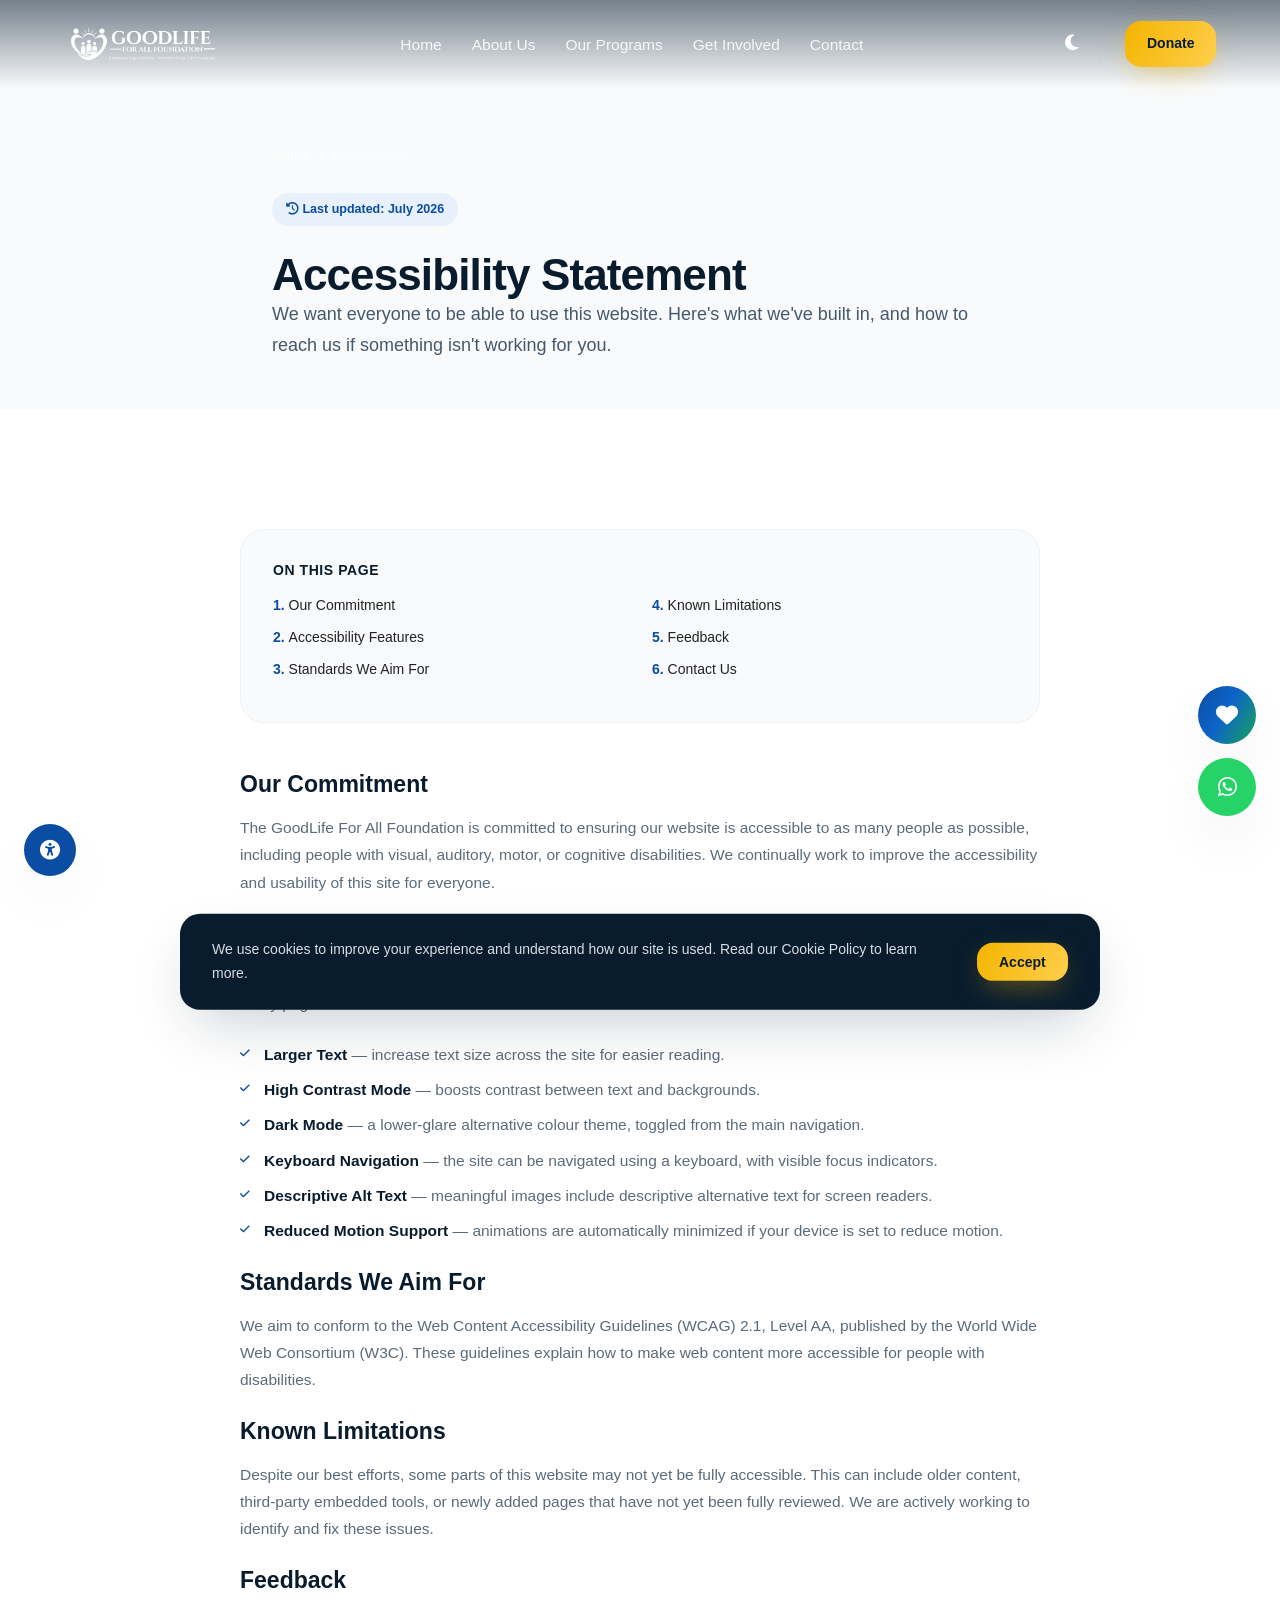
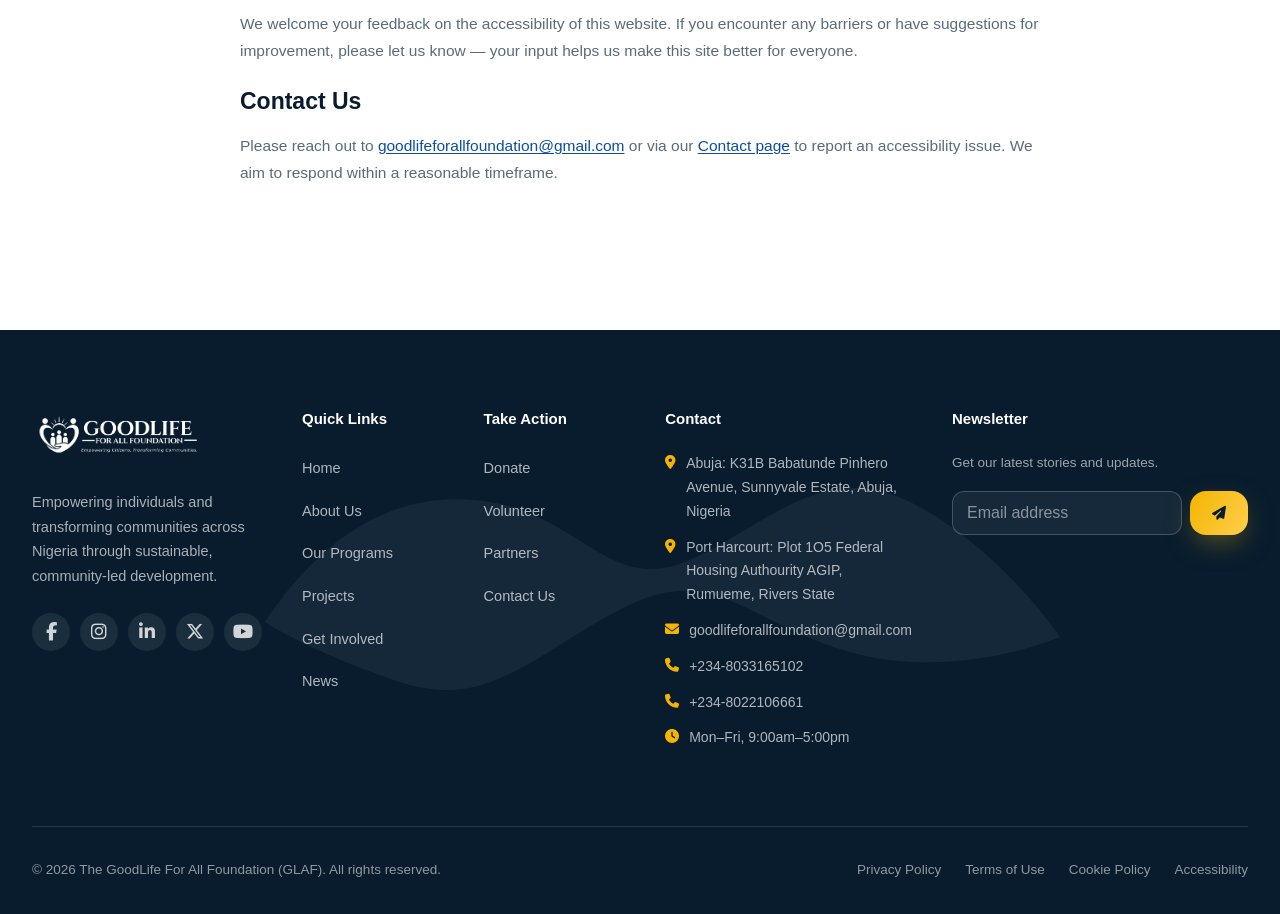
<file: accessibility.html>
<!DOCTYPE html>
<html lang="en">
<head>
<meta charset="UTF-8">
<meta name="viewport" content="width=device-width, initial-scale=1.0">
<meta http-equiv="Content-Security-Policy" content="default-src 'self'; style-src 'self' 'unsafe-inline' https://cdnjs.cloudflare.com https://fonts.googleapis.com; script-src 'self' 'unsafe-inline' https://cdnjs.cloudflare.com; font-src 'self' https://cdnjs.cloudflare.com https://fonts.gstatic.com; img-src 'self' data: https://images.unsplash.com https://images.pexels.com; connect-src 'self' https://api.web3forms.com; frame-src https://www.google.com; object-src 'none'; base-uri 'self';">
<title>Accessibility Statement | The GoodLife Foundation</title>
<meta name="description" content="The GoodLife For All Foundation's commitment to an accessible website for all visitors.">
<meta name="keywords" content="GLAF accessibility statement">
<link rel="canonical" href="https://www.goodlifefoundation.org/accessibility">
<meta property="og:type" content="website">
<meta property="og:title" content="Accessibility Statement | The GoodLife Foundation">
<meta property="og:description" content="The GoodLife For All Foundation's commitment to an accessible website for all visitors.">
<meta property="og:image" content="images/programs/about-hero.jpg">
<meta name="twitter:card" content="summary_large_image">
<link rel="icon" type="image/svg+xml" href="images/glaf-favicon.svg">
<link rel="alternate icon" href="images/glaf-favicon.svg">
<link rel="preconnect" href="https://fonts.googleapis.com">
<link href="https://fonts.googleapis.com/css2?family=Poppins:wght@400;500;600;700;800&family=Inter:wght@400;500;600;700&display=swap" rel="stylesheet">
<link rel="stylesheet" href="https://cdnjs.cloudflare.com/ajax/libs/font-awesome/6.5.1/css/all.min.css" integrity="sha384-t1nt8BQoYMLFN5p42tRAtuAAFQaCQODekUVeKKZrEnEyp4H2R0RHFz0KWpmj7i8g" crossorigin="anonymous" referrerpolicy="no-referrer">
<link rel="stylesheet" href="css/style.css?v=20260722">
</head>
<body>
<a href="#main" class="skip-link">Skip to main content</a>
<div class="page-loader"><div class="loader-mark"><img src="images/glaf-favicon-white.svg" alt="The GoodLife For All Foundation"></div></div>
<div class="scroll-progress"></div>
<header class="site-header">
  <div class="container">
    <a href="/" class="brand">
      <img src="images/glaf-logo-white.svg" alt="The GoodLife For All Foundation" class="logo-img logo-white">
      <img src="images/glaf-logo-color.svg" alt="" class="logo-img logo-color" aria-hidden="true">
    </a>
    <nav class="main-nav" aria-label="Primary navigation">
      <ul>
        <li><a href="/">Home</a></li>
        <li><a href="about">About Us</a></li>
        <li><a href="programs">Our Programs</a></li>
        <li class="nav-desktop-hide"><a href="projects">Our Projects</a></li>
        <li><a href="get-involved">Get Involved</a></li>
        <li class="nav-desktop-hide"><a href="partners">Partners</a></li>
        <li class="nav-desktop-hide"><a href="news">News</a></li>
        <li><a href="contact">Contact</a></li>
        <li class="nav-donate-item"><a href="donate" class="nav-donate-link">Donate Now <i class="fa-solid fa-heart"></i></a></li>
      </ul>
    </nav>
    <div class="nav-cta">
      <button class="theme-toggle btn-sm" aria-label="Toggle dark mode" style="color:#fff;font-size:18px;"><i class="fa-solid fa-moon"></i></button>
      <a href="donate" class="btn btn-gold btn-sm">Donate</a>
      <button class="nav-toggle" aria-label="Toggle menu"><span></span><span></span><span></span></button>
    </div>
  </div>
  <div class="nav-backdrop"></div>
</header>
<main id="main">
<section class="section bg-gray legal-hero">
  <div class="container" style="max-width:800px;">
    <div class="breadcrumb"><a href="/">Home</a> <i class="fa-solid fa-chevron-right" style="font-size:10px;"></i> <span>Accessibility</span></div>
    <span class="legal-updated"><i class="fa-solid fa-clock-rotate-left"></i> Last updated: July 2026</span>
    <h1 class="display" style="font-size:clamp(30px,5vw,44px);" data-reveal="up">Accessibility Statement</h1>
    <p class="lede" style="max-width:700px;" data-reveal="up">We want everyone to be able to use this website. Here's what we've built in, and how to reach us if something isn't working for you.</p>
  </div>
</section>
<section class="section bg-white">
  <div class="container">
    <div class="legal-content">
      <div class="legal-toc"><h4>On This Page</h4><ol><li><a href="#commitment">Our Commitment</a></li><li><a href="#features">Accessibility Features</a></li><li><a href="#standards">Standards We Aim For</a></li><li><a href="#limitations">Known Limitations</a></li><li><a href="#feedback">Feedback</a></li><li><a href="#contact">Contact Us</a></li></ol></div>
      <div class="legal-content-block" id="commitment"><h2>Our Commitment</h2><p>The GoodLife For All Foundation is committed to ensuring our website is accessible to as many people as possible, including people with visual, auditory, motor, or cognitive disabilities. We continually work to improve the accessibility and usability of this site for everyone.</p></div><div class="legal-content-block" id="features"><h2>Accessibility Features</h2><p>This website includes the following accessibility features, available via the accessibility icon in the bottom corner of every page:</p>
      <ul>
        <li><strong>Larger Text</strong> — increase text size across the site for easier reading.</li>
        <li><strong>High Contrast Mode</strong> — boosts contrast between text and backgrounds.</li>
        <li><strong>Dark Mode</strong> — a lower-glare alternative colour theme, toggled from the main navigation.</li>
        <li><strong>Keyboard Navigation</strong> — the site can be navigated using a keyboard, with visible focus indicators.</li>
        <li><strong>Descriptive Alt Text</strong> — meaningful images include descriptive alternative text for screen readers.</li>
        <li><strong>Reduced Motion Support</strong> — animations are automatically minimized if your device is set to reduce motion.</li>
      </ul></div><div class="legal-content-block" id="standards"><h2>Standards We Aim For</h2><p>We aim to conform to the Web Content Accessibility Guidelines (WCAG) 2.1, Level AA, published by the World Wide Web Consortium (W3C). These guidelines explain how to make web content more accessible for people with disabilities.</p></div><div class="legal-content-block" id="limitations"><h2>Known Limitations</h2><p>Despite our best efforts, some parts of this website may not yet be fully accessible. This can include older content, third-party embedded tools, or newly added pages that have not yet been fully reviewed. We are actively working to identify and fix these issues.</p></div><div class="legal-content-block" id="feedback"><h2>Feedback</h2><p>We welcome your feedback on the accessibility of this website. If you encounter any barriers or have suggestions for improvement, please let us know — your input helps us make this site better for everyone.</p></div><div class="legal-content-block" id="contact"><h2>Contact Us</h2><p>Please reach out to <a href="mailto:goodlifeforallfoundation@gmail.com">goodlifeforallfoundation@gmail.com</a> or via our <a href="contact">Contact page</a> to report an accessibility issue. We aim to respond within a reasonable timeframe.</p></div>
    </div>
  </div>
</section>
<footer class="mega-footer">
  <div class="container">
    <div class="footer-top">
      <div class="footer-brand">
        <a href="/" class="brand" style="color:#fff;"><img src="images/glaf-logo-white.svg" alt="The GoodLife For All Foundation" class="logo-img"></a>
        <p>Empowering individuals and transforming communities across Nigeria through sustainable, community-led development.</p>
        <div class="social-row">
          <a href="#" aria-label="Facebook" target="_blank" rel="noopener noreferrer"><i class="fa-brands fa-facebook-f"></i></a>
          <a href="#" aria-label="Instagram" target="_blank" rel="noopener noreferrer"><i class="fa-brands fa-instagram"></i></a>
          <a href="#" aria-label="LinkedIn" target="_blank" rel="noopener noreferrer"><i class="fa-brands fa-linkedin-in"></i></a>
          <a href="#" aria-label="X"><i class="fa-brands fa-x-twitter"></i></a>
          <a href="#" aria-label="YouTube" target="_blank" rel="noopener noreferrer"><i class="fa-brands fa-youtube"></i></a>
        </div>
      </div>
      <div class="footer-col"><h4>Quick Links</h4><ul>
        <li><a href="/">Home</a></li>
        <li><a href="about">About Us</a></li>
        <li><a href="programs">Our Programs</a></li>
        <li><a href="projects">Projects</a></li>
        <li><a href="get-involved">Get Involved</a></li>
        <li><a href="news">News</a></li>
      </ul></div>
      <div class="footer-col"><h4>Take Action</h4><ul>
        <li><a href="donate">Donate</a></li>
        <li><a href="get-involved">Volunteer</a></li>
        <li><a href="partners">Partners</a></li>
        <li><a href="contact">Contact Us</a></li>
      </ul></div>
      <div class="footer-col"><h4>Contact</h4><ul class="footer-contact">
        <li><i class="fa-solid fa-location-dot"></i> Abuja: K31B Babatunde Pinhero Avenue, Sunnyvale Estate, Abuja, Nigeria</li>
        <li><i class="fa-solid fa-location-dot"></i> Port Harcourt: Plot 1O5 Federal Housing Authourity AGIP, Rumueme, Rivers State</li>
        <li><i class="fa-solid fa-envelope"></i> goodlifeforallfoundation@gmail.com</li>
        <li><i class="fa-solid fa-phone"></i> +234-8033165102</li>
        <li><i class="fa-solid fa-phone"></i> +234-8022106661</li>
        <li><i class="fa-solid fa-clock"></i> Mon–Fri, 9:00am–5:00pm</li>
      </ul></div>
      <div class="footer-col footer-newsletter"><h4>Newsletter</h4><p style="font-size:13.5px;color:rgba(255,255,255,.6);">Get our latest stories and updates.</p>
        <form data-validate><input type="hidden" name="access_key" value="5323d565-a1c2-4b7e-b50b-c8671c166797"><input type="hidden" name="subject" value="New Newsletter Signup - GLAF Website"><input type="checkbox" name="botcheck" style="display:none;" tabindex="-1" autocomplete="off"><input type="email" name="email" required placeholder="Email address" aria-label="Newsletter email"><button class="btn btn-gold btn-sm" type="submit"><i class="fa-solid fa-paper-plane"></i></button></form>
        <div class="form-success" style="margin-top:10px;">Subscribed!</div>
      </div>
    </div>
    <div class="footer-bottom">
      <p>© 2026 The GoodLife For All Foundation (GLAF). All rights reserved.</p>
      <div class="legal-links"><a href="privacy-policy">Privacy Policy</a><a href="terms-of-use">Terms of Use</a><a href="cookie-policy">Cookie Policy</a><a href="accessibility">Accessibility</a></div>
    </div>
  </div>
</footer>

<div class="floating-btns">
  <a href="donate" class="fab donate" aria-label="Donate now"><i class="fa-solid fa-heart"></i></a>
  <a href="https://wa.me/2348033165102" class="fab whatsapp" aria-label="Chat on WhatsApp" target="_blank" rel="noopener noreferrer"><i class="fa-brands fa-whatsapp"></i></a>
  <button class="fab top" aria-label="Back to top"><i class="fa-solid fa-arrow-up"></i></button>
</div>
<button class="a11y-btn" aria-label="Accessibility options"><i class="fa-solid fa-universal-access"></i></button>
<div class="a11y-panel">
  <button class="a11y-bigtext"><i class="fa-solid fa-text-height"></i> Larger Text</button>
  <button class="a11y-contrast"><i class="fa-solid fa-circle-half-stroke"></i> High Contrast</button>
</div>
<div class="cookie-bar">
  <p>We use cookies to improve your experience and understand how our site is used. Read our Cookie Policy to learn more.</p>
  <div class="flex gap-2"><button class="btn btn-gold btn-sm cookie-accept">Accept</button></div>
</div>
<div class="modal-overlay" id="programModal">
  <div class="modal-box">
    <button class="modal-close" aria-label="Close">&times;</button>
    <div class="modal-tag" id="modalTag"></div>
    <h3 class="modal-title" id="modalTitle"></h3>
    <p class="modal-body-text" id="modalBody"></p>
    <h4 class="modal-focus-heading">Focus Areas</h4>
    <ul class="modal-focus-list" id="modalFocusList"></ul>
  </div>
</div>
<script src="js/script.js?v=20260722"></script>
</body>
</html>
</file>
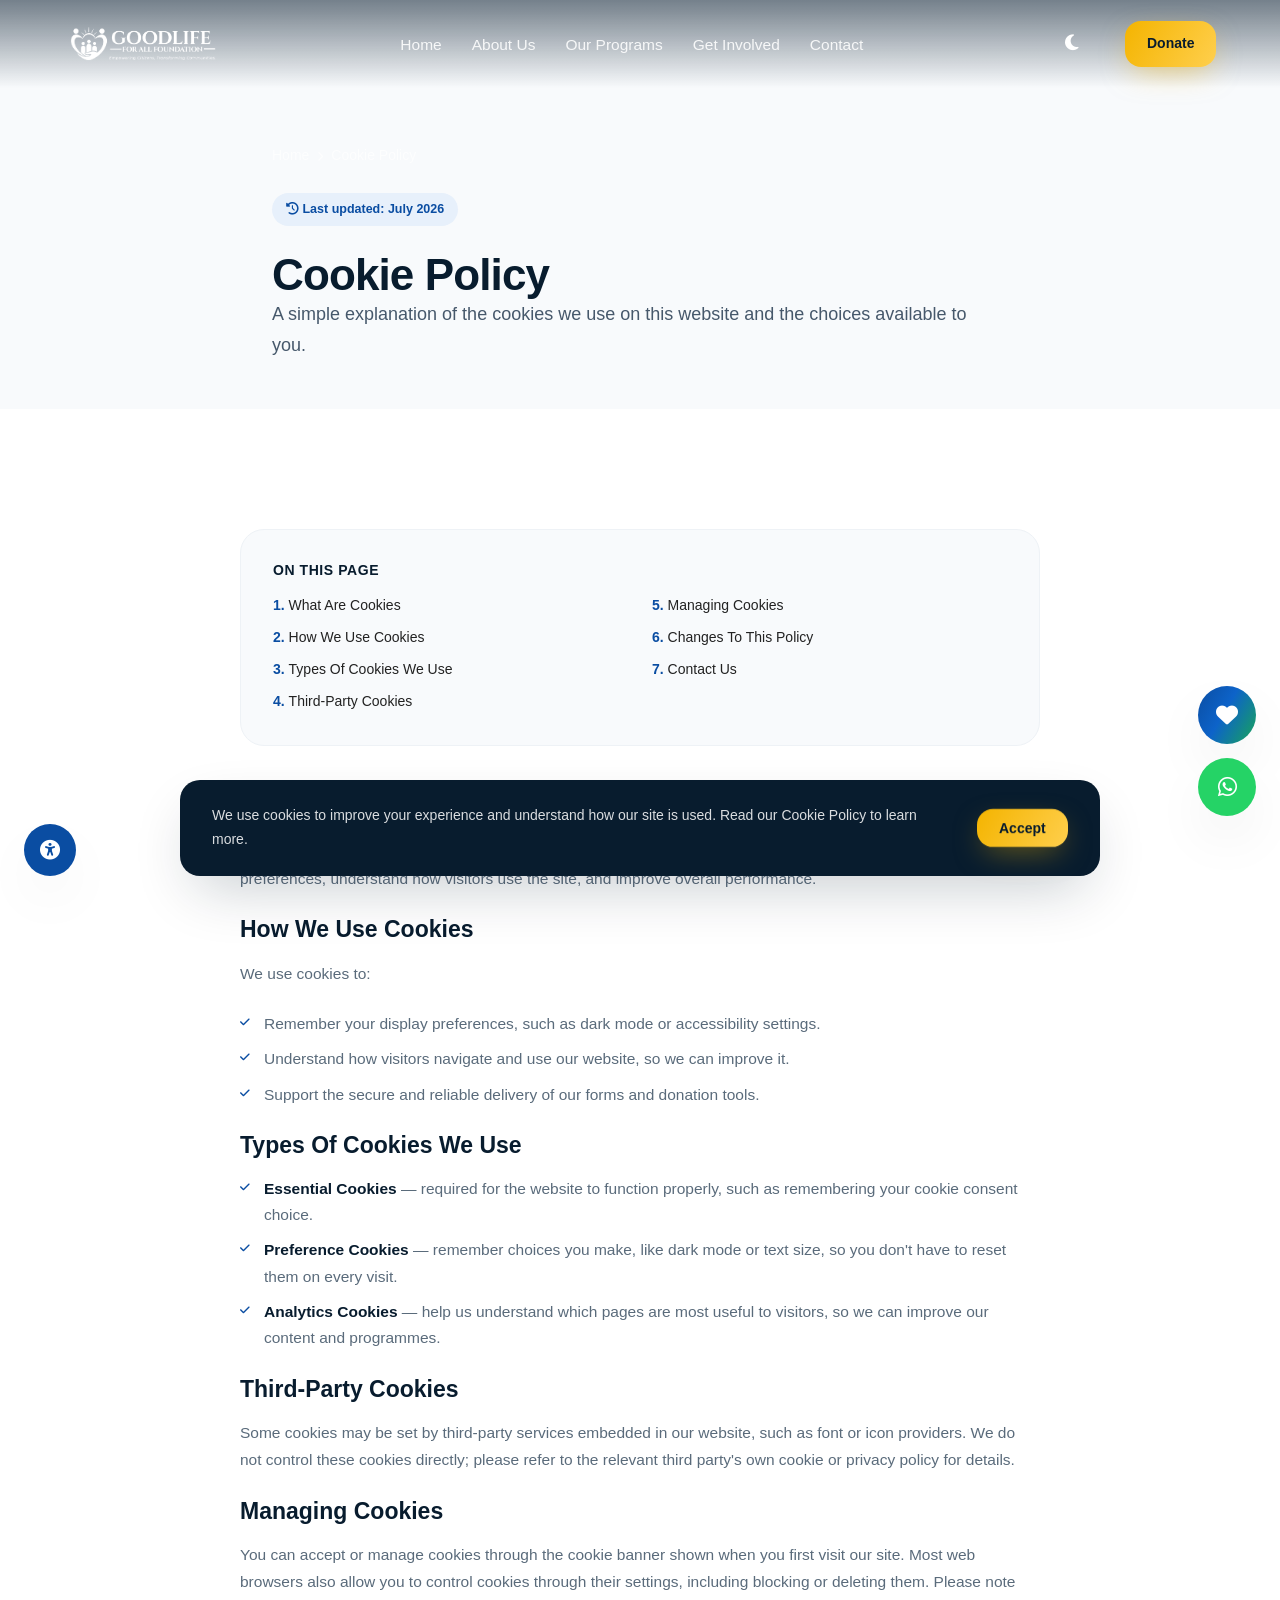
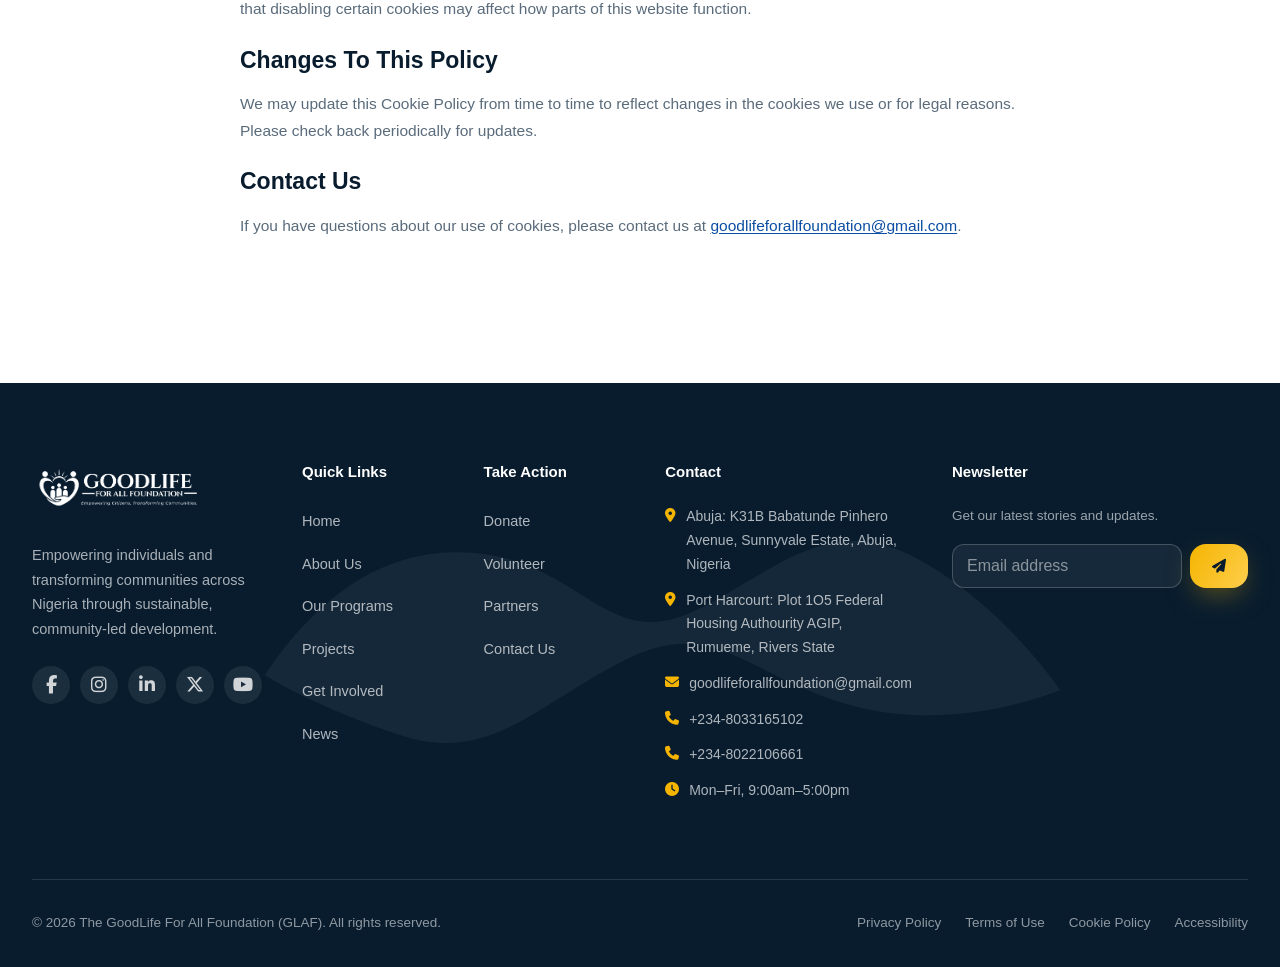
<file: cookie-policy.html>
<!DOCTYPE html>
<html lang="en">
<head>
<meta charset="UTF-8">
<meta name="viewport" content="width=device-width, initial-scale=1.0">
<meta http-equiv="Content-Security-Policy" content="default-src 'self'; style-src 'self' 'unsafe-inline' https://cdnjs.cloudflare.com https://fonts.googleapis.com; script-src 'self' 'unsafe-inline' https://cdnjs.cloudflare.com; font-src 'self' https://cdnjs.cloudflare.com https://fonts.gstatic.com; img-src 'self' data: https://images.unsplash.com https://images.pexels.com; connect-src 'self' https://api.web3forms.com; frame-src https://www.google.com; object-src 'none'; base-uri 'self';">
<title>Cookie Policy | The GoodLife Foundation</title>
<meta name="description" content="How The GoodLife For All Foundation uses cookies on this website, and how you can manage them.">
<meta name="keywords" content="GLAF cookie policy">
<link rel="canonical" href="https://www.goodlifefoundation.org/cookie-policy">
<meta property="og:type" content="website">
<meta property="og:title" content="Cookie Policy | The GoodLife Foundation">
<meta property="og:description" content="How The GoodLife For All Foundation uses cookies on this website, and how you can manage them.">
<meta property="og:image" content="images/programs/about-hero.jpg">
<meta name="twitter:card" content="summary_large_image">
<link rel="icon" type="image/svg+xml" href="images/glaf-favicon.svg">
<link rel="alternate icon" href="images/glaf-favicon.svg">
<link rel="preconnect" href="https://fonts.googleapis.com">
<link href="https://fonts.googleapis.com/css2?family=Poppins:wght@400;500;600;700;800&family=Inter:wght@400;500;600;700&display=swap" rel="stylesheet">
<link rel="stylesheet" href="https://cdnjs.cloudflare.com/ajax/libs/font-awesome/6.5.1/css/all.min.css" integrity="sha384-t1nt8BQoYMLFN5p42tRAtuAAFQaCQODekUVeKKZrEnEyp4H2R0RHFz0KWpmj7i8g" crossorigin="anonymous" referrerpolicy="no-referrer">
<link rel="stylesheet" href="css/style.css?v=20260722">
</head>
<body>
<a href="#main" class="skip-link">Skip to main content</a>
<div class="page-loader"><div class="loader-mark"><img src="images/glaf-favicon-white.svg" alt="The GoodLife For All Foundation"></div></div>
<div class="scroll-progress"></div>
<header class="site-header">
  <div class="container">
    <a href="/" class="brand">
      <img src="images/glaf-logo-white.svg" alt="The GoodLife For All Foundation" class="logo-img logo-white">
      <img src="images/glaf-logo-color.svg" alt="" class="logo-img logo-color" aria-hidden="true">
    </a>
    <nav class="main-nav" aria-label="Primary navigation">
      <ul>
        <li><a href="/">Home</a></li>
        <li><a href="about">About Us</a></li>
        <li><a href="programs">Our Programs</a></li>
        <li class="nav-desktop-hide"><a href="projects">Our Projects</a></li>
        <li><a href="get-involved">Get Involved</a></li>
        <li class="nav-desktop-hide"><a href="partners">Partners</a></li>
        <li class="nav-desktop-hide"><a href="news">News</a></li>
        <li><a href="contact">Contact</a></li>
        <li class="nav-donate-item"><a href="donate" class="nav-donate-link">Donate Now <i class="fa-solid fa-heart"></i></a></li>
      </ul>
    </nav>
    <div class="nav-cta">
      <button class="theme-toggle btn-sm" aria-label="Toggle dark mode" style="color:#fff;font-size:18px;"><i class="fa-solid fa-moon"></i></button>
      <a href="donate" class="btn btn-gold btn-sm">Donate</a>
      <button class="nav-toggle" aria-label="Toggle menu"><span></span><span></span><span></span></button>
    </div>
  </div>
  <div class="nav-backdrop"></div>
</header>
<main id="main">
<section class="section bg-gray legal-hero">
  <div class="container" style="max-width:800px;">
    <div class="breadcrumb"><a href="/">Home</a> <i class="fa-solid fa-chevron-right" style="font-size:10px;"></i> <span>Cookie Policy</span></div>
    <span class="legal-updated"><i class="fa-solid fa-clock-rotate-left"></i> Last updated: July 2026</span>
    <h1 class="display" style="font-size:clamp(30px,5vw,44px);" data-reveal="up">Cookie Policy</h1>
    <p class="lede" style="max-width:700px;" data-reveal="up">A simple explanation of the cookies we use on this website and the choices available to you.</p>
  </div>
</section>
<section class="section bg-white">
  <div class="container">
    <div class="legal-content">
      <div class="legal-toc"><h4>On This Page</h4><ol><li><a href="#what-are-cookies">What Are Cookies</a></li><li><a href="#how-we-use">How We Use Cookies</a></li><li><a href="#types">Types Of Cookies We Use</a></li><li><a href="#third-party">Third-Party Cookies</a></li><li><a href="#managing">Managing Cookies</a></li><li><a href="#changes">Changes To This Policy</a></li><li><a href="#contact">Contact Us</a></li></ol></div>
      <div class="legal-content-block" id="what-are-cookies"><h2>What Are Cookies</h2><p>Cookies are small text files placed on your device when you visit a website. They help the site remember your preferences, understand how visitors use the site, and improve overall performance.</p></div><div class="legal-content-block" id="how-we-use"><h2>How We Use Cookies</h2><p>We use cookies to:</p>
      <ul>
        <li>Remember your display preferences, such as dark mode or accessibility settings.</li>
        <li>Understand how visitors navigate and use our website, so we can improve it.</li>
        <li>Support the secure and reliable delivery of our forms and donation tools.</li>
      </ul></div><div class="legal-content-block" id="types"><h2>Types Of Cookies We Use</h2><ul>
        <li><strong>Essential Cookies</strong> — required for the website to function properly, such as remembering your cookie consent choice.</li>
        <li><strong>Preference Cookies</strong> — remember choices you make, like dark mode or text size, so you don't have to reset them on every visit.</li>
        <li><strong>Analytics Cookies</strong> — help us understand which pages are most useful to visitors, so we can improve our content and programmes.</li>
      </ul></div><div class="legal-content-block" id="third-party"><h2>Third-Party Cookies</h2><p>Some cookies may be set by third-party services embedded in our website, such as font or icon providers. We do not control these cookies directly; please refer to the relevant third party's own cookie or privacy policy for details.</p></div><div class="legal-content-block" id="managing"><h2>Managing Cookies</h2><p>You can accept or manage cookies through the cookie banner shown when you first visit our site. Most web browsers also allow you to control cookies through their settings, including blocking or deleting them. Please note that disabling certain cookies may affect how parts of this website function.</p></div><div class="legal-content-block" id="changes"><h2>Changes To This Policy</h2><p>We may update this Cookie Policy from time to time to reflect changes in the cookies we use or for legal reasons. Please check back periodically for updates.</p></div><div class="legal-content-block" id="contact"><h2>Contact Us</h2><p>If you have questions about our use of cookies, please contact us at <a href="mailto:goodlifeforallfoundation@gmail.com">goodlifeforallfoundation@gmail.com</a>.</p></div>
    </div>
  </div>
</section>
<footer class="mega-footer">
  <div class="container">
    <div class="footer-top">
      <div class="footer-brand">
        <a href="/" class="brand" style="color:#fff;"><img src="images/glaf-logo-white.svg" alt="The GoodLife For All Foundation" class="logo-img"></a>
        <p>Empowering individuals and transforming communities across Nigeria through sustainable, community-led development.</p>
        <div class="social-row">
          <a href="#" aria-label="Facebook" target="_blank" rel="noopener noreferrer"><i class="fa-brands fa-facebook-f"></i></a>
          <a href="#" aria-label="Instagram" target="_blank" rel="noopener noreferrer"><i class="fa-brands fa-instagram"></i></a>
          <a href="#" aria-label="LinkedIn" target="_blank" rel="noopener noreferrer"><i class="fa-brands fa-linkedin-in"></i></a>
          <a href="#" aria-label="X"><i class="fa-brands fa-x-twitter"></i></a>
          <a href="#" aria-label="YouTube" target="_blank" rel="noopener noreferrer"><i class="fa-brands fa-youtube"></i></a>
        </div>
      </div>
      <div class="footer-col"><h4>Quick Links</h4><ul>
        <li><a href="/">Home</a></li>
        <li><a href="about">About Us</a></li>
        <li><a href="programs">Our Programs</a></li>
        <li><a href="projects">Projects</a></li>
        <li><a href="get-involved">Get Involved</a></li>
        <li><a href="news">News</a></li>
      </ul></div>
      <div class="footer-col"><h4>Take Action</h4><ul>
        <li><a href="donate">Donate</a></li>
        <li><a href="get-involved">Volunteer</a></li>
        <li><a href="partners">Partners</a></li>
        <li><a href="contact">Contact Us</a></li>
      </ul></div>
      <div class="footer-col"><h4>Contact</h4><ul class="footer-contact">
        <li><i class="fa-solid fa-location-dot"></i> Abuja: K31B Babatunde Pinhero Avenue, Sunnyvale Estate, Abuja, Nigeria</li>
        <li><i class="fa-solid fa-location-dot"></i> Port Harcourt: Plot 1O5 Federal Housing Authourity AGIP, Rumueme, Rivers State</li>
        <li><i class="fa-solid fa-envelope"></i> goodlifeforallfoundation@gmail.com</li>
        <li><i class="fa-solid fa-phone"></i> +234-8033165102</li>
        <li><i class="fa-solid fa-phone"></i> +234-8022106661</li>
        <li><i class="fa-solid fa-clock"></i> Mon–Fri, 9:00am–5:00pm</li>
      </ul></div>
      <div class="footer-col footer-newsletter"><h4>Newsletter</h4><p style="font-size:13.5px;color:rgba(255,255,255,.6);">Get our latest stories and updates.</p>
        <form data-validate><input type="hidden" name="access_key" value="5323d565-a1c2-4b7e-b50b-c8671c166797"><input type="hidden" name="subject" value="New Newsletter Signup - GLAF Website"><input type="checkbox" name="botcheck" style="display:none;" tabindex="-1" autocomplete="off"><input type="email" name="email" required placeholder="Email address" aria-label="Newsletter email"><button class="btn btn-gold btn-sm" type="submit"><i class="fa-solid fa-paper-plane"></i></button></form>
        <div class="form-success" style="margin-top:10px;">Subscribed!</div>
      </div>
    </div>
    <div class="footer-bottom">
      <p>© 2026 The GoodLife For All Foundation (GLAF). All rights reserved.</p>
      <div class="legal-links"><a href="privacy-policy">Privacy Policy</a><a href="terms-of-use">Terms of Use</a><a href="cookie-policy">Cookie Policy</a><a href="accessibility">Accessibility</a></div>
    </div>
  </div>
</footer>

<div class="floating-btns">
  <a href="donate" class="fab donate" aria-label="Donate now"><i class="fa-solid fa-heart"></i></a>
  <a href="https://wa.me/2348033165102" class="fab whatsapp" aria-label="Chat on WhatsApp" target="_blank" rel="noopener noreferrer"><i class="fa-brands fa-whatsapp"></i></a>
  <button class="fab top" aria-label="Back to top"><i class="fa-solid fa-arrow-up"></i></button>
</div>
<button class="a11y-btn" aria-label="Accessibility options"><i class="fa-solid fa-universal-access"></i></button>
<div class="a11y-panel">
  <button class="a11y-bigtext"><i class="fa-solid fa-text-height"></i> Larger Text</button>
  <button class="a11y-contrast"><i class="fa-solid fa-circle-half-stroke"></i> High Contrast</button>
</div>
<div class="cookie-bar">
  <p>We use cookies to improve your experience and understand how our site is used. Read our Cookie Policy to learn more.</p>
  <div class="flex gap-2"><button class="btn btn-gold btn-sm cookie-accept">Accept</button></div>
</div>
<div class="modal-overlay" id="programModal">
  <div class="modal-box">
    <button class="modal-close" aria-label="Close">&times;</button>
    <div class="modal-tag" id="modalTag"></div>
    <h3 class="modal-title" id="modalTitle"></h3>
    <p class="modal-body-text" id="modalBody"></p>
    <h4 class="modal-focus-heading">Focus Areas</h4>
    <ul class="modal-focus-list" id="modalFocusList"></ul>
  </div>
</div>
<script src="js/script.js?v=20260722"></script>
</body>
</html>
</file>
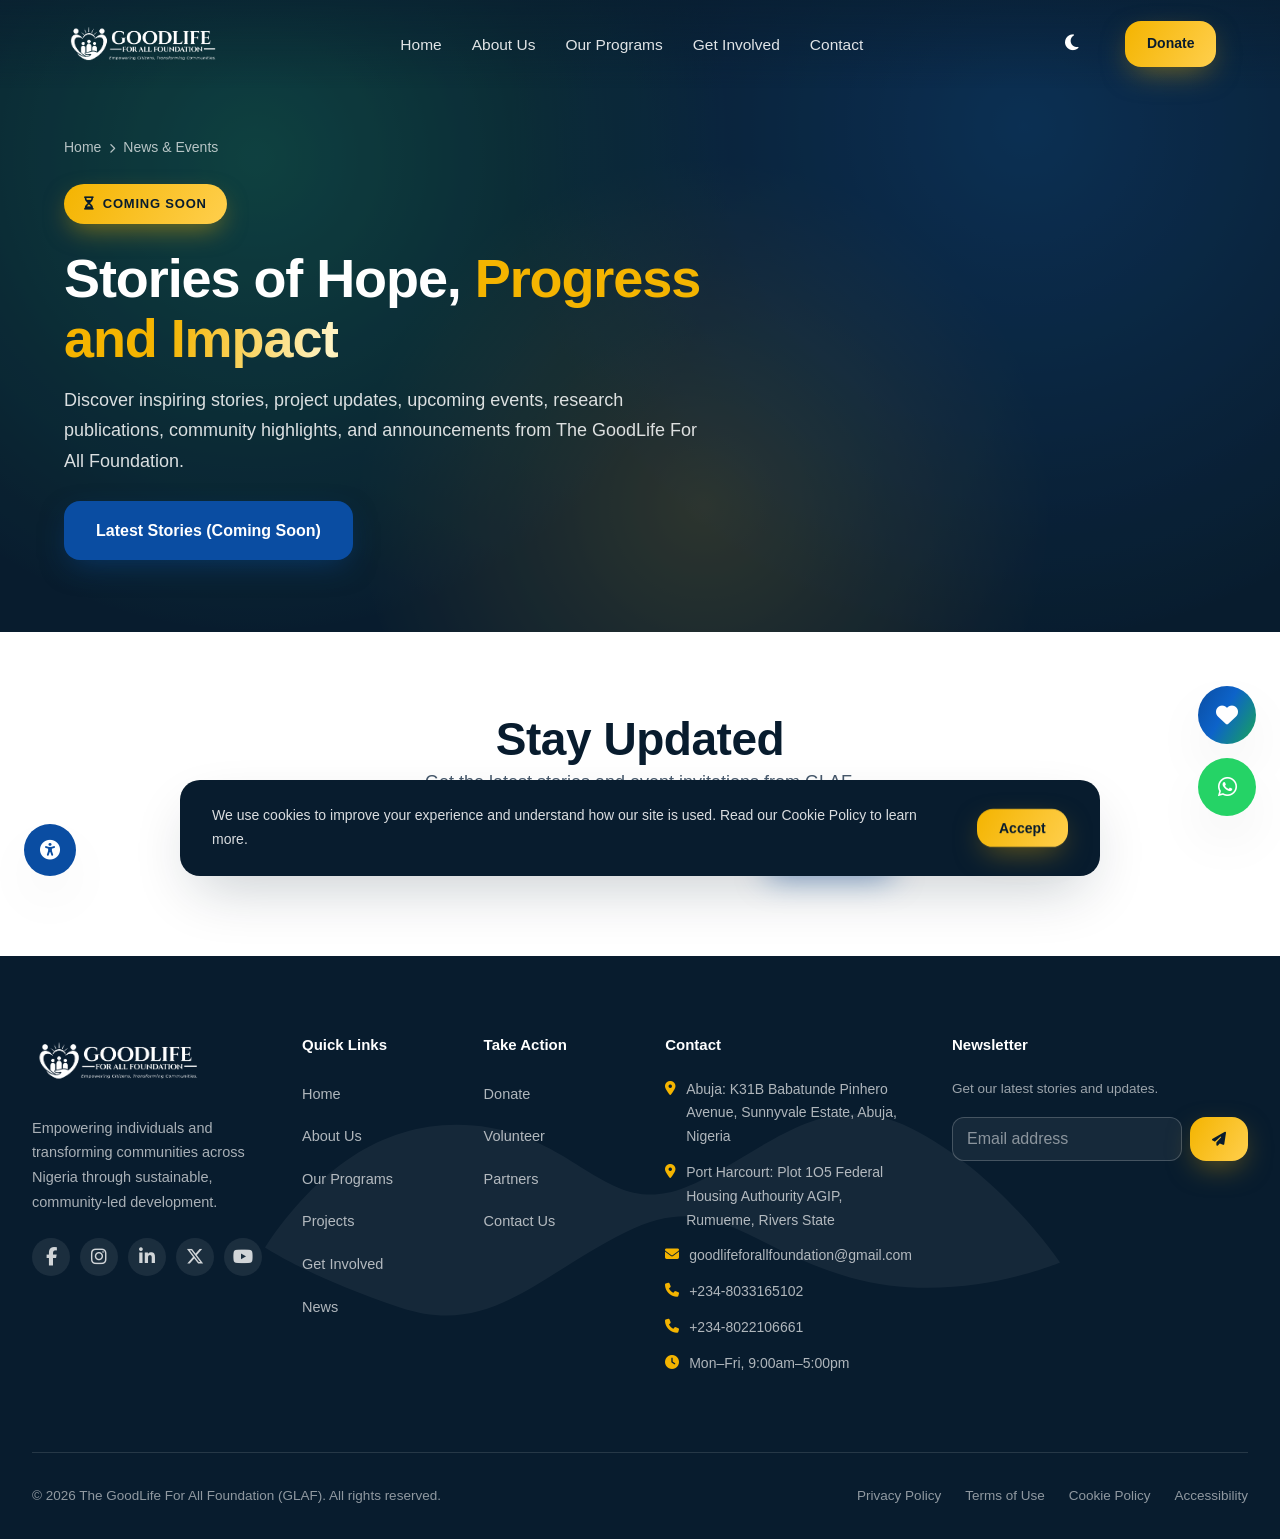
<file: news.html>
<!DOCTYPE html>
<html lang="en">
<head>
<meta charset="UTF-8">
<meta name="viewport" content="width=device-width, initial-scale=1.0">
<meta http-equiv="Content-Security-Policy" content="default-src 'self'; style-src 'self' 'unsafe-inline' https://cdnjs.cloudflare.com https://fonts.googleapis.com; script-src 'self' 'unsafe-inline' https://cdnjs.cloudflare.com; font-src 'self' https://cdnjs.cloudflare.com https://fonts.gstatic.com; img-src 'self' data: https://images.unsplash.com https://images.pexels.com; connect-src 'self' https://api.web3forms.com; frame-src https://www.google.com; object-src 'none'; base-uri 'self';">
<title>News & Events | The GoodLife Foundation</title>
<meta name="description" content="Stories of hope, progress and impact — the latest news, events and publications from The GoodLife Foundation.">
<meta name="keywords" content="GLAF news, Nigeria NGO events, foundation newsroom">
<link rel="canonical" href="https://www.goodlifefoundation.org/news">
<meta property="og:type" content="website">
<meta property="og:title" content="News & Events | The GoodLife Foundation">
<meta property="og:description" content="Stories of hope, progress and impact — the latest news, events and publications from The GoodLife Foundation.">
<meta property="og:image" content="https://images.unsplash.com/photo-1509062522246-3755977927d7?w=1200&q=80">
<meta name="twitter:card" content="summary_large_image">
<link rel="icon" type="image/svg+xml" href="images/glaf-favicon.svg">
<link rel="alternate icon" href="images/glaf-favicon.svg">
<link rel="preconnect" href="https://fonts.googleapis.com">
<link href="https://fonts.googleapis.com/css2?family=Poppins:wght@400;500;600;700;800&family=Inter:wght@400;500;600;700&display=swap" rel="stylesheet">
<link rel="stylesheet" href="https://cdnjs.cloudflare.com/ajax/libs/font-awesome/6.5.1/css/all.min.css" integrity="sha384-t1nt8BQoYMLFN5p42tRAtuAAFQaCQODekUVeKKZrEnEyp4H2R0RHFz0KWpmj7i8g" crossorigin="anonymous" referrerpolicy="no-referrer">
<link rel="stylesheet" href="css/style.css?v=20260722">
</head>
<body>
<a href="#main" class="skip-link">Skip to main content</a>
<div class="page-loader"><div class="loader-mark"><img src="images/glaf-favicon-white.svg" alt="The GoodLife For All Foundation"></div></div>
<div class="scroll-progress"></div>
<header class="site-header">
  <div class="container">
    <a href="/" class="brand">
      <img src="images/glaf-logo-white.svg" alt="The GoodLife For All Foundation" class="logo-img logo-white">
      <img src="images/glaf-logo-color.svg" alt="" class="logo-img logo-color" aria-hidden="true">
    </a>
    <nav class="main-nav" aria-label="Primary navigation">
      <ul>
        <li><a href="/">Home</a></li>
        <li><a href="about">About Us</a></li>
        <li><a href="programs">Our Programs</a></li>
        <li class="nav-desktop-hide"><a href="projects">Our Projects</a></li>
        <li><a href="get-involved">Get Involved</a></li>
        <li class="nav-desktop-hide"><a href="partners">Partners</a></li>
        <li class="nav-desktop-hide"><a href="news">News</a></li>
        <li><a href="contact">Contact</a></li>
        <li class="nav-donate-item"><a href="donate" class="nav-donate-link">Donate Now <i class="fa-solid fa-heart"></i></a></li>
      </ul>
    </nav>
    <div class="nav-cta">
      <button class="theme-toggle btn-sm" aria-label="Toggle dark mode" style="color:#fff;font-size:18px;"><i class="fa-solid fa-moon"></i></button>
      <a href="donate" class="btn btn-gold btn-sm">Donate</a>
      <button class="nav-toggle" aria-label="Toggle menu"><span></span><span></span><span></span></button>
    </div>
  </div>
  <div class="nav-backdrop"></div>
</header>
<main id="main">
<section class="hero page-hero">
  <div class="hero-bg hero-bg-slideshow">
    <img src="images/news/news-hero-1.jpg" alt="Children and community members gathered around a water pump" style="animation-name:heroSlideFade3; animation-duration:15s; animation-delay:0s;">
    <img src="images/news/news-hero-2.jpg" alt="A mother smiling with her baby in a Nigerian community" style="animation-name:heroSlideFade3; animation-duration:15s; animation-delay:5s;">
    <img src="images/news/news-hero-3.jpg" alt="Young volunteers reviewing project notes together on a laptop" style="animation-name:heroSlideFade3; animation-duration:15s; animation-delay:10s;">
  </div>
  <div class="hero-overlay"></div>
  <div class="mesh"></div>
  <div class="container hero-content">
    <div class="breadcrumb"><a href="/">Home</a> <i class="fa-solid fa-chevron-right" style="font-size:10px;"></i> <span>News &amp; Events</span></div>
    <span class="coming-soon-badge" data-reveal="up"><i class="fa-solid fa-hourglass-half"></i> Coming Soon</span>
    <h1 class="display" data-reveal="up">Stories of Hope, <span class="hl-gold">Progress and Impact</span></h1>
    <p class="lede" data-reveal="up">Discover inspiring stories, project updates, upcoming events, research publications, community highlights, and announcements from The GoodLife For All Foundation.</p>
    <div class="hero-actions" data-reveal="up">
      <a href="javascript:void(0)" class="btn btn-primary" aria-disabled="true" style="cursor:default;">Latest Stories (Coming Soon)</a>
    </div>
  </div>
</section>

<section class="section bg-white tight">
  <div class="container text-center" style="max-width:600px;" data-reveal="up">
    <h2 class="h-section">Stay Updated</h2>
    <p class="lede" style="margin:0 auto 28px;">Get the latest stories and event invitations from GLAF.</p>
    <form class="flex gap-2" data-validate style="max-width:520px;margin:0 auto;flex-wrap:wrap;">
      <input type="hidden" name="access_key" value="5323d565-a1c2-4b7e-b50b-c8671c166797">
      <input type="hidden" name="subject" value="New Newsletter Signup — GLAF Website">
      <input type="checkbox" name="botcheck" style="display:none;" tabindex="-1" autocomplete="off">
      <input type="text" name="name" required placeholder="Your name" aria-label="Name" style="flex:1 1 160px;min-width:0;padding:14px 16px;border-radius:12px;border:1.5px solid var(--gray-200);">
      <input type="email" name="email" required placeholder="Your email" aria-label="Email" style="flex:1 1 160px;min-width:0;padding:14px 16px;border-radius:12px;border:1.5px solid var(--gray-200);">
      <button class="btn btn-primary" type="submit" style="flex-shrink:0;white-space:nowrap;">Subscribe</button>
    </form>
    <div class="form-success">You're subscribed to GLAF news updates!</div>
  </div>
</section>
</main>

<footer class="mega-footer">
  <div class="container">
    <div class="footer-top">
      <div class="footer-brand">
        <a href="/" class="brand" style="color:#fff;"><img src="images/glaf-logo-white.svg" alt="The GoodLife For All Foundation" class="logo-img"></a>
        <p>Empowering individuals and transforming communities across Nigeria through sustainable, community-led development.</p>
        <div class="social-row">
          <a href="#" aria-label="Facebook" target="_blank" rel="noopener noreferrer"><i class="fa-brands fa-facebook-f"></i></a>
          <a href="#" aria-label="Instagram" target="_blank" rel="noopener noreferrer"><i class="fa-brands fa-instagram"></i></a>
          <a href="#" aria-label="LinkedIn" target="_blank" rel="noopener noreferrer"><i class="fa-brands fa-linkedin-in"></i></a>
          <a href="#" aria-label="X"><i class="fa-brands fa-x-twitter"></i></a>
          <a href="#" aria-label="YouTube" target="_blank" rel="noopener noreferrer"><i class="fa-brands fa-youtube"></i></a>
        </div>
      </div>
      <div class="footer-col"><h4>Quick Links</h4><ul>
        <li><a href="/">Home</a></li>
        <li><a href="about">About Us</a></li>
        <li><a href="programs">Our Programs</a></li>
        <li><a href="projects">Projects</a></li>
        <li><a href="get-involved">Get Involved</a></li>
        <li><a href="news">News</a></li>
      </ul></div>
      <div class="footer-col"><h4>Take Action</h4><ul>
        <li><a href="donate">Donate</a></li>
        <li><a href="get-involved">Volunteer</a></li>
        <li><a href="partners">Partners</a></li>
        <li><a href="contact">Contact Us</a></li>
      </ul></div>
      <div class="footer-col"><h4>Contact</h4><ul class="footer-contact">
        <li><i class="fa-solid fa-location-dot"></i> Abuja: K31B Babatunde Pinhero Avenue, Sunnyvale Estate, Abuja, Nigeria</li>
        <li><i class="fa-solid fa-location-dot"></i> Port Harcourt: Plot 1O5 Federal Housing Authourity AGIP, Rumueme, Rivers State</li>
        <li><i class="fa-solid fa-envelope"></i> goodlifeforallfoundation@gmail.com</li>
        <li><i class="fa-solid fa-phone"></i> +234-8033165102</li>
        <li><i class="fa-solid fa-phone"></i> +234-8022106661</li>
        <li><i class="fa-solid fa-clock"></i> Mon–Fri, 9:00am–5:00pm</li>
      </ul></div>
      <div class="footer-col footer-newsletter"><h4>Newsletter</h4><p style="font-size:13.5px;color:rgba(255,255,255,.6);">Get our latest stories and updates.</p>
        <form data-validate><input type="hidden" name="access_key" value="5323d565-a1c2-4b7e-b50b-c8671c166797"><input type="hidden" name="subject" value="New Newsletter Signup - GLAF Website"><input type="checkbox" name="botcheck" style="display:none;" tabindex="-1" autocomplete="off"><input type="email" name="email" required placeholder="Email address" aria-label="Newsletter email"><button class="btn btn-gold btn-sm" type="submit"><i class="fa-solid fa-paper-plane"></i></button></form>
        <div class="form-success" style="margin-top:10px;">Subscribed!</div>
      </div>
    </div>
    <div class="footer-bottom">
      <p>© 2026 The GoodLife For All Foundation (GLAF). All rights reserved.</p>
      <div class="legal-links"><a href="privacy-policy">Privacy Policy</a><a href="terms-of-use">Terms of Use</a><a href="cookie-policy">Cookie Policy</a><a href="accessibility">Accessibility</a></div>
    </div>
  </div>
</footer>

<div class="floating-btns">
  <a href="donate" class="fab donate" aria-label="Donate now"><i class="fa-solid fa-heart"></i></a>
  <a href="https://wa.me/2348033165102" class="fab whatsapp" aria-label="Chat on WhatsApp" target="_blank" rel="noopener noreferrer"><i class="fa-brands fa-whatsapp"></i></a>
  <button class="fab top" aria-label="Back to top"><i class="fa-solid fa-arrow-up"></i></button>
</div>
<button class="a11y-btn" aria-label="Accessibility options"><i class="fa-solid fa-universal-access"></i></button>
<div class="a11y-panel">
  <button class="a11y-bigtext"><i class="fa-solid fa-text-height"></i> Larger Text</button>
  <button class="a11y-contrast"><i class="fa-solid fa-circle-half-stroke"></i> High Contrast</button>
</div>
<div class="cookie-bar">
  <p>We use cookies to improve your experience and understand how our site is used. Read our Cookie Policy to learn more.</p>
  <div class="flex gap-2"><button class="btn btn-gold btn-sm cookie-accept">Accept</button></div>
</div>
<div class="modal-overlay" id="programModal">
  <div class="modal-box">
    <button class="modal-close" aria-label="Close">&times;</button>
    <div class="modal-tag" id="modalTag"></div>
    <h3 class="modal-title" id="modalTitle"></h3>
    <p class="modal-body-text" id="modalBody"></p>
    <h4 class="modal-focus-heading">Focus Areas</h4>
    <ul class="modal-focus-list" id="modalFocusList"></ul>
  </div>
</div>
<script src="js/script.js?v=20260722"></script>
</body>
</html>
</file>
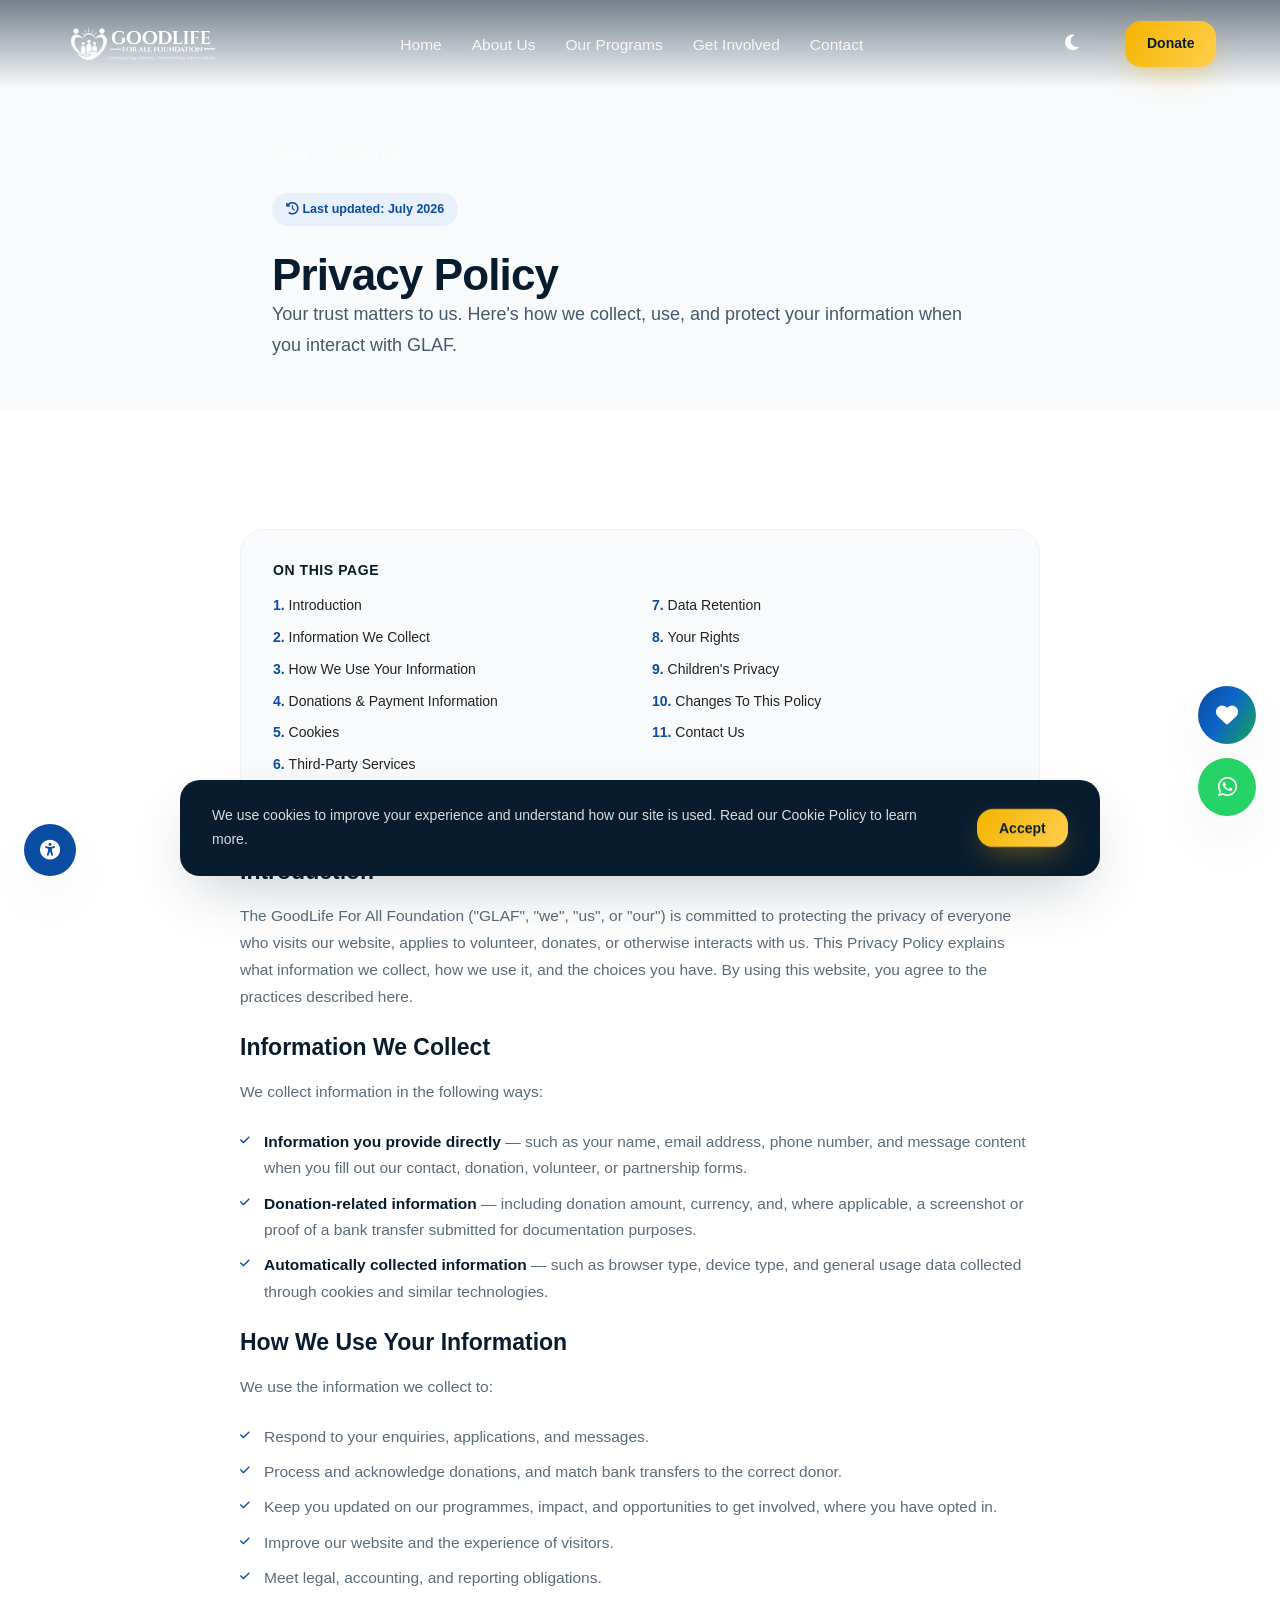
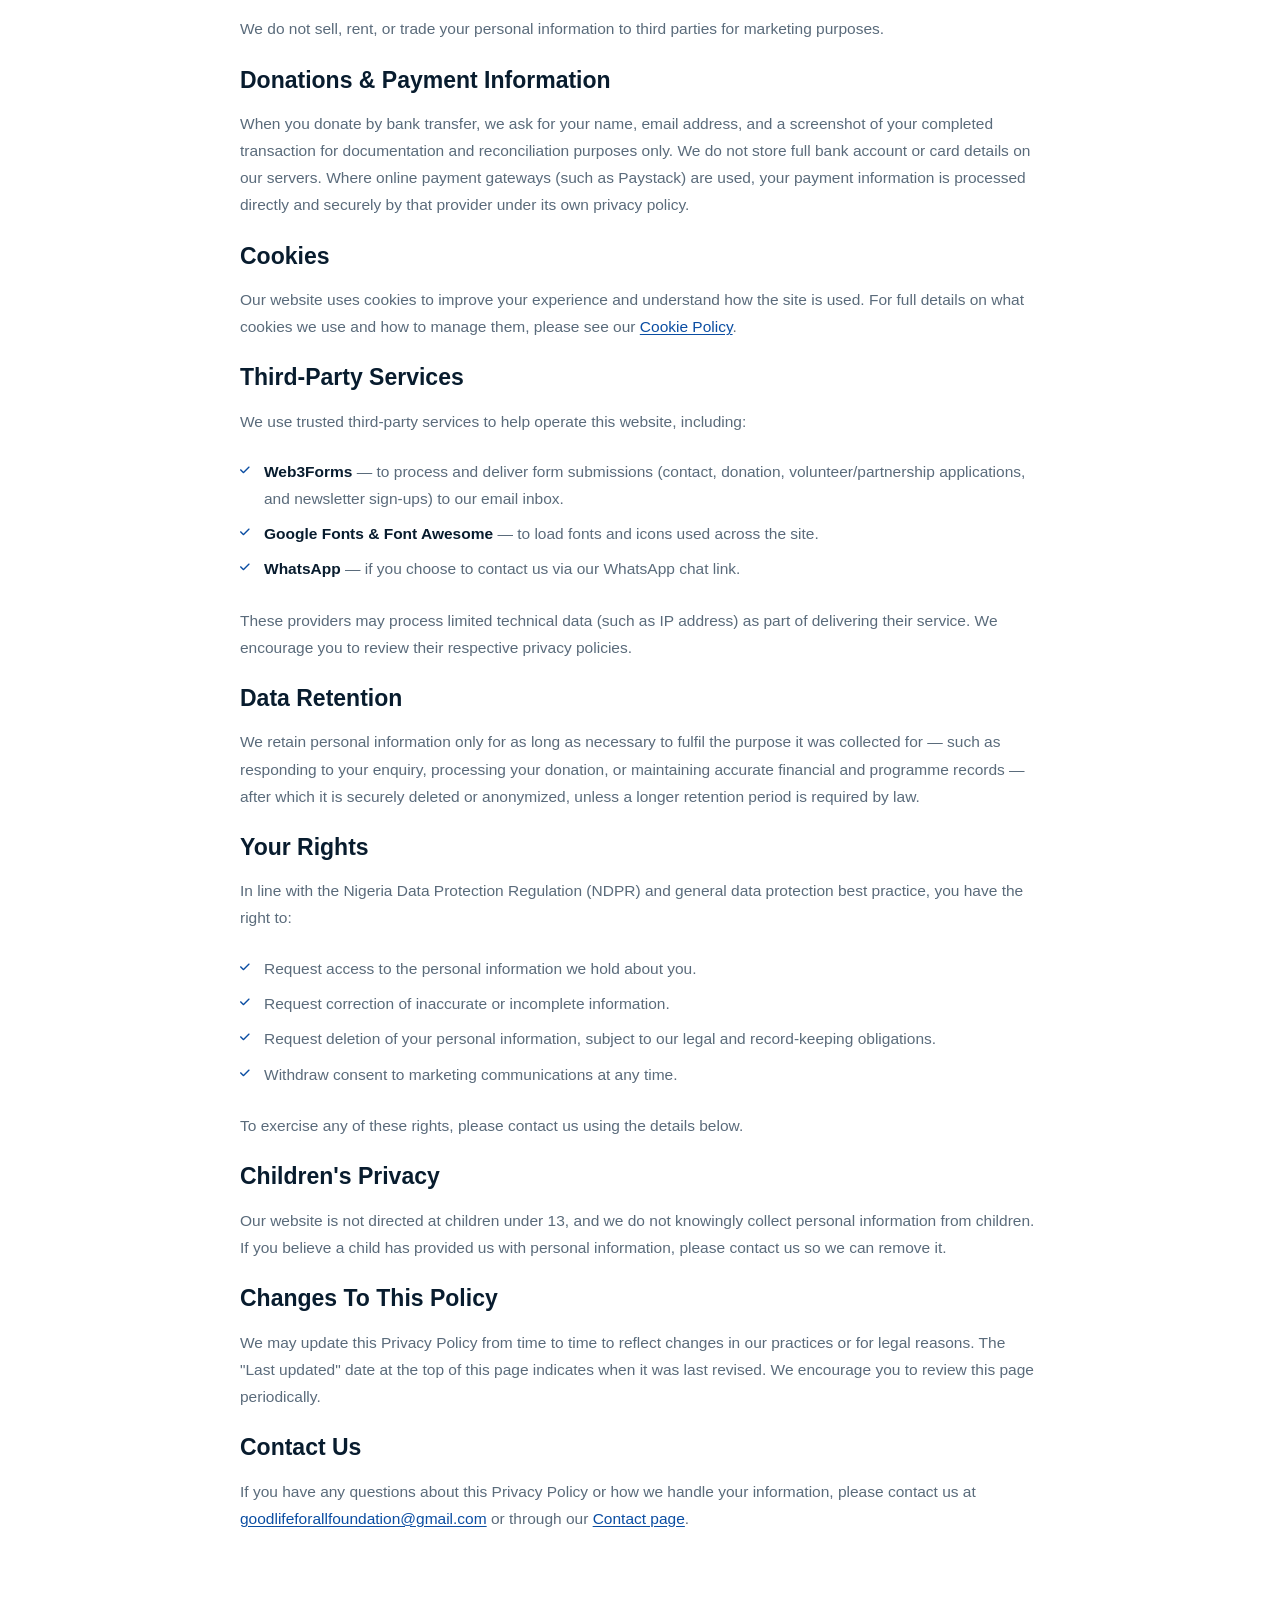
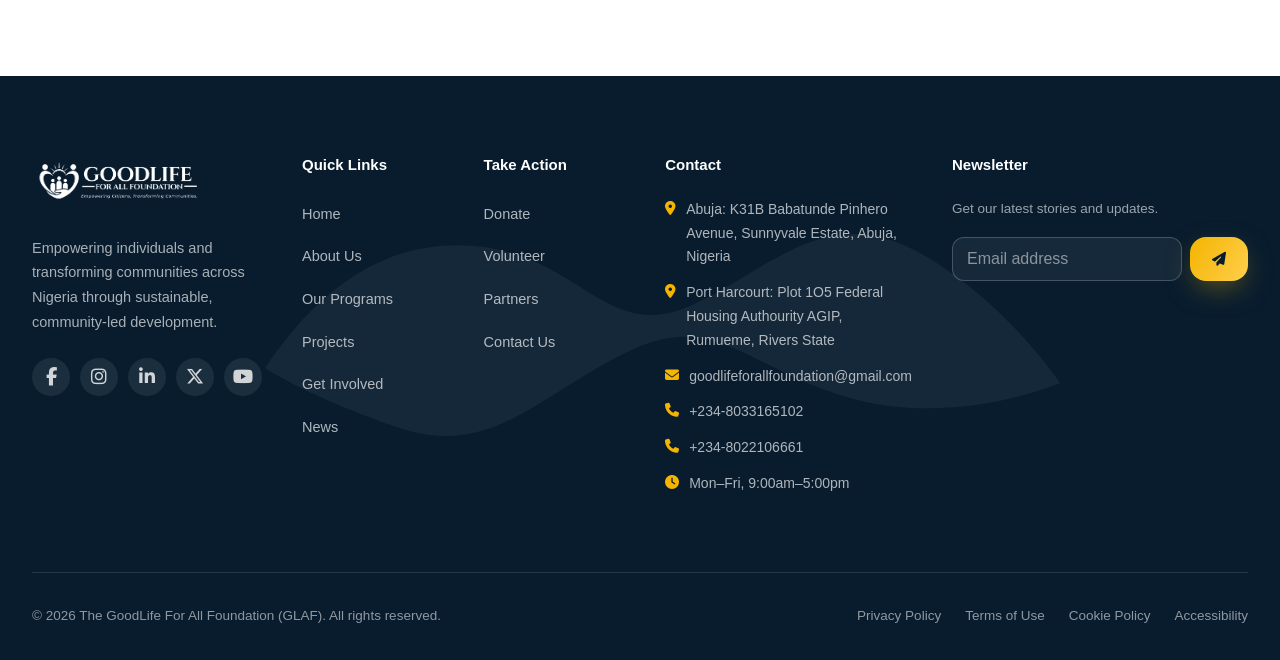
<file: privacy-policy.html>
<!DOCTYPE html>
<html lang="en">
<head>
<meta charset="UTF-8">
<meta name="viewport" content="width=device-width, initial-scale=1.0">
<meta http-equiv="Content-Security-Policy" content="default-src 'self'; style-src 'self' 'unsafe-inline' https://cdnjs.cloudflare.com https://fonts.googleapis.com; script-src 'self' 'unsafe-inline' https://cdnjs.cloudflare.com; font-src 'self' https://cdnjs.cloudflare.com https://fonts.gstatic.com; img-src 'self' data: https://images.unsplash.com https://images.pexels.com; connect-src 'self' https://api.web3forms.com; frame-src https://www.google.com; object-src 'none'; base-uri 'self';">
<title>Privacy Policy | The GoodLife Foundation</title>
<meta name="description" content="How The GoodLife For All Foundation collects, uses, and protects your personal information.">
<meta name="keywords" content="GLAF privacy policy">
<link rel="canonical" href="https://www.goodlifefoundation.org/privacy-policy">
<meta property="og:type" content="website">
<meta property="og:title" content="Privacy Policy | The GoodLife Foundation">
<meta property="og:description" content="How The GoodLife For All Foundation collects, uses, and protects your personal information.">
<meta property="og:image" content="images/programs/about-hero.jpg">
<meta name="twitter:card" content="summary_large_image">
<link rel="icon" type="image/svg+xml" href="images/glaf-favicon.svg">
<link rel="alternate icon" href="images/glaf-favicon.svg">
<link rel="preconnect" href="https://fonts.googleapis.com">
<link href="https://fonts.googleapis.com/css2?family=Poppins:wght@400;500;600;700;800&family=Inter:wght@400;500;600;700&display=swap" rel="stylesheet">
<link rel="stylesheet" href="https://cdnjs.cloudflare.com/ajax/libs/font-awesome/6.5.1/css/all.min.css" integrity="sha384-t1nt8BQoYMLFN5p42tRAtuAAFQaCQODekUVeKKZrEnEyp4H2R0RHFz0KWpmj7i8g" crossorigin="anonymous" referrerpolicy="no-referrer">
<link rel="stylesheet" href="css/style.css?v=20260722">
</head>
<body>
<a href="#main" class="skip-link">Skip to main content</a>
<div class="page-loader"><div class="loader-mark"><img src="images/glaf-favicon-white.svg" alt="The GoodLife For All Foundation"></div></div>
<div class="scroll-progress"></div>
<header class="site-header">
  <div class="container">
    <a href="/" class="brand">
      <img src="images/glaf-logo-white.svg" alt="The GoodLife For All Foundation" class="logo-img logo-white">
      <img src="images/glaf-logo-color.svg" alt="" class="logo-img logo-color" aria-hidden="true">
    </a>
    <nav class="main-nav" aria-label="Primary navigation">
      <ul>
        <li><a href="/">Home</a></li>
        <li><a href="about">About Us</a></li>
        <li><a href="programs">Our Programs</a></li>
        <li class="nav-desktop-hide"><a href="projects">Our Projects</a></li>
        <li><a href="get-involved">Get Involved</a></li>
        <li class="nav-desktop-hide"><a href="partners">Partners</a></li>
        <li class="nav-desktop-hide"><a href="news">News</a></li>
        <li><a href="contact">Contact</a></li>
        <li class="nav-donate-item"><a href="donate" class="nav-donate-link">Donate Now <i class="fa-solid fa-heart"></i></a></li>
      </ul>
    </nav>
    <div class="nav-cta">
      <button class="theme-toggle btn-sm" aria-label="Toggle dark mode" style="color:#fff;font-size:18px;"><i class="fa-solid fa-moon"></i></button>
      <a href="donate" class="btn btn-gold btn-sm">Donate</a>
      <button class="nav-toggle" aria-label="Toggle menu"><span></span><span></span><span></span></button>
    </div>
  </div>
  <div class="nav-backdrop"></div>
</header>
<main id="main">
<section class="section bg-gray legal-hero">
  <div class="container" style="max-width:800px;">
    <div class="breadcrumb"><a href="/">Home</a> <i class="fa-solid fa-chevron-right" style="font-size:10px;"></i> <span>Privacy Policy</span></div>
    <span class="legal-updated"><i class="fa-solid fa-clock-rotate-left"></i> Last updated: July 2026</span>
    <h1 class="display" style="font-size:clamp(30px,5vw,44px);" data-reveal="up">Privacy Policy</h1>
    <p class="lede" style="max-width:700px;" data-reveal="up">Your trust matters to us. Here's how we collect, use, and protect your information when you interact with GLAF.</p>
  </div>
</section>
<section class="section bg-white">
  <div class="container">
    <div class="legal-content">
      <div class="legal-toc"><h4>On This Page</h4><ol><li><a href="#introduction">Introduction</a></li><li><a href="#info-we-collect">Information We Collect</a></li><li><a href="#how-we-use">How We Use Your Information</a></li><li><a href="#donations">Donations &amp; Payment Information</a></li><li><a href="#cookies">Cookies</a></li><li><a href="#third-party">Third-Party Services</a></li><li><a href="#retention">Data Retention</a></li><li><a href="#your-rights">Your Rights</a></li><li><a href="#children">Children's Privacy</a></li><li><a href="#changes">Changes To This Policy</a></li><li><a href="#contact">Contact Us</a></li></ol></div>
      <div class="legal-content-block" id="introduction"><h2>Introduction</h2><p>The GoodLife For All Foundation ("GLAF", "we", "us", or "our") is committed to protecting the privacy of everyone who visits our website, applies to volunteer, donates, or otherwise interacts with us. This Privacy Policy explains what information we collect, how we use it, and the choices you have. By using this website, you agree to the practices described here.</p></div><div class="legal-content-block" id="info-we-collect"><h2>Information We Collect</h2><p>We collect information in the following ways:</p>
      <ul>
        <li><strong>Information you provide directly</strong> — such as your name, email address, phone number, and message content when you fill out our contact, donation, volunteer, or partnership forms.</li>
        <li><strong>Donation-related information</strong> — including donation amount, currency, and, where applicable, a screenshot or proof of a bank transfer submitted for documentation purposes.</li>
        <li><strong>Automatically collected information</strong> — such as browser type, device type, and general usage data collected through cookies and similar technologies.</li>
      </ul></div><div class="legal-content-block" id="how-we-use"><h2>How We Use Your Information</h2><p>We use the information we collect to:</p>
      <ul>
        <li>Respond to your enquiries, applications, and messages.</li>
        <li>Process and acknowledge donations, and match bank transfers to the correct donor.</li>
        <li>Keep you updated on our programmes, impact, and opportunities to get involved, where you have opted in.</li>
        <li>Improve our website and the experience of visitors.</li>
        <li>Meet legal, accounting, and reporting obligations.</li>
      </ul>
      <p>We do not sell, rent, or trade your personal information to third parties for marketing purposes.</p></div><div class="legal-content-block" id="donations"><h2>Donations &amp; Payment Information</h2><p>When you donate by bank transfer, we ask for your name, email address, and a screenshot of your completed transaction for documentation and reconciliation purposes only. We do not store full bank account or card details on our servers. Where online payment gateways (such as Paystack) are used, your payment information is processed directly and securely by that provider under its own privacy policy.</p></div><div class="legal-content-block" id="cookies"><h2>Cookies</h2><p>Our website uses cookies to improve your experience and understand how the site is used. For full details on what cookies we use and how to manage them, please see our <a href="cookie-policy">Cookie Policy</a>.</p></div><div class="legal-content-block" id="third-party"><h2>Third-Party Services</h2><p>We use trusted third-party services to help operate this website, including:</p>
      <ul>
        <li><strong>Web3Forms</strong> — to process and deliver form submissions (contact, donation, volunteer/partnership applications, and newsletter sign-ups) to our email inbox.</li>
        <li><strong>Google Fonts &amp; Font Awesome</strong> — to load fonts and icons used across the site.</li>
        <li><strong>WhatsApp</strong> — if you choose to contact us via our WhatsApp chat link.</li>
      </ul>
      <p>These providers may process limited technical data (such as IP address) as part of delivering their service. We encourage you to review their respective privacy policies.</p></div><div class="legal-content-block" id="retention"><h2>Data Retention</h2><p>We retain personal information only for as long as necessary to fulfil the purpose it was collected for — such as responding to your enquiry, processing your donation, or maintaining accurate financial and programme records — after which it is securely deleted or anonymized, unless a longer retention period is required by law.</p></div><div class="legal-content-block" id="your-rights"><h2>Your Rights</h2><p>In line with the Nigeria Data Protection Regulation (NDPR) and general data protection best practice, you have the right to:</p>
      <ul>
        <li>Request access to the personal information we hold about you.</li>
        <li>Request correction of inaccurate or incomplete information.</li>
        <li>Request deletion of your personal information, subject to our legal and record-keeping obligations.</li>
        <li>Withdraw consent to marketing communications at any time.</li>
      </ul>
      <p>To exercise any of these rights, please contact us using the details below.</p></div><div class="legal-content-block" id="children"><h2>Children's Privacy</h2><p>Our website is not directed at children under 13, and we do not knowingly collect personal information from children. If you believe a child has provided us with personal information, please contact us so we can remove it.</p></div><div class="legal-content-block" id="changes"><h2>Changes To This Policy</h2><p>We may update this Privacy Policy from time to time to reflect changes in our practices or for legal reasons. The "Last updated" date at the top of this page indicates when it was last revised. We encourage you to review this page periodically.</p></div><div class="legal-content-block" id="contact"><h2>Contact Us</h2><p>If you have any questions about this Privacy Policy or how we handle your information, please contact us at <a href="mailto:goodlifeforallfoundation@gmail.com">goodlifeforallfoundation@gmail.com</a> or through our <a href="contact">Contact page</a>.</p></div>
    </div>
  </div>
</section>
<footer class="mega-footer">
  <div class="container">
    <div class="footer-top">
      <div class="footer-brand">
        <a href="/" class="brand" style="color:#fff;"><img src="images/glaf-logo-white.svg" alt="The GoodLife For All Foundation" class="logo-img"></a>
        <p>Empowering individuals and transforming communities across Nigeria through sustainable, community-led development.</p>
        <div class="social-row">
          <a href="#" aria-label="Facebook" target="_blank" rel="noopener noreferrer"><i class="fa-brands fa-facebook-f"></i></a>
          <a href="#" aria-label="Instagram" target="_blank" rel="noopener noreferrer"><i class="fa-brands fa-instagram"></i></a>
          <a href="#" aria-label="LinkedIn" target="_blank" rel="noopener noreferrer"><i class="fa-brands fa-linkedin-in"></i></a>
          <a href="#" aria-label="X"><i class="fa-brands fa-x-twitter"></i></a>
          <a href="#" aria-label="YouTube" target="_blank" rel="noopener noreferrer"><i class="fa-brands fa-youtube"></i></a>
        </div>
      </div>
      <div class="footer-col"><h4>Quick Links</h4><ul>
        <li><a href="/">Home</a></li>
        <li><a href="about">About Us</a></li>
        <li><a href="programs">Our Programs</a></li>
        <li><a href="projects">Projects</a></li>
        <li><a href="get-involved">Get Involved</a></li>
        <li><a href="news">News</a></li>
      </ul></div>
      <div class="footer-col"><h4>Take Action</h4><ul>
        <li><a href="donate">Donate</a></li>
        <li><a href="get-involved">Volunteer</a></li>
        <li><a href="partners">Partners</a></li>
        <li><a href="contact">Contact Us</a></li>
      </ul></div>
      <div class="footer-col"><h4>Contact</h4><ul class="footer-contact">
        <li><i class="fa-solid fa-location-dot"></i> Abuja: K31B Babatunde Pinhero Avenue, Sunnyvale Estate, Abuja, Nigeria</li>
        <li><i class="fa-solid fa-location-dot"></i> Port Harcourt: Plot 1O5 Federal Housing Authourity AGIP, Rumueme, Rivers State</li>
        <li><i class="fa-solid fa-envelope"></i> goodlifeforallfoundation@gmail.com</li>
        <li><i class="fa-solid fa-phone"></i> +234-8033165102</li>
        <li><i class="fa-solid fa-phone"></i> +234-8022106661</li>
        <li><i class="fa-solid fa-clock"></i> Mon–Fri, 9:00am–5:00pm</li>
      </ul></div>
      <div class="footer-col footer-newsletter"><h4>Newsletter</h4><p style="font-size:13.5px;color:rgba(255,255,255,.6);">Get our latest stories and updates.</p>
        <form data-validate><input type="hidden" name="access_key" value="5323d565-a1c2-4b7e-b50b-c8671c166797"><input type="hidden" name="subject" value="New Newsletter Signup - GLAF Website"><input type="checkbox" name="botcheck" style="display:none;" tabindex="-1" autocomplete="off"><input type="email" name="email" required placeholder="Email address" aria-label="Newsletter email"><button class="btn btn-gold btn-sm" type="submit"><i class="fa-solid fa-paper-plane"></i></button></form>
        <div class="form-success" style="margin-top:10px;">Subscribed!</div>
      </div>
    </div>
    <div class="footer-bottom">
      <p>© 2026 The GoodLife For All Foundation (GLAF). All rights reserved.</p>
      <div class="legal-links"><a href="privacy-policy">Privacy Policy</a><a href="terms-of-use">Terms of Use</a><a href="cookie-policy">Cookie Policy</a><a href="accessibility">Accessibility</a></div>
    </div>
  </div>
</footer>

<div class="floating-btns">
  <a href="donate" class="fab donate" aria-label="Donate now"><i class="fa-solid fa-heart"></i></a>
  <a href="https://wa.me/2348033165102" class="fab whatsapp" aria-label="Chat on WhatsApp" target="_blank" rel="noopener noreferrer"><i class="fa-brands fa-whatsapp"></i></a>
  <button class="fab top" aria-label="Back to top"><i class="fa-solid fa-arrow-up"></i></button>
</div>
<button class="a11y-btn" aria-label="Accessibility options"><i class="fa-solid fa-universal-access"></i></button>
<div class="a11y-panel">
  <button class="a11y-bigtext"><i class="fa-solid fa-text-height"></i> Larger Text</button>
  <button class="a11y-contrast"><i class="fa-solid fa-circle-half-stroke"></i> High Contrast</button>
</div>
<div class="cookie-bar">
  <p>We use cookies to improve your experience and understand how our site is used. Read our Cookie Policy to learn more.</p>
  <div class="flex gap-2"><button class="btn btn-gold btn-sm cookie-accept">Accept</button></div>
</div>
<div class="modal-overlay" id="programModal">
  <div class="modal-box">
    <button class="modal-close" aria-label="Close">&times;</button>
    <div class="modal-tag" id="modalTag"></div>
    <h3 class="modal-title" id="modalTitle"></h3>
    <p class="modal-body-text" id="modalBody"></p>
    <h4 class="modal-focus-heading">Focus Areas</h4>
    <ul class="modal-focus-list" id="modalFocusList"></ul>
  </div>
</div>
<script src="js/script.js?v=20260722"></script>
</body>
</html>
</file>
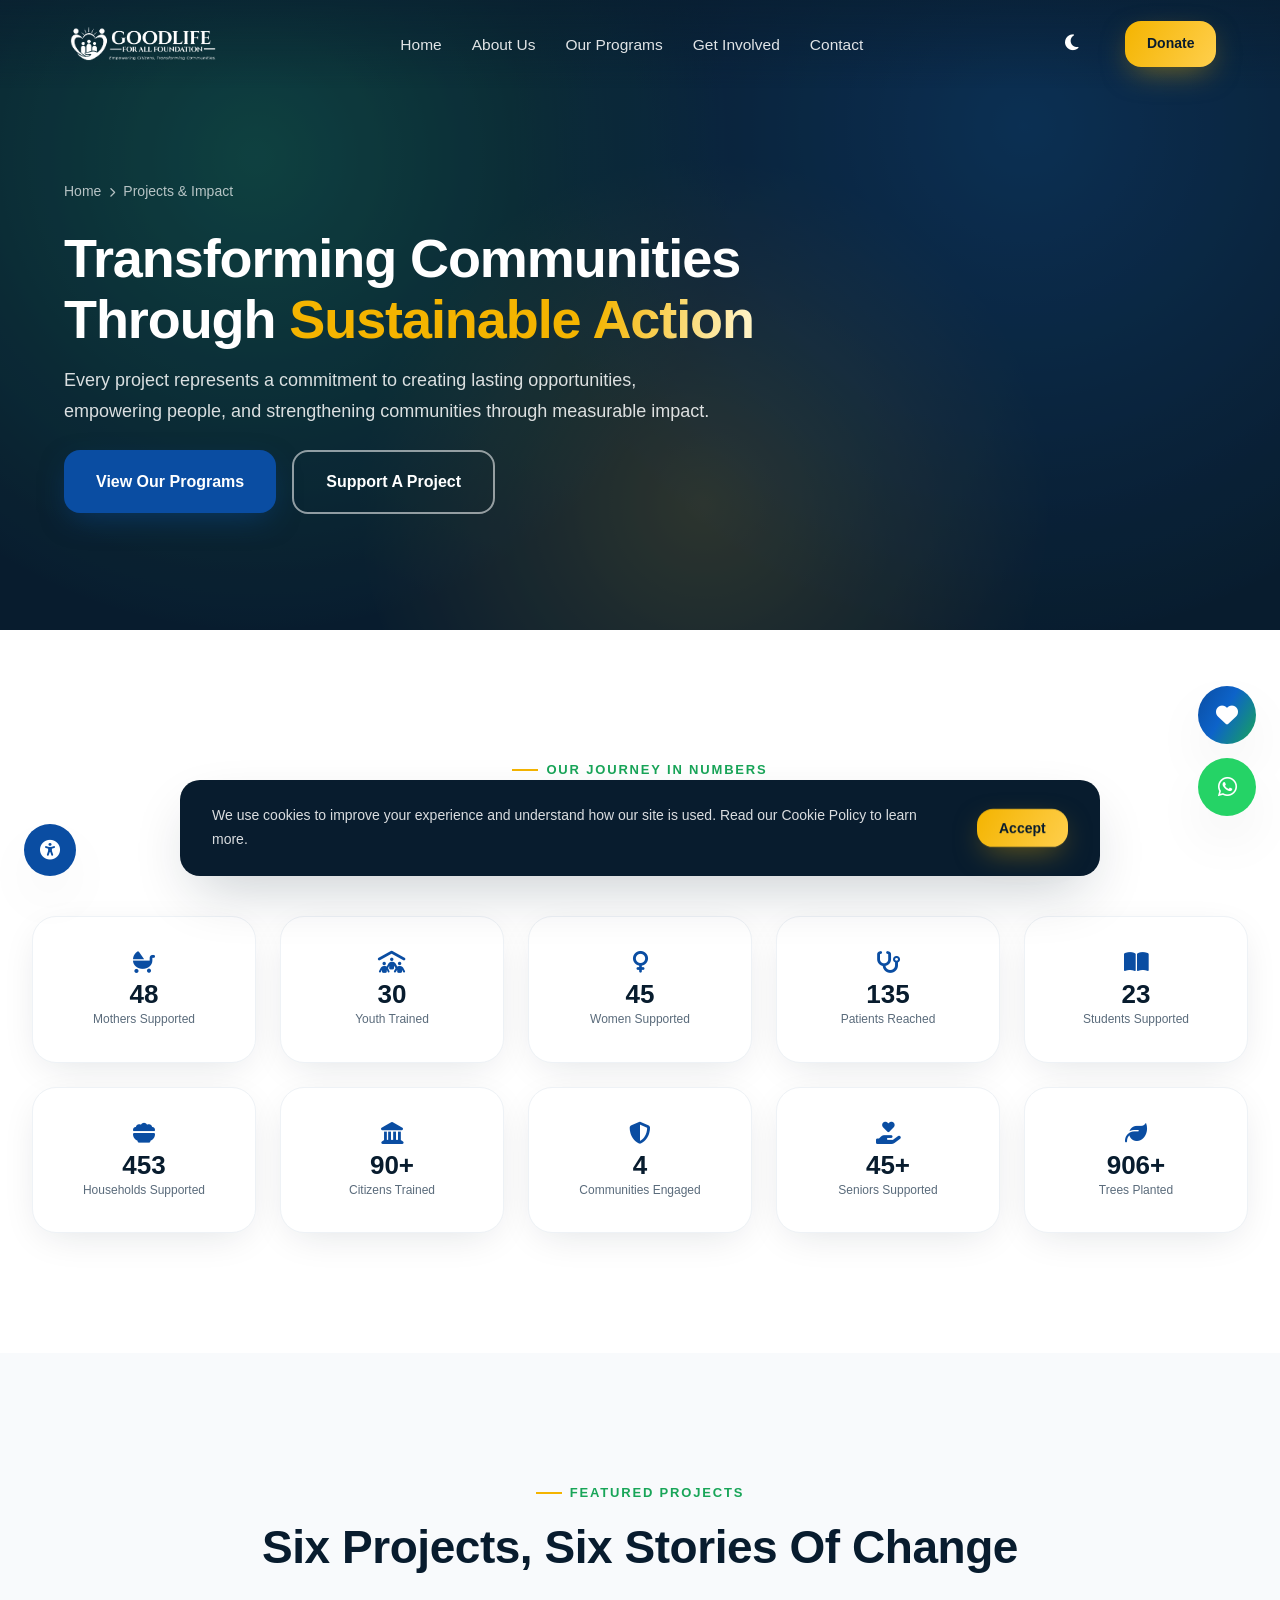
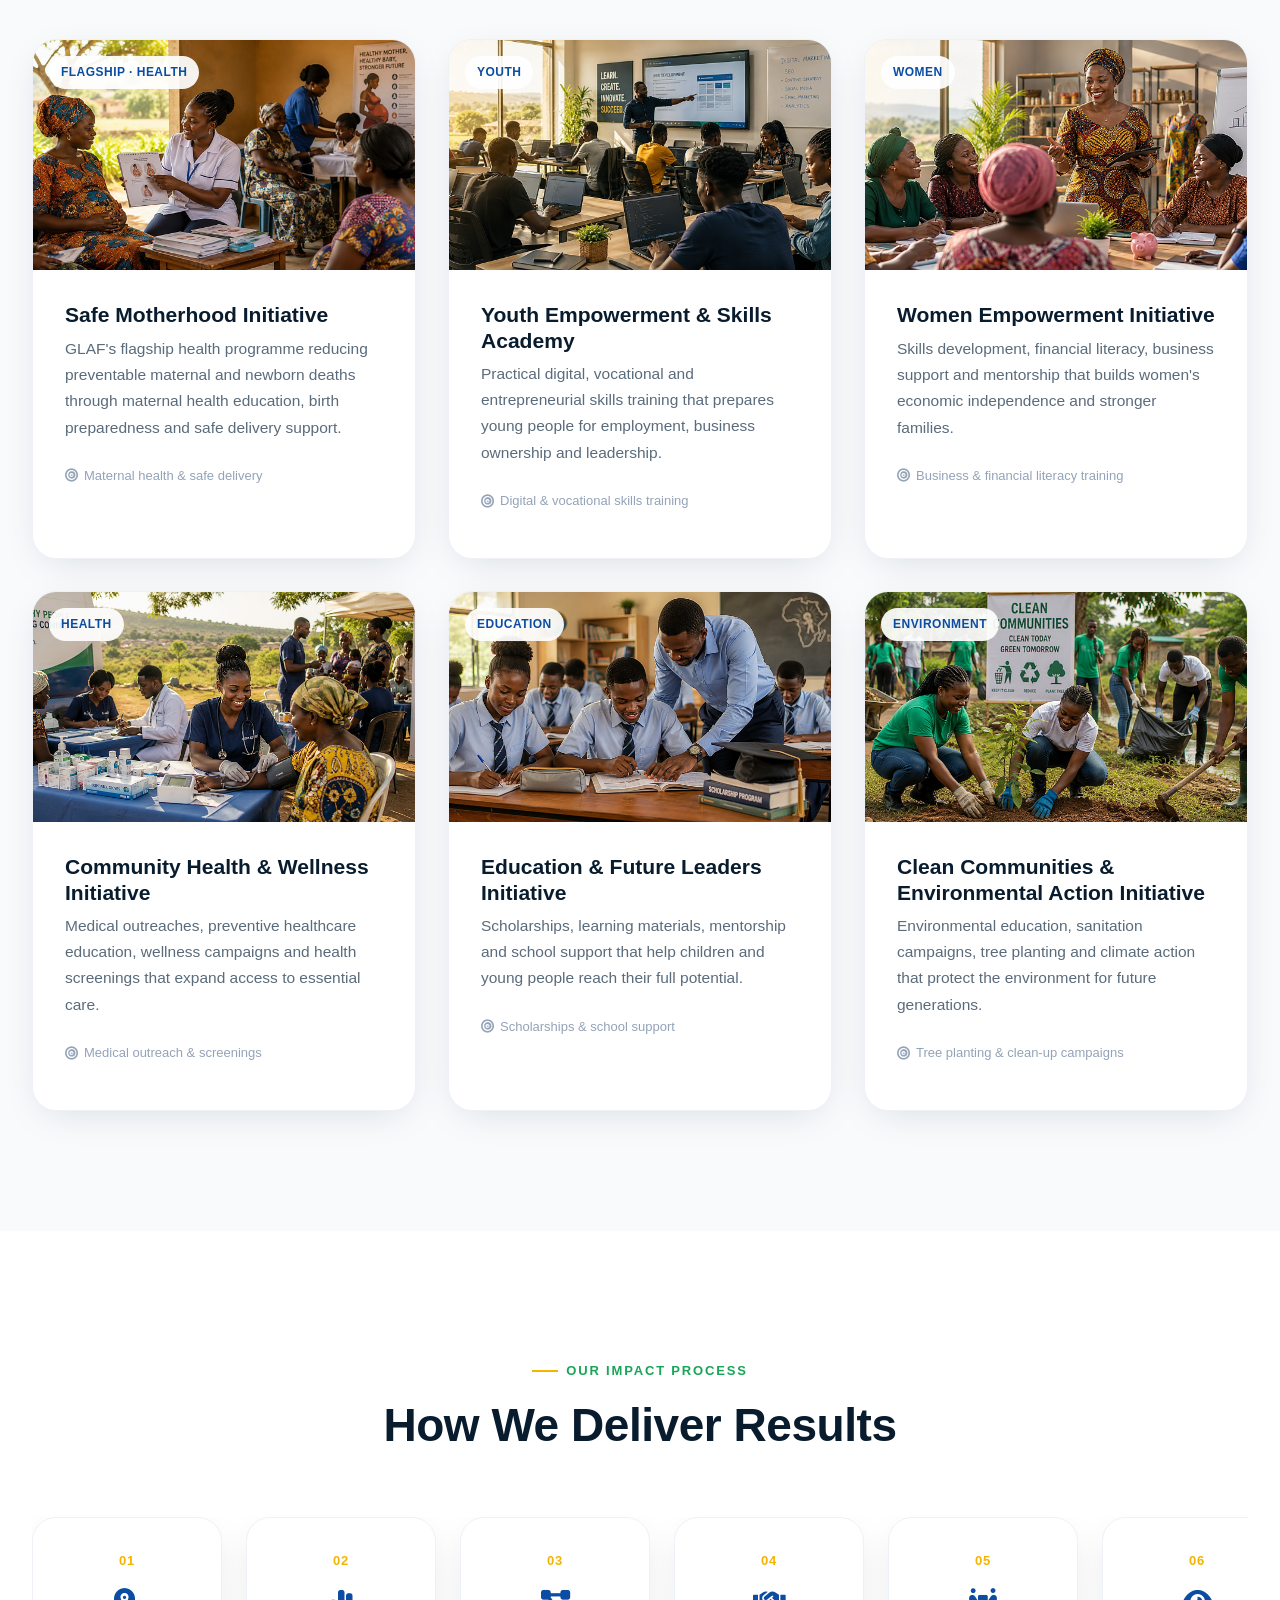
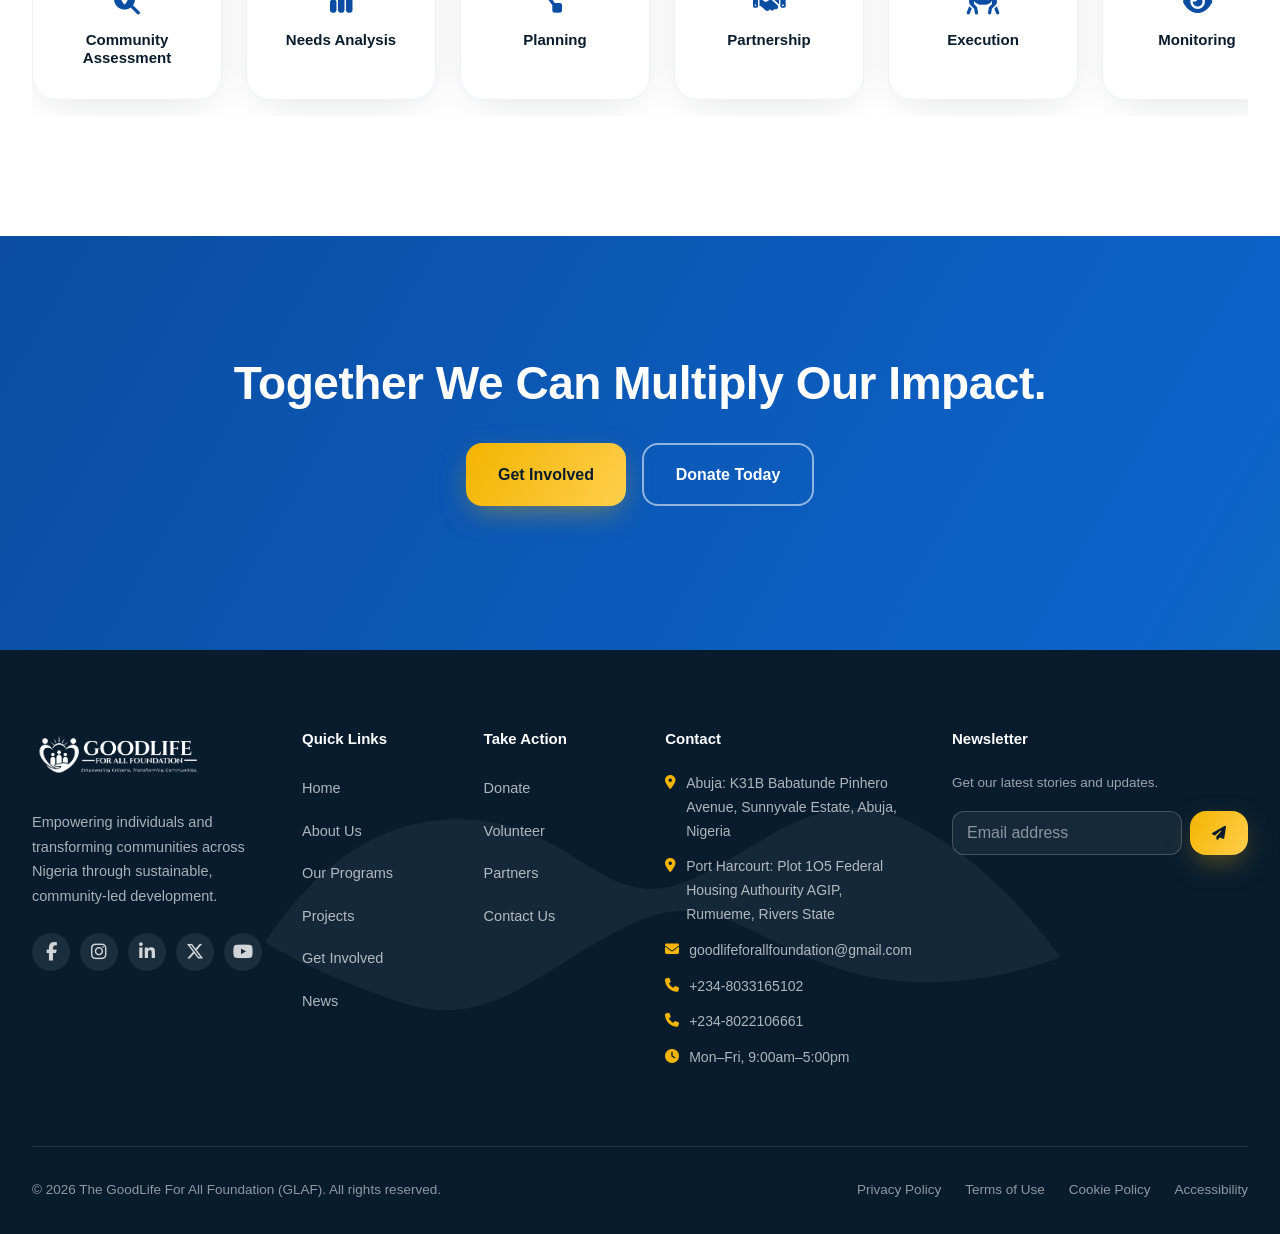
<file: projects.html>
<!DOCTYPE html>
<html lang="en">
<head>
<meta charset="UTF-8">
<meta name="viewport" content="width=device-width, initial-scale=1.0">
<meta http-equiv="Content-Security-Policy" content="default-src 'self'; style-src 'self' 'unsafe-inline' https://cdnjs.cloudflare.com https://fonts.googleapis.com; script-src 'self' 'unsafe-inline' https://cdnjs.cloudflare.com; font-src 'self' https://cdnjs.cloudflare.com https://fonts.gstatic.com; img-src 'self' data: https://images.unsplash.com https://images.pexels.com; connect-src 'self' https://api.web3forms.com; frame-src https://www.google.com; object-src 'none'; base-uri 'self';">
<title>Projects & Impact | The GoodLife Foundation</title>
<meta name="description" content="See the measurable impact of GLAF's projects across Nigeria — from youth innovation hubs to clean water initiatives.">
<meta name="keywords" content="GLAF projects, Nigeria NGO impact report">
<link rel="canonical" href="https://www.goodlifefoundation.org/projects">
<meta property="og:type" content="website">
<meta property="og:title" content="Projects & Impact | The GoodLife Foundation">
<meta property="og:description" content="See the measurable impact of GLAF's projects across Nigeria — from youth innovation hubs to clean water initiatives.">
<meta property="og:image" content="https://images.unsplash.com/photo-1509062522246-3755977927d7?w=1200&q=80">
<meta name="twitter:card" content="summary_large_image">
<link rel="icon" type="image/svg+xml" href="images/glaf-favicon.svg">
<link rel="alternate icon" href="images/glaf-favicon.svg">
<link rel="preconnect" href="https://fonts.googleapis.com">
<link href="https://fonts.googleapis.com/css2?family=Poppins:wght@400;500;600;700;800&family=Inter:wght@400;500;600;700&display=swap" rel="stylesheet">
<link rel="stylesheet" href="https://cdnjs.cloudflare.com/ajax/libs/font-awesome/6.5.1/css/all.min.css" integrity="sha384-t1nt8BQoYMLFN5p42tRAtuAAFQaCQODekUVeKKZrEnEyp4H2R0RHFz0KWpmj7i8g" crossorigin="anonymous" referrerpolicy="no-referrer">
<link rel="stylesheet" href="css/style.css?v=20260722">
</head>
<body>
<a href="#main" class="skip-link">Skip to main content</a>
<div class="page-loader"><div class="loader-mark"><img src="images/glaf-favicon-white.svg" alt="The GoodLife For All Foundation"></div></div>
<div class="scroll-progress"></div>
<header class="site-header">
  <div class="container">
    <a href="/" class="brand">
      <img src="images/glaf-logo-white.svg" alt="The GoodLife For All Foundation" class="logo-img logo-white">
      <img src="images/glaf-logo-color.svg" alt="" class="logo-img logo-color" aria-hidden="true">
    </a>
    <nav class="main-nav" aria-label="Primary navigation">
      <ul>
        <li><a href="/">Home</a></li>
        <li><a href="about">About Us</a></li>
        <li><a href="programs">Our Programs</a></li>
        <li class="nav-desktop-hide"><a href="projects">Our Projects</a></li>
        <li><a href="get-involved">Get Involved</a></li>
        <li class="nav-desktop-hide"><a href="partners">Partners</a></li>
        <li class="nav-desktop-hide"><a href="news">News</a></li>
        <li><a href="contact">Contact</a></li>
        <li class="nav-donate-item"><a href="donate" class="nav-donate-link">Donate Now <i class="fa-solid fa-heart"></i></a></li>
      </ul>
    </nav>
    <div class="nav-cta">
      <button class="theme-toggle btn-sm" aria-label="Toggle dark mode" style="color:#fff;font-size:18px;"><i class="fa-solid fa-moon"></i></button>
      <a href="donate" class="btn btn-gold btn-sm">Donate</a>
      <button class="nav-toggle" aria-label="Toggle menu"><span></span><span></span><span></span></button>
    </div>
  </div>
  <div class="nav-backdrop"></div>
</header>
<main id="main">
<section class="hero page-hero h-70">
  <div class="hero-bg hero-bg-slideshow">
    <img src="images/programs/safe-motherhood.jpg" alt="Community health worker supporting a mother through the Safe Motherhood Initiative" style="animation-duration:30s; animation-delay:0s;">
    <img src="images/programs/youth-empowerment-2.jpg" alt="Youth participants in the Youth Empowerment and Skills Academy" style="animation-duration:30s; animation-delay:5s;">
    <img src="images/programs/women-empowerment.jpg" alt="Women entrepreneurs at a Women Empowerment Initiative workshop" style="animation-duration:30s; animation-delay:10s;">
    <img src="images/programs/community-health-2.jpg" alt="Medical outreach team during a Community Health and Wellness screening" style="animation-duration:30s; animation-delay:15s;">
    <img src="images/programs/education-2.jpg" alt="Children studying with new learning materials through the Education and Future Leaders Initiative" style="animation-duration:30s; animation-delay:20s;">
    <img src="images/programs/clean-communities.jpg" alt="Volunteers planting trees through the Clean Communities and Environmental Action Initiative" style="animation-duration:30s; animation-delay:25s;">
  </div>
  <div class="hero-overlay"></div>
  <div class="mesh"></div>
  <div class="container hero-content">
    <div class="breadcrumb"><a href="/">Home</a> <i class="fa-solid fa-chevron-right" style="font-size:10px;"></i> <span>Projects &amp; Impact</span></div>
    <h1 class="display" data-reveal="up">Transforming Communities Through <span class="hl-gold">Sustainable Action</span></h1>
    <p class="lede" data-reveal="up">Every project represents a commitment to creating lasting opportunities, empowering people, and strengthening communities through measurable impact.</p>
    <div class="hero-actions" data-reveal="up">
      <a href="programs" class="btn btn-primary">View Our Programs</a>
      <a href="donate" class="btn btn-outline">Support A Project</a>
    </div>
  </div>
</section>

<section class="section bg-white">
  <div class="container">
    <div class="section-head center"><p class="eyebrow" style="justify-content:center;">Our Journey In Numbers</p><h2 class="h-section">Impact So Far</h2></div>
    <div class="grid-5 stagger">
      <div class="stat-card" data-reveal="up"><i class="fa-solid fa-baby-carriage"></i><div class="stat-num"><span data-count="54">0</span></div><div class="stat-label">Mothers Supported</div></div>
      <div class="stat-card" data-reveal="up"><i class="fa-solid fa-people-roof"></i><div class="stat-num"><span data-count="34">0</span></div><div class="stat-label">Youth Trained</div></div>
      <div class="stat-card" data-reveal="up"><i class="fa-solid fa-venus"></i><div class="stat-num"><span data-count="50">0</span></div><div class="stat-label">Women Supported</div></div>
      <div class="stat-card" data-reveal="up"><i class="fa-solid fa-stethoscope"></i><div class="stat-num"><span data-count="150">0</span></div><div class="stat-label">Patients Reached</div></div>
      <div class="stat-card" data-reveal="up"><i class="fa-solid fa-book-open"></i><div class="stat-num"><span data-count="26">0</span></div><div class="stat-label">Students Supported</div></div>
      <div class="stat-card" data-reveal="up"><i class="fa-solid fa-bowl-food"></i><div class="stat-num"><span data-count="500">0</span></div><div class="stat-label">Households Supported</div></div>
      <div class="stat-card" data-reveal="up"><i class="fa-solid fa-landmark"></i><div class="stat-num"><span data-count="100" data-suffix="+">0</span></div><div class="stat-label">Citizens Trained</div></div>
      <div class="stat-card" data-reveal="up"><i class="fa-solid fa-shield-halved"></i><div class="stat-num"><span data-count="5">0</span></div><div class="stat-label">Communities Engaged</div></div>
      <div class="stat-card" data-reveal="up"><i class="fa-solid fa-hand-holding-heart"></i><div class="stat-num"><span data-count="50" data-suffix="+">0</span></div><div class="stat-label">Seniors Supported</div></div>
      <div class="stat-card" data-reveal="up"><i class="fa-solid fa-leaf"></i><div class="stat-num"><span data-count="1000" data-suffix="+">0</span></div><div class="stat-label">Trees Planted</div></div>
    </div>
  </div>
</section>

<section class="section bg-gray">
  <div class="container">
    <div class="section-head center"><p class="eyebrow" style="justify-content:center;">Featured Projects</p><h2 class="h-section">Six Projects, Six Stories Of Change</h2></div>
    <div class="grid-3 stagger">
      <div class="prog-card" data-reveal="up">
        <div class="prog-media"><img src="images/programs/safe-motherhood.jpg" alt="Community health worker supporting a mother through the Safe Motherhood Initiative"><span class="prog-tag">Flagship · Health</span></div>
        <div class="prog-body"><h3>Safe Motherhood Initiative</h3><p>GLAF's flagship health programme reducing preventable maternal and newborn deaths through maternal health education, birth preparedness and safe delivery support.</p>
          <div class="prog-meta"><span><i class="fa-solid fa-bullseye"></i> Maternal health &amp; safe delivery</span></div>
        </div>
      </div>
      <div class="prog-card" data-reveal="up">
        <div class="prog-media"><img src="images/programs/youth-empowerment.jpg" alt="Youth participants in the Youth Empowerment and Skills Academy"><span class="prog-tag">Youth</span></div>
        <div class="prog-body"><h3>Youth Empowerment &amp; Skills Academy</h3><p>Practical digital, vocational and entrepreneurial skills training that prepares young people for employment, business ownership and leadership.</p>
          <div class="prog-meta"><span><i class="fa-solid fa-bullseye"></i> Digital &amp; vocational skills training</span></div>
        </div>
      </div>
      <div class="prog-card" data-reveal="up">
        <div class="prog-media"><img src="images/programs/women-empowerment.jpg" alt="Women entrepreneurs at a Women Empowerment Initiative workshop"><span class="prog-tag">Women</span></div>
        <div class="prog-body"><h3>Women Empowerment Initiative</h3><p>Skills development, financial literacy, business support and mentorship that builds women's economic independence and stronger families.</p>
          <div class="prog-meta"><span><i class="fa-solid fa-bullseye"></i> Business &amp; financial literacy training</span></div>
        </div>
      </div>
      <div class="prog-card" data-reveal="up">
        <div class="prog-media"><img src="images/programs/community-health.jpg" alt="Medical outreach team during a Community Health and Wellness screening"><span class="prog-tag">Health</span></div>
        <div class="prog-body"><h3>Community Health &amp; Wellness Initiative</h3><p>Medical outreaches, preventive healthcare education, wellness campaigns and health screenings that expand access to essential care.</p>
          <div class="prog-meta"><span><i class="fa-solid fa-bullseye"></i> Medical outreach &amp; screenings</span></div>
        </div>
      </div>
      <div class="prog-card" data-reveal="up">
        <div class="prog-media"><img src="images/programs/education.jpg" alt="Children studying with new learning materials through the Education and Future Leaders Initiative"><span class="prog-tag">Education</span></div>
        <div class="prog-body"><h3>Education &amp; Future Leaders Initiative</h3><p>Scholarships, learning materials, mentorship and school support that help children and young people reach their full potential.</p>
          <div class="prog-meta"><span><i class="fa-solid fa-bullseye"></i> Scholarships &amp; school support</span></div>
        </div>
      </div>
      <div class="prog-card" data-reveal="up">
        <div class="prog-media"><img src="images/programs/clean-communities.jpg" alt="Volunteers planting trees through the Clean Communities and Environmental Action Initiative"><span class="prog-tag">Environment</span></div>
        <div class="prog-body"><h3>Clean Communities &amp; Environmental Action Initiative</h3><p>Environmental education, sanitation campaigns, tree planting and climate action that protect the environment for future generations.</p>
          <div class="prog-meta"><span><i class="fa-solid fa-bullseye"></i> Tree planting &amp; clean-up campaigns</span></div>
        </div>
      </div>
    </div>
  </div>
</section>


<section class="section bg-white">
  <div class="container">
    <div class="section-head center"><p class="eyebrow" style="justify-content:center;">Our Impact Process</p><h2 class="h-section">How We Deliver Results</h2></div>
    <div class="process">
      <div class="p-step"><p class="p-num">01</p><i class="fa-solid fa-magnifying-glass-location"></i><h4 style="font-size:15px;">Community Assessment</h4></div>
      <div class="p-step"><p class="p-num">02</p><i class="fa-solid fa-chart-simple"></i><h4 style="font-size:15px;">Needs Analysis</h4></div>
      <div class="p-step"><p class="p-num">03</p><i class="fa-solid fa-diagram-project"></i><h4 style="font-size:15px;">Planning</h4></div>
      <div class="p-step"><p class="p-num">04</p><i class="fa-solid fa-handshake"></i><h4 style="font-size:15px;">Partnership</h4></div>
      <div class="p-step"><p class="p-num">05</p><i class="fa-solid fa-people-carry-box"></i><h4 style="font-size:15px;">Execution</h4></div>
      <div class="p-step"><p class="p-num">06</p><i class="fa-solid fa-eye"></i><h4 style="font-size:15px;">Monitoring</h4></div>
      <div class="p-step"><p class="p-num">07</p><i class="fa-solid fa-clipboard-check"></i><h4 style="font-size:15px;">Evaluation</h4></div>
      <div class="p-step"><p class="p-num">08</p><i class="fa-solid fa-seedling"></i><h4 style="font-size:15px;">Sustainability</h4></div>
    </div>
  </div>
</section>

<section class="section text-center" style="background:var(--grad-hope);color:#fff;">
  <div class="container" data-reveal="scale">
    <h2 class="h-section" style="color:#fff;">Together We Can Multiply Our Impact.</h2>
    <div class="hero-actions mt-4" style="justify-content:center;">
      <a href="get-involved#apply" class="btn btn-gold">Get Involved</a>
      <a href="donate" class="btn btn-outline">Donate Today</a>
    </div>
  </div>
</section>
</main>

<footer class="mega-footer">
  <div class="container">
    <div class="footer-top">
      <div class="footer-brand">
        <a href="/" class="brand" style="color:#fff;"><img src="images/glaf-logo-white.svg" alt="The GoodLife For All Foundation" class="logo-img"></a>
        <p>Empowering individuals and transforming communities across Nigeria through sustainable, community-led development.</p>
        <div class="social-row">
          <a href="#" aria-label="Facebook" target="_blank" rel="noopener noreferrer"><i class="fa-brands fa-facebook-f"></i></a>
          <a href="#" aria-label="Instagram" target="_blank" rel="noopener noreferrer"><i class="fa-brands fa-instagram"></i></a>
          <a href="#" aria-label="LinkedIn" target="_blank" rel="noopener noreferrer"><i class="fa-brands fa-linkedin-in"></i></a>
          <a href="#" aria-label="X"><i class="fa-brands fa-x-twitter"></i></a>
          <a href="#" aria-label="YouTube" target="_blank" rel="noopener noreferrer"><i class="fa-brands fa-youtube"></i></a>
        </div>
      </div>
      <div class="footer-col"><h4>Quick Links</h4><ul>
        <li><a href="/">Home</a></li>
        <li><a href="about">About Us</a></li>
        <li><a href="programs">Our Programs</a></li>
        <li><a href="projects">Projects</a></li>
        <li><a href="get-involved">Get Involved</a></li>
        <li><a href="news">News</a></li>
      </ul></div>
      <div class="footer-col"><h4>Take Action</h4><ul>
        <li><a href="donate">Donate</a></li>
        <li><a href="get-involved">Volunteer</a></li>
        <li><a href="partners">Partners</a></li>
        <li><a href="contact">Contact Us</a></li>
      </ul></div>
      <div class="footer-col"><h4>Contact</h4><ul class="footer-contact">
        <li><i class="fa-solid fa-location-dot"></i> Abuja: K31B Babatunde Pinhero Avenue, Sunnyvale Estate, Abuja, Nigeria</li>
        <li><i class="fa-solid fa-location-dot"></i> Port Harcourt: Plot 1O5 Federal Housing Authourity AGIP, Rumueme, Rivers State</li>
        <li><i class="fa-solid fa-envelope"></i> goodlifeforallfoundation@gmail.com</li>
        <li><i class="fa-solid fa-phone"></i> +234-8033165102</li>
        <li><i class="fa-solid fa-phone"></i> +234-8022106661</li>
        <li><i class="fa-solid fa-clock"></i> Mon–Fri, 9:00am–5:00pm</li>
      </ul></div>
      <div class="footer-col footer-newsletter"><h4>Newsletter</h4><p style="font-size:13.5px;color:rgba(255,255,255,.6);">Get our latest stories and updates.</p>
        <form data-validate><input type="hidden" name="access_key" value="5323d565-a1c2-4b7e-b50b-c8671c166797"><input type="hidden" name="subject" value="New Newsletter Signup - GLAF Website"><input type="checkbox" name="botcheck" style="display:none;" tabindex="-1" autocomplete="off"><input type="email" name="email" required placeholder="Email address" aria-label="Newsletter email"><button class="btn btn-gold btn-sm" type="submit"><i class="fa-solid fa-paper-plane"></i></button></form>
        <div class="form-success" style="margin-top:10px;">Subscribed!</div>
      </div>
    </div>
    <div class="footer-bottom">
      <p>© 2026 The GoodLife For All Foundation (GLAF). All rights reserved.</p>
      <div class="legal-links"><a href="privacy-policy">Privacy Policy</a><a href="terms-of-use">Terms of Use</a><a href="cookie-policy">Cookie Policy</a><a href="accessibility">Accessibility</a></div>
    </div>
  </div>
</footer>

<div class="floating-btns">
  <a href="donate" class="fab donate" aria-label="Donate now"><i class="fa-solid fa-heart"></i></a>
  <a href="https://wa.me/2348033165102" class="fab whatsapp" aria-label="Chat on WhatsApp" target="_blank" rel="noopener noreferrer"><i class="fa-brands fa-whatsapp"></i></a>
  <button class="fab top" aria-label="Back to top"><i class="fa-solid fa-arrow-up"></i></button>
</div>
<button class="a11y-btn" aria-label="Accessibility options"><i class="fa-solid fa-universal-access"></i></button>
<div class="a11y-panel">
  <button class="a11y-bigtext"><i class="fa-solid fa-text-height"></i> Larger Text</button>
  <button class="a11y-contrast"><i class="fa-solid fa-circle-half-stroke"></i> High Contrast</button>
</div>
<div class="cookie-bar">
  <p>We use cookies to improve your experience and understand how our site is used. Read our Cookie Policy to learn more.</p>
  <div class="flex gap-2"><button class="btn btn-gold btn-sm cookie-accept">Accept</button></div>
</div>
<div class="modal-overlay" id="programModal">
  <div class="modal-box">
    <button class="modal-close" aria-label="Close">&times;</button>
    <div class="modal-tag" id="modalTag"></div>
    <h3 class="modal-title" id="modalTitle"></h3>
    <p class="modal-body-text" id="modalBody"></p>
    <h4 class="modal-focus-heading">Focus Areas</h4>
    <ul class="modal-focus-list" id="modalFocusList"></ul>
  </div>
</div>
<script src="js/script.js?v=20260722"></script>
</body>
</html>
</file>
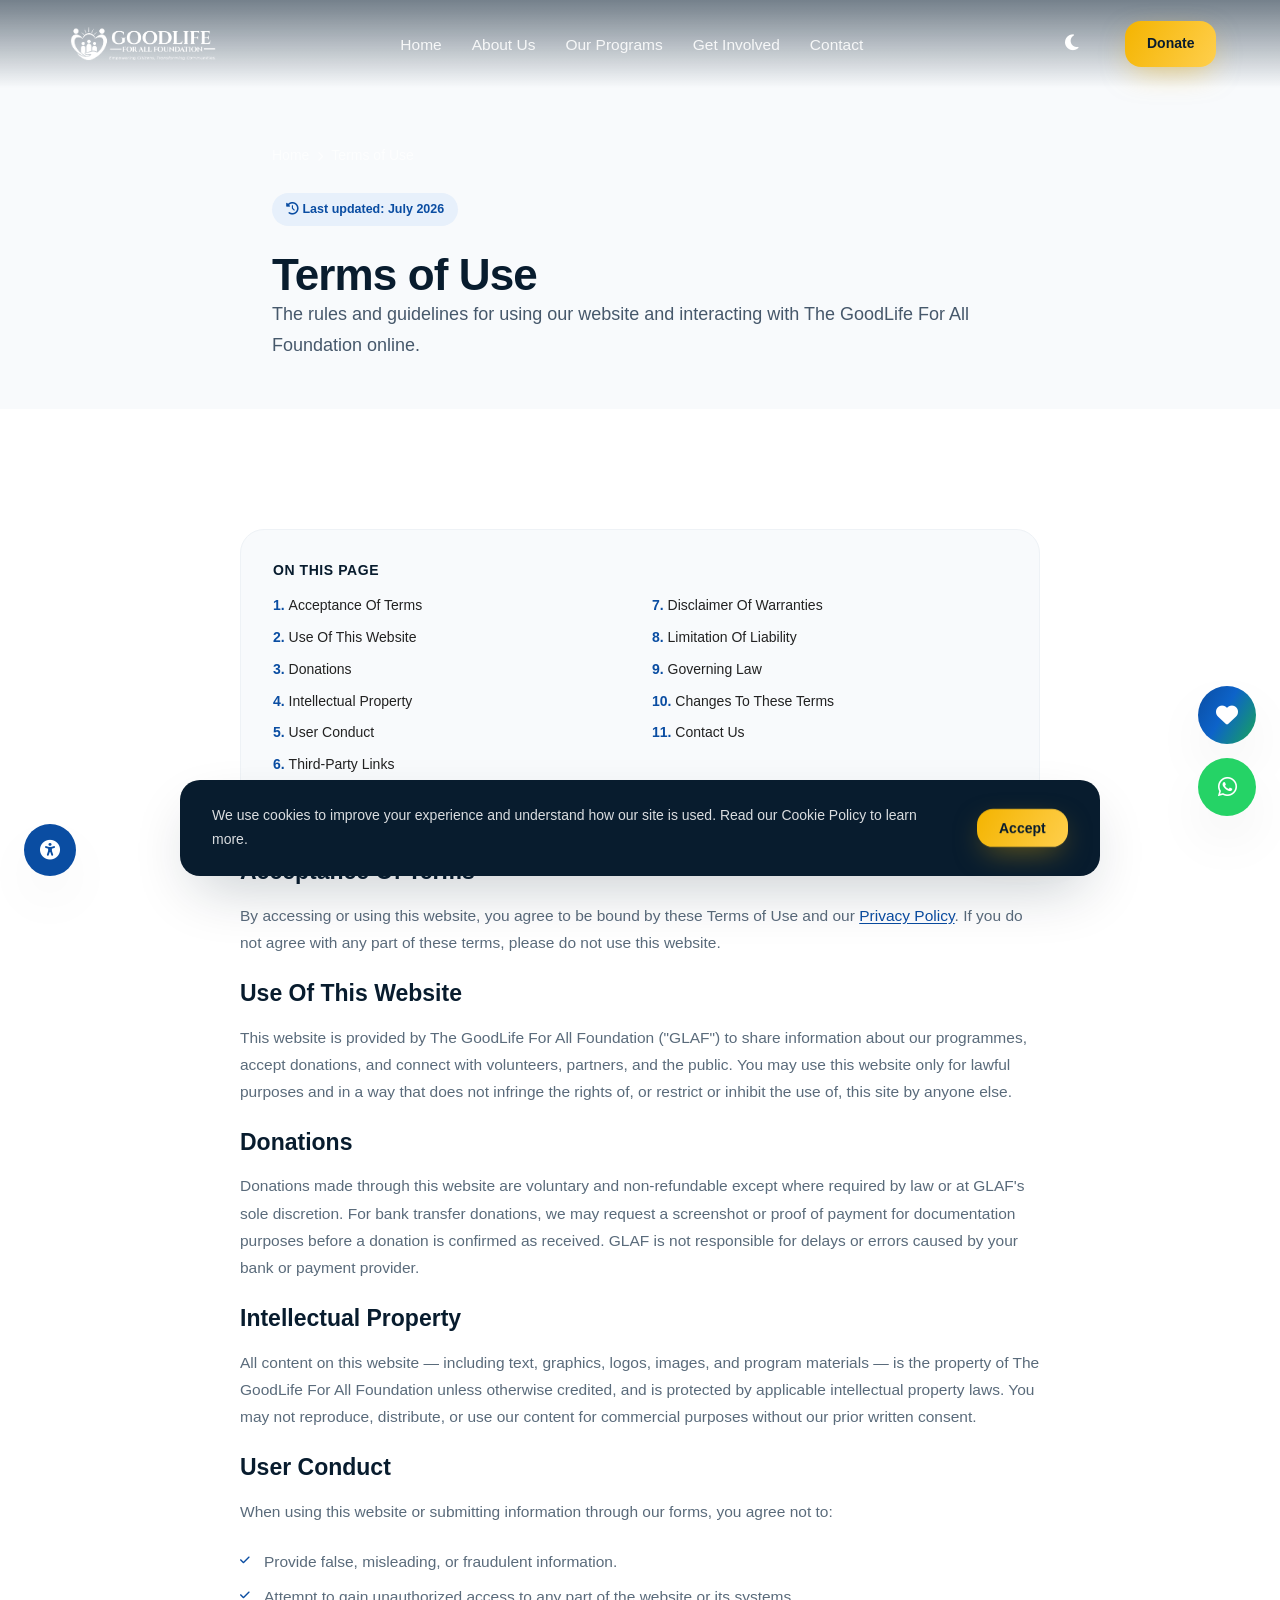
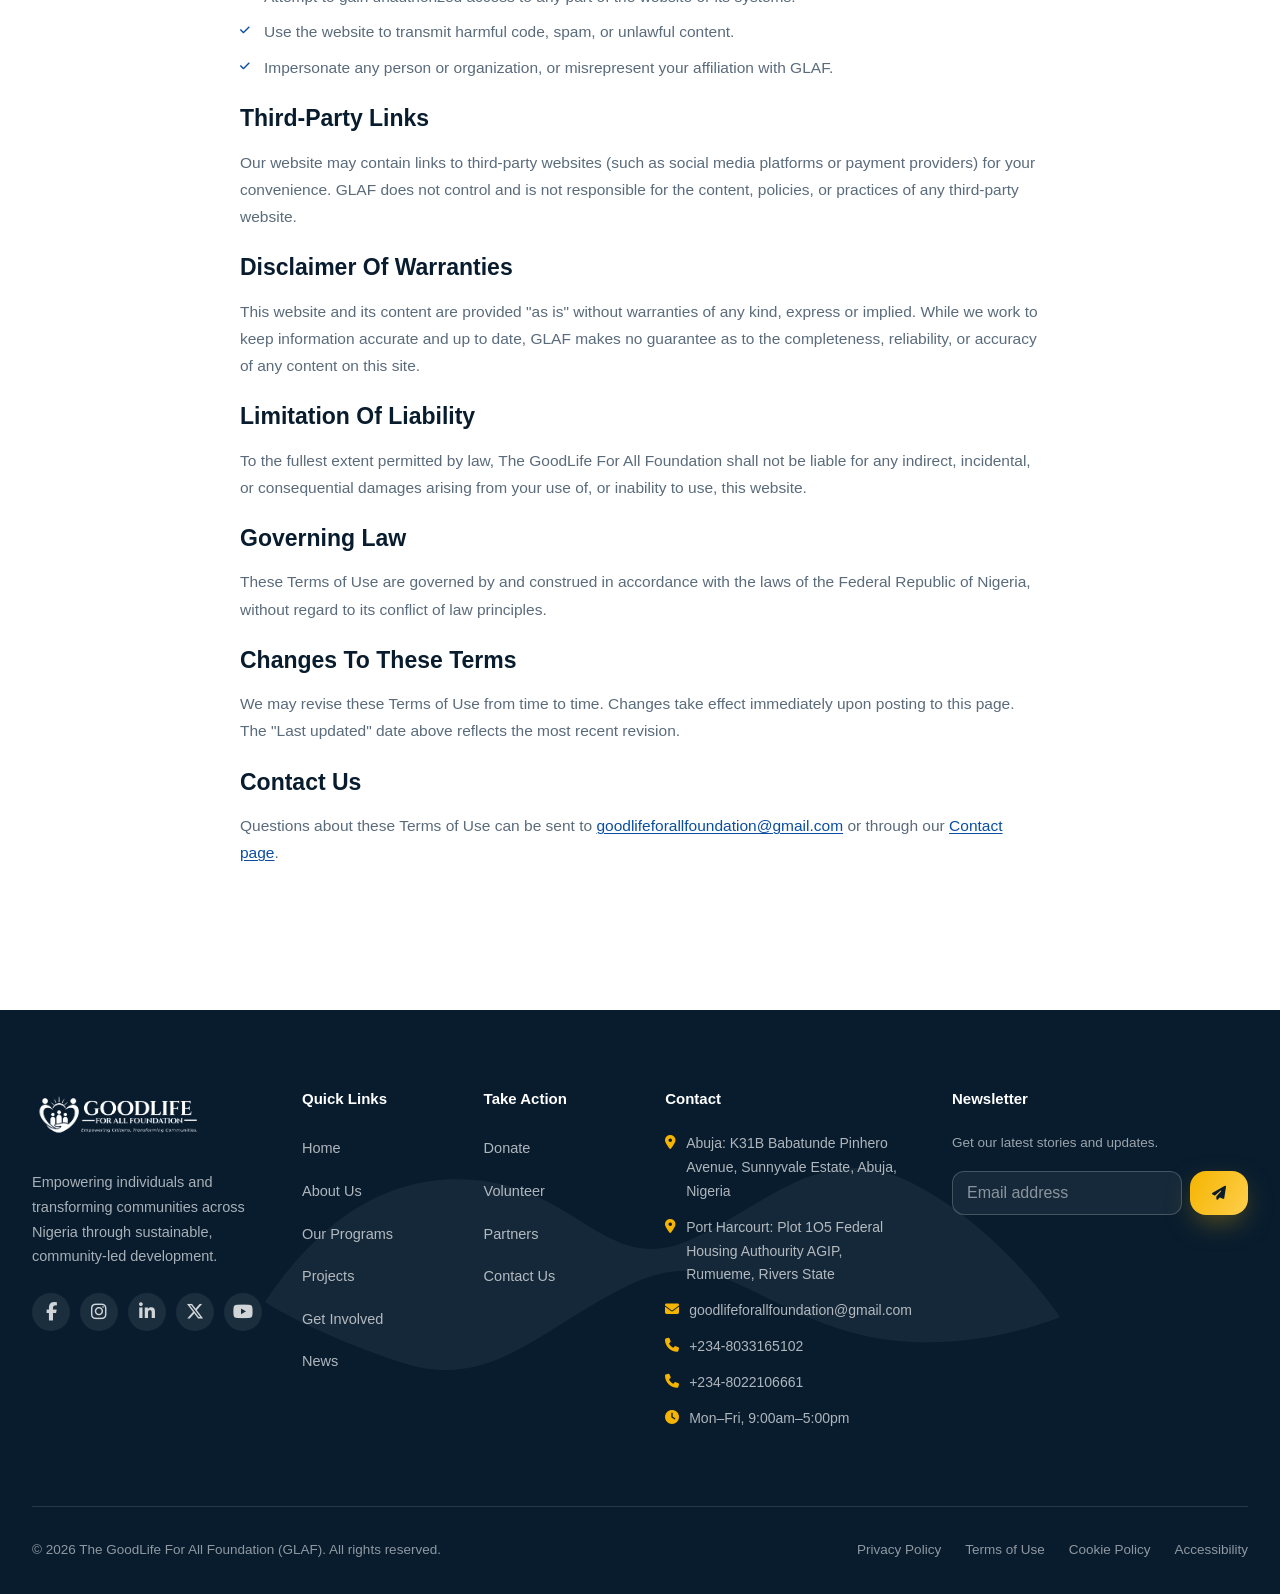
<file: terms-of-use.html>
<!DOCTYPE html>
<html lang="en">
<head>
<meta charset="UTF-8">
<meta name="viewport" content="width=device-width, initial-scale=1.0">
<meta http-equiv="Content-Security-Policy" content="default-src 'self'; style-src 'self' 'unsafe-inline' https://cdnjs.cloudflare.com https://fonts.googleapis.com; script-src 'self' 'unsafe-inline' https://cdnjs.cloudflare.com; font-src 'self' https://cdnjs.cloudflare.com https://fonts.gstatic.com; img-src 'self' data: https://images.unsplash.com https://images.pexels.com; connect-src 'self' https://api.web3forms.com; frame-src https://www.google.com; object-src 'none'; base-uri 'self';">
<title>Terms of Use | The GoodLife Foundation</title>
<meta name="description" content="The terms and conditions governing your use of The GoodLife For All Foundation website.">
<meta name="keywords" content="GLAF terms of use">
<link rel="canonical" href="https://www.goodlifefoundation.org/terms-of-use">
<meta property="og:type" content="website">
<meta property="og:title" content="Terms of Use | The GoodLife Foundation">
<meta property="og:description" content="The terms and conditions governing your use of The GoodLife For All Foundation website.">
<meta property="og:image" content="images/programs/about-hero.jpg">
<meta name="twitter:card" content="summary_large_image">
<link rel="icon" type="image/svg+xml" href="images/glaf-favicon.svg">
<link rel="alternate icon" href="images/glaf-favicon.svg">
<link rel="preconnect" href="https://fonts.googleapis.com">
<link href="https://fonts.googleapis.com/css2?family=Poppins:wght@400;500;600;700;800&family=Inter:wght@400;500;600;700&display=swap" rel="stylesheet">
<link rel="stylesheet" href="https://cdnjs.cloudflare.com/ajax/libs/font-awesome/6.5.1/css/all.min.css" integrity="sha384-t1nt8BQoYMLFN5p42tRAtuAAFQaCQODekUVeKKZrEnEyp4H2R0RHFz0KWpmj7i8g" crossorigin="anonymous" referrerpolicy="no-referrer">
<link rel="stylesheet" href="css/style.css?v=20260722">
</head>
<body>
<a href="#main" class="skip-link">Skip to main content</a>
<div class="page-loader"><div class="loader-mark"><img src="images/glaf-favicon-white.svg" alt="The GoodLife For All Foundation"></div></div>
<div class="scroll-progress"></div>
<header class="site-header">
  <div class="container">
    <a href="/" class="brand">
      <img src="images/glaf-logo-white.svg" alt="The GoodLife For All Foundation" class="logo-img logo-white">
      <img src="images/glaf-logo-color.svg" alt="" class="logo-img logo-color" aria-hidden="true">
    </a>
    <nav class="main-nav" aria-label="Primary navigation">
      <ul>
        <li><a href="/">Home</a></li>
        <li><a href="about">About Us</a></li>
        <li><a href="programs">Our Programs</a></li>
        <li class="nav-desktop-hide"><a href="projects">Our Projects</a></li>
        <li><a href="get-involved">Get Involved</a></li>
        <li class="nav-desktop-hide"><a href="partners">Partners</a></li>
        <li class="nav-desktop-hide"><a href="news">News</a></li>
        <li><a href="contact">Contact</a></li>
        <li class="nav-donate-item"><a href="donate" class="nav-donate-link">Donate Now <i class="fa-solid fa-heart"></i></a></li>
      </ul>
    </nav>
    <div class="nav-cta">
      <button class="theme-toggle btn-sm" aria-label="Toggle dark mode" style="color:#fff;font-size:18px;"><i class="fa-solid fa-moon"></i></button>
      <a href="donate" class="btn btn-gold btn-sm">Donate</a>
      <button class="nav-toggle" aria-label="Toggle menu"><span></span><span></span><span></span></button>
    </div>
  </div>
  <div class="nav-backdrop"></div>
</header>
<main id="main">
<section class="section bg-gray legal-hero">
  <div class="container" style="max-width:800px;">
    <div class="breadcrumb"><a href="/">Home</a> <i class="fa-solid fa-chevron-right" style="font-size:10px;"></i> <span>Terms of Use</span></div>
    <span class="legal-updated"><i class="fa-solid fa-clock-rotate-left"></i> Last updated: July 2026</span>
    <h1 class="display" style="font-size:clamp(30px,5vw,44px);" data-reveal="up">Terms of Use</h1>
    <p class="lede" style="max-width:700px;" data-reveal="up">The rules and guidelines for using our website and interacting with The GoodLife For All Foundation online.</p>
  </div>
</section>
<section class="section bg-white">
  <div class="container">
    <div class="legal-content">
      <div class="legal-toc"><h4>On This Page</h4><ol><li><a href="#acceptance">Acceptance Of Terms</a></li><li><a href="#use-of-site">Use Of This Website</a></li><li><a href="#donations">Donations</a></li><li><a href="#ip">Intellectual Property</a></li><li><a href="#conduct">User Conduct</a></li><li><a href="#links">Third-Party Links</a></li><li><a href="#disclaimer">Disclaimer Of Warranties</a></li><li><a href="#liability">Limitation Of Liability</a></li><li><a href="#law">Governing Law</a></li><li><a href="#changes">Changes To These Terms</a></li><li><a href="#contact">Contact Us</a></li></ol></div>
      <div class="legal-content-block" id="acceptance"><h2>Acceptance Of Terms</h2><p>By accessing or using this website, you agree to be bound by these Terms of Use and our <a href="privacy-policy">Privacy Policy</a>. If you do not agree with any part of these terms, please do not use this website.</p></div><div class="legal-content-block" id="use-of-site"><h2>Use Of This Website</h2><p>This website is provided by The GoodLife For All Foundation ("GLAF") to share information about our programmes, accept donations, and connect with volunteers, partners, and the public. You may use this website only for lawful purposes and in a way that does not infringe the rights of, or restrict or inhibit the use of, this site by anyone else.</p></div><div class="legal-content-block" id="donations"><h2>Donations</h2><p>Donations made through this website are voluntary and non-refundable except where required by law or at GLAF's sole discretion. For bank transfer donations, we may request a screenshot or proof of payment for documentation purposes before a donation is confirmed as received. GLAF is not responsible for delays or errors caused by your bank or payment provider.</p></div><div class="legal-content-block" id="ip"><h2>Intellectual Property</h2><p>All content on this website — including text, graphics, logos, images, and program materials — is the property of The GoodLife For All Foundation unless otherwise credited, and is protected by applicable intellectual property laws. You may not reproduce, distribute, or use our content for commercial purposes without our prior written consent.</p></div><div class="legal-content-block" id="conduct"><h2>User Conduct</h2><p>When using this website or submitting information through our forms, you agree not to:</p>
      <ul>
        <li>Provide false, misleading, or fraudulent information.</li>
        <li>Attempt to gain unauthorized access to any part of the website or its systems.</li>
        <li>Use the website to transmit harmful code, spam, or unlawful content.</li>
        <li>Impersonate any person or organization, or misrepresent your affiliation with GLAF.</li>
      </ul></div><div class="legal-content-block" id="links"><h2>Third-Party Links</h2><p>Our website may contain links to third-party websites (such as social media platforms or payment providers) for your convenience. GLAF does not control and is not responsible for the content, policies, or practices of any third-party website.</p></div><div class="legal-content-block" id="disclaimer"><h2>Disclaimer Of Warranties</h2><p>This website and its content are provided "as is" without warranties of any kind, express or implied. While we work to keep information accurate and up to date, GLAF makes no guarantee as to the completeness, reliability, or accuracy of any content on this site.</p></div><div class="legal-content-block" id="liability"><h2>Limitation Of Liability</h2><p>To the fullest extent permitted by law, The GoodLife For All Foundation shall not be liable for any indirect, incidental, or consequential damages arising from your use of, or inability to use, this website.</p></div><div class="legal-content-block" id="law"><h2>Governing Law</h2><p>These Terms of Use are governed by and construed in accordance with the laws of the Federal Republic of Nigeria, without regard to its conflict of law principles.</p></div><div class="legal-content-block" id="changes"><h2>Changes To These Terms</h2><p>We may revise these Terms of Use from time to time. Changes take effect immediately upon posting to this page. The "Last updated" date above reflects the most recent revision.</p></div><div class="legal-content-block" id="contact"><h2>Contact Us</h2><p>Questions about these Terms of Use can be sent to <a href="mailto:goodlifeforallfoundation@gmail.com">goodlifeforallfoundation@gmail.com</a> or through our <a href="contact">Contact page</a>.</p></div>
    </div>
  </div>
</section>
<footer class="mega-footer">
  <div class="container">
    <div class="footer-top">
      <div class="footer-brand">
        <a href="/" class="brand" style="color:#fff;"><img src="images/glaf-logo-white.svg" alt="The GoodLife For All Foundation" class="logo-img"></a>
        <p>Empowering individuals and transforming communities across Nigeria through sustainable, community-led development.</p>
        <div class="social-row">
          <a href="#" aria-label="Facebook" target="_blank" rel="noopener noreferrer"><i class="fa-brands fa-facebook-f"></i></a>
          <a href="#" aria-label="Instagram" target="_blank" rel="noopener noreferrer"><i class="fa-brands fa-instagram"></i></a>
          <a href="#" aria-label="LinkedIn" target="_blank" rel="noopener noreferrer"><i class="fa-brands fa-linkedin-in"></i></a>
          <a href="#" aria-label="X"><i class="fa-brands fa-x-twitter"></i></a>
          <a href="#" aria-label="YouTube" target="_blank" rel="noopener noreferrer"><i class="fa-brands fa-youtube"></i></a>
        </div>
      </div>
      <div class="footer-col"><h4>Quick Links</h4><ul>
        <li><a href="/">Home</a></li>
        <li><a href="about">About Us</a></li>
        <li><a href="programs">Our Programs</a></li>
        <li><a href="projects">Projects</a></li>
        <li><a href="get-involved">Get Involved</a></li>
        <li><a href="news">News</a></li>
      </ul></div>
      <div class="footer-col"><h4>Take Action</h4><ul>
        <li><a href="donate">Donate</a></li>
        <li><a href="get-involved">Volunteer</a></li>
        <li><a href="partners">Partners</a></li>
        <li><a href="contact">Contact Us</a></li>
      </ul></div>
      <div class="footer-col"><h4>Contact</h4><ul class="footer-contact">
        <li><i class="fa-solid fa-location-dot"></i> Abuja: K31B Babatunde Pinhero Avenue, Sunnyvale Estate, Abuja, Nigeria</li>
        <li><i class="fa-solid fa-location-dot"></i> Port Harcourt: Plot 1O5 Federal Housing Authourity AGIP, Rumueme, Rivers State</li>
        <li><i class="fa-solid fa-envelope"></i> goodlifeforallfoundation@gmail.com</li>
        <li><i class="fa-solid fa-phone"></i> +234-8033165102</li>
        <li><i class="fa-solid fa-phone"></i> +234-8022106661</li>
        <li><i class="fa-solid fa-clock"></i> Mon–Fri, 9:00am–5:00pm</li>
      </ul></div>
      <div class="footer-col footer-newsletter"><h4>Newsletter</h4><p style="font-size:13.5px;color:rgba(255,255,255,.6);">Get our latest stories and updates.</p>
        <form data-validate><input type="hidden" name="access_key" value="5323d565-a1c2-4b7e-b50b-c8671c166797"><input type="hidden" name="subject" value="New Newsletter Signup - GLAF Website"><input type="checkbox" name="botcheck" style="display:none;" tabindex="-1" autocomplete="off"><input type="email" name="email" required placeholder="Email address" aria-label="Newsletter email"><button class="btn btn-gold btn-sm" type="submit"><i class="fa-solid fa-paper-plane"></i></button></form>
        <div class="form-success" style="margin-top:10px;">Subscribed!</div>
      </div>
    </div>
    <div class="footer-bottom">
      <p>© 2026 The GoodLife For All Foundation (GLAF). All rights reserved.</p>
      <div class="legal-links"><a href="privacy-policy">Privacy Policy</a><a href="terms-of-use">Terms of Use</a><a href="cookie-policy">Cookie Policy</a><a href="accessibility">Accessibility</a></div>
    </div>
  </div>
</footer>

<div class="floating-btns">
  <a href="donate" class="fab donate" aria-label="Donate now"><i class="fa-solid fa-heart"></i></a>
  <a href="https://wa.me/2348033165102" class="fab whatsapp" aria-label="Chat on WhatsApp" target="_blank" rel="noopener noreferrer"><i class="fa-brands fa-whatsapp"></i></a>
  <button class="fab top" aria-label="Back to top"><i class="fa-solid fa-arrow-up"></i></button>
</div>
<button class="a11y-btn" aria-label="Accessibility options"><i class="fa-solid fa-universal-access"></i></button>
<div class="a11y-panel">
  <button class="a11y-bigtext"><i class="fa-solid fa-text-height"></i> Larger Text</button>
  <button class="a11y-contrast"><i class="fa-solid fa-circle-half-stroke"></i> High Contrast</button>
</div>
<div class="cookie-bar">
  <p>We use cookies to improve your experience and understand how our site is used. Read our Cookie Policy to learn more.</p>
  <div class="flex gap-2"><button class="btn btn-gold btn-sm cookie-accept">Accept</button></div>
</div>
<div class="modal-overlay" id="programModal">
  <div class="modal-box">
    <button class="modal-close" aria-label="Close">&times;</button>
    <div class="modal-tag" id="modalTag"></div>
    <h3 class="modal-title" id="modalTitle"></h3>
    <p class="modal-body-text" id="modalBody"></p>
    <h4 class="modal-focus-heading">Focus Areas</h4>
    <ul class="modal-focus-list" id="modalFocusList"></ul>
  </div>
</div>
<script src="js/script.js?v=20260722"></script>
</body>
</html>
</file>
<file: css/style.css>
/* ==========================================================================
   THE GOODLIFE FOUNDATION — GLOBAL STYLESHEET
   Building Hope. Creating Opportunities. Transforming Communities.
   ========================================================================== */

/* ---------- 1. DESIGN TOKENS ---------- */
:root{
  /* Color system */
  --blue: #0A4DA2;
  --blue-dark: #073869;
  --blue-light: #E7F0FB;
  --green: #18A558;
  --green-dark: #0F7A40;
  --gold: #F4B400;
  --white: #FFFFFF;
  --gray-50: #F8FAFC;
  --gray-100: #EEF2F6;
  --gray-200: #DCE3EA;
  --gray-400: #94A3B8;
  --navy: #081C2E;
  --navy-soft: #0E2C44;
  --charcoal: #222222;
  --success: #34C759;
  --warning: #F59E0B;
  --error: #EF4444;

  --grad-hope: linear-gradient(120deg, var(--blue) 0%, #0d63c9 45%, var(--green) 100%);
  --grad-gold: linear-gradient(120deg, var(--gold) 0%, #ffcf4d 100%);
  --grad-dark: linear-gradient(180deg, var(--navy) 0%, var(--navy-soft) 100%);

  /* Type */
  --font-head: 'Poppins', sans-serif;
  --font-body: 'Inter', sans-serif;

  /* Spacing (8pt system) */
  --s-1: 8px;
  --s-2: 16px;
  --s-3: 24px;
  --s-4: 32px;
  --s-5: 40px;
  --s-6: 48px;
  --s-8: 64px;
  --s-10: 80px;
  --s-section: 120px;

  --radius-card: 24px;
  --radius-btn: 16px;
  --radius-img: 28px;

  --max-width: 1320px;
  --ease: cubic-bezier(.4,0,.2,1);
  --dur: 500ms;

  --shadow-soft: 0 10px 40px -12px rgba(8,28,46,.14);
  --shadow-lift: 0 24px 60px -16px rgba(8,28,46,.24);
  --nav-h: 88px;
}

[data-theme="dark"]{
  --white: #0E1720;
  --gray-50: #10202E;
  --gray-100: #16283A;
  --gray-200: #223449;
  --charcoal: #EAF1F8;
  --navy: #05121C;
  --navy-soft: #0A1D2C;
  --blue-light: #10283F;
}

/* ---------- 2. RESET & BASE ---------- */
*, *::before, *::after{ box-sizing: border-box; margin:0; padding:0; }
html{ scroll-behavior: smooth; overflow-x: hidden; max-width: 100%; }
@media (prefers-reduced-motion: reduce){
  html{ scroll-behavior: auto; }
  *, *::before, *::after{ animation-duration: .001ms !important; animation-iteration-count: 1 !important; transition-duration: .001ms !important; scroll-behavior: auto !important; }
}
body{
  font-family: var(--font-body);
  color: var(--charcoal);
  background: var(--white);
  line-height: 1.7;
  font-size: 18px;
  overflow-x: hidden;
  max-width: 100%;
  -webkit-font-smoothing: antialiased;
  transition: background .3s var(--ease), color .3s var(--ease);
}
img{ max-width: 100%; display:block; border-radius: var(--radius-img); }
a{ color: inherit; text-decoration: none; }
ul{ list-style: none; }
button{ font-family: inherit; cursor: pointer; border:none; background:none; color: inherit; }
input, textarea, select{ font-family: inherit; font-size: 1rem; }
h1,h2,h3,h4,h5{ font-family: var(--font-head); line-height: 1.2; font-weight: 700; color: var(--navy); }
[data-theme="dark"] h1,[data-theme="dark"] h2,[data-theme="dark"] h3,[data-theme="dark"] h4,[data-theme="dark"] h5{ color: #F4F8FC; }
.container{ max-width: var(--max-width); margin: 0 auto; padding: 0 var(--s-4); }
section{ position: relative; }

/* Focus states — accessibility */
a:focus-visible, button:focus-visible, input:focus-visible, textarea:focus-visible, select:focus-visible, [tabindex]:focus-visible{
  outline: 3px solid var(--gold);
  outline-offset: 3px;
  border-radius: 6px;
}
.skip-link{
  position:absolute; left:-999px; top:0; background:var(--blue); color:#fff; padding:12px 20px; z-index:9999; border-radius:0 0 12px 0;
}
.skip-link:focus{ left:0; }

/* Typography scale */
.eyebrow{
  display:inline-flex; align-items:center; gap:8px;
  font-family: var(--font-head); font-weight:600; font-size: 13px; letter-spacing: .14em; text-transform: uppercase;
  color: var(--green); margin-bottom: var(--s-2);
}
.eyebrow::before{ content:""; width:26px; height:2px; background: var(--gold); display:inline-block; }
h1.display{ font-size: 54px; font-weight: 800; letter-spacing:-0.02em; line-height:1.12; }
h2.h-section{ font-size: 46px; font-weight: 800; letter-spacing: -0.01em; }
h3.h-card{ font-size: 24px; font-weight: 700; }
.lede{ font-size: 18px; color: #46586B; max-width: 650px; }
[data-theme="dark"] .lede{ color:#B9C7D6; }
.text-white .lede, .on-dark .lede{ color: #C7D6E5; }
.hl-gold{ color: var(--gold); }
.hero-subline{ font-size: 0.5em; font-weight: 600; display:inline-block; }
@media (max-width: 640px){ .hero-subline{ font-size: 0.62em; } }

@media (max-width: 1024px){
  h1.display{ font-size: 42px; }
  h2.h-section{ font-size: 36px; }
}
@media (max-width: 640px){
  h1.display{ font-size: 32px; }
  h2.h-section{ font-size: 28px; }
  body{ font-size: 16px; }
}

.section-head{ max-width: 760px; margin-bottom: var(--s-8); }
.section-head.center{ margin-left:auto; margin-right:auto; text-align:center; }

/* ---------- 3. BUTTONS ---------- */
.btn{
  display:inline-flex; align-items:center; justify-content:center; gap:10px;
  padding: 16px 32px; border-radius: var(--radius-btn);
  font-family: var(--font-head); font-weight:600; font-size:16px;
  transition: transform var(--dur) var(--ease), box-shadow var(--dur) var(--ease), background var(--dur) var(--ease);
  position:relative; overflow:hidden; white-space:nowrap;
}
.btn i{ transition: transform .3s var(--ease); }
@media (max-width:640px){ .btn-long{ white-space:normal; text-align:center; line-height:1.35; max-width:100%; } }
.btn:hover i.fa-arrow-right{ transform: translateX(4px); }
.btn-primary{ background: var(--blue); color:#fff; box-shadow: 0 10px 30px -8px rgba(10,77,162,.5); }
.btn-primary:hover{ transform: translateY(-3px); box-shadow: 0 18px 40px -10px rgba(10,77,162,.6); }
.btn-gold{ background: var(--grad-gold); color: var(--navy); box-shadow: 0 10px 30px -8px rgba(244,180,0,.5); }
.btn-gold:hover{ transform: translateY(-3px); box-shadow: 0 18px 40px -10px rgba(244,180,0,.55); }
.btn-outline{ background: transparent; color:#fff; border:2px solid rgba(255,255,255,.55); }
.btn-outline:hover{ background: rgba(255,255,255,.12); transform: translateY(-3px); border-color:#fff; }
.btn-outline-dark{ background: transparent; color: var(--blue); border:2px solid var(--blue); }
.btn-outline-dark:hover{ background: var(--blue); color:#fff; transform: translateY(-3px); }
.btn-sm{ padding: 11px 22px; font-size:14px; }
.btn-block{ width:100%; }
.btn .ripple{ position:absolute; border-radius:50%; background: rgba(255,255,255,.5); transform: scale(0); animation: ripple .6s var(--ease); pointer-events:none; }
@keyframes ripple{ to{ transform: scale(3); opacity:0; } }

/* ---------- 4. NAVIGATION ---------- */
.site-header{
  position: fixed; top:0; left:0; right:0; z-index: 1000;
  height: var(--nav-h);
  display:flex; align-items:center;
  transition: all .4s var(--ease);
}
.site-header .container{ display:flex; align-items:center; justify-content:space-between; max-width:none; width:100%; margin:0; padding:0 clamp(24px, 5vw, 88px); }
.hero .hero-content{ max-width:none; margin:0; padding-left: clamp(24px, 5vw, 88px); padding-right: clamp(24px, 5vw, 88px); }
.site-header.scrolled{
  height: 72px;
  background: rgba(255,255,255,.9);
  backdrop-filter: blur(18px) saturate(160%);
  -webkit-backdrop-filter: blur(18px) saturate(160%);
  box-shadow: 0 8px 32px -12px rgba(8,28,46,.18);
}
[data-theme="dark"] .site-header.scrolled{ background: rgba(14,23,32,.92); }
.site-header:not(.scrolled){ background: linear-gradient(180deg, rgba(8,28,46,.55) 0%, rgba(8,28,46,0) 100%); }
.page-header:not(.on-hero){ background: var(--navy); }

/* Logo swap: white mark by default (dark hero/nav), brand-blue mark once the nav turns light on scroll */
.brand{ position:relative; display:flex; align-items:center; gap:12px; font-family: var(--font-head); font-weight:800; font-size: 21px; color:#fff; }
.brand .logo-color{ position:absolute; left:0; top:50%; transform:translateY(-50%); opacity:0; pointer-events:none; transition: opacity .3s var(--ease); }
.site-header.scrolled .brand .logo-white{ opacity:0; }
.site-header.scrolled .brand .logo-color{ opacity:1; }
[data-theme="dark"] .site-header.scrolled .brand .logo-color{ opacity:0; }
[data-theme="dark"] .site-header.scrolled .brand .logo-white{ opacity:1; }

/* Nav icon buttons follow the same light/dark swap */
.site-header.scrolled .theme-toggle{ color: var(--navy) !important; }
.site-header.scrolled .nav-toggle span{ background: var(--navy); }
[data-theme="dark"] .site-header.scrolled .theme-toggle{ color: #fff !important; }
[data-theme="dark"] .site-header.scrolled .nav-toggle span{ background: #fff; }
/* When the mobile menu is open, the toggle sits above the dark menu panel — always keep it white so it stays visible */
.nav-toggle.active span{ background: #fff !important; }

@media (min-width:961px){
  .site-header.scrolled .main-nav a{ color: var(--navy); }
  .site-header.scrolled .main-nav a.active{ color: var(--blue); }
  [data-theme="dark"] .site-header.scrolled .main-nav a{ color: #fff; }
  .nav-desktop-hide{ display:none; }
}

.brand .mark{ width:42px; height:42px; border-radius:12px; background: var(--grad-hope); display:flex; align-items:center; justify-content:center; font-size:18px; color:#fff; box-shadow: 0 6px 18px -4px rgba(24,165,88,.6); }
.brand span em{ font-style:normal; color: var(--gold); }
.brand .logo-img{ height:46px; width:auto; display:block; border-radius:0; }
.footer-brand .logo-img{ height:50px; margin-bottom:14px; }
@media (max-width:600px){ .brand .logo-img{ height:38px; } }

.main-nav{ display:flex; align-items:center; gap:var(--s-6); }
.main-nav ul{ display:flex; gap: 30px; }
.main-nav a{
  color: rgba(255,255,255,.88); font-weight:500; font-size:15.5px; position:relative; padding: 6px 0;
}
.main-nav a::after{ content:""; position:absolute; left:0; bottom:-2px; width:0; height:2px; background: var(--gold); transition: width .3s var(--ease); }
.main-nav a:hover::after, .main-nav a.active::after{ width:100%; }
.main-nav a.active{ color:#fff; }
.nav-cta{ display:flex; align-items:center; gap: var(--s-3); }
.nav-donate-item{ display:none; }

.nav-toggle{ display:none; flex-direction:column; gap:5px; width:32px; z-index:1200; }
.nav-toggle span{ height:2px; width:100%; background:#fff; border-radius:2px; transition: all .3s var(--ease); }
.nav-toggle.active span:nth-child(1){ transform: translateY(7px) rotate(45deg); }
.nav-toggle.active span:nth-child(2){ opacity:0; }
.nav-toggle.active span:nth-child(3){ transform: translateY(-7px) rotate(-45deg); }

@media (max-width: 960px){
  .main-nav ul{
    position: fixed; inset:0 0 0 auto; width:min(340px,86vw); height:100vh; height:100dvh;
    background: var(--navy); flex-direction:column; padding: 120px var(--s-5) var(--s-5);
    gap: var(--s-3); transform: translateX(100%); transition: transform .45s var(--ease);
    box-shadow: -20px 0 60px rgba(0,0,0,.3); z-index:1150; overflow-y:auto;
  }
  .main-nav ul.open{ transform: translateX(0); }
  .main-nav a{ font-size:19px; }
  .nav-toggle{ display:flex; }
  .nav-donate-item{ display:block; margin-top: var(--s-4); text-align:center; }
  .nav-donate-link{
    display:inline-flex; align-items:center; justify-content:center; gap:11px; background: var(--grad-gold); color: var(--navy) !important;
    font-weight:800; font-size:17px; padding:16px 42px; border-radius:999px; width:100%;
    box-shadow: 0 10px 26px -6px rgba(244,180,0,.55); animation: navDonatePulse 2.4s ease-in-out infinite;
  }
  .nav-donate-link::after{ display:none; }
  .nav-donate-link:hover{ transform: translateY(-2px); }
  .nav-donate-link i{ animation: heartbeat 2.4s ease-in-out infinite; }
  @keyframes navDonatePulse{
    0%,100%{ box-shadow: 0 10px 26px -6px rgba(244,180,0,.55), 0 0 0 0 rgba(244,180,0,.5); }
    50%{ box-shadow: 0 10px 26px -6px rgba(244,180,0,.55), 0 0 0 10px rgba(244,180,0,0); }
  }
  .nav-cta .btn-outline{ display:none; }
  .nav-backdrop{ position:fixed; inset:0; background:rgba(8,28,46,.5); backdrop-filter:blur(2px); z-index:1100; opacity:0; pointer-events:none; transition:opacity .35s var(--ease); }
  .nav-backdrop.open{ opacity:1; pointer-events:auto; }
}

/* ---------- 5. HERO ---------- */
.hero{
  min-height: 100vh; display:flex; align-items:center; position:relative; overflow:hidden;
  background: var(--navy); color:#fff; padding-top: var(--nav-h);
}
.hero-bg{ position:absolute; inset:0; z-index:0; }
.hero-bg img{ width:100%; height:100%; object-fit:cover; border-radius:0; }
.hero-bg.hero-bg-slideshow img{ position:absolute; inset:0; opacity:0; animation-name: heroSlideFade; animation-timing-function: ease-in-out; animation-iteration-count: infinite; animation-fill-mode: backwards; }
@keyframes heroSlideFade{ 0%{ opacity:0; } 4%{ opacity:1; } 16%{ opacity:1; } 20%{ opacity:0; } 100%{ opacity:0; } }
@keyframes heroSlideFade11{ 0%{ opacity:0; } 3%{ opacity:1; } 6%{ opacity:1; } 9%{ opacity:0; } 100%{ opacity:0; } }
@keyframes heroSlideFade3{ 0%{ opacity:0; } 8%{ opacity:1; } 26%{ opacity:1; } 34%{ opacity:0; } 100%{ opacity:0; } }
.hero-overlay{ position:absolute; inset:0; background: linear-gradient(180deg, rgba(8,28,46,.55) 0%, rgba(8,28,46,.72) 60%, rgba(8,28,46,.92) 100%); z-index:1; }
.mesh{ position:absolute; inset:0; z-index:2; opacity:.55; mix-blend-mode: screen; background:
  radial-gradient(circle at 20% 25%, rgba(24,165,88,.45), transparent 42%),
  radial-gradient(circle at 80% 20%, rgba(10,77,162,.5), transparent 45%),
  radial-gradient(circle at 55% 80%, rgba(244,180,0,.28), transparent 40%);
  animation: meshMove 18s ease-in-out infinite alternate;
}
@keyframes meshMove{ 0%{ transform: scale(1) translate(0,0);} 100%{ transform: scale(1.15) translate(-2%,2%);} }
.shape{ position:absolute; border-radius:50%; filter: blur(2px); opacity:.5; z-index:2; animation: floaty 9s ease-in-out infinite; }
.shape.s1{ width:120px; height:120px; background: rgba(244,180,0,.35); top:18%; left:8%; }
.shape.s2{ width:70px; height:70px; background: rgba(24,165,88,.4); top:65%; left:14%; animation-delay:1.5s; }
.shape.s3{ width:160px; height:160px; background: rgba(10,77,162,.3); top:60%; right:10%; animation-delay:.8s; }
@keyframes floaty{ 0%,100%{ transform: translateY(0);} 50%{ transform: translateY(-26px);} }

.hero-content{ position:relative; z-index:3; padding: var(--s-6) 0 var(--s-6); text-align:left; }
.hero-content h1{ color:#fff; max-width:700px; }
.hero-content .lede{ color: rgba(255,255,255,.85); margin: var(--s-2) 0 var(--s-3); }
.hero-actions{ display:flex; gap: var(--s-2); flex-wrap:wrap; margin-bottom: var(--s-3); }

.trust-badges{ display:flex; flex-wrap:wrap; gap: 10px; margin-bottom: var(--s-3); }
.badge{
  display:flex; align-items:center; gap:8px; padding: 7px 14px; border-radius:999px;
  background: rgba(255,255,255,.08); border:1px solid rgba(255,255,255,.18); font-size:12.5px; font-weight:500;
  backdrop-filter: blur(6px);
}
.badge i{ color: var(--green); }

.hero-stats{ display:grid; grid-template-columns: repeat(4,1fr); gap: var(--s-2); max-width: 900px; }
.glass-card{
  background: rgba(255,255,255,.07); border:1px solid rgba(255,255,255,.16); border-radius: var(--radius-card);
  padding: var(--s-3); backdrop-filter: blur(14px); transition: transform var(--dur) var(--ease), background var(--dur) var(--ease);
}
.glass-card:hover{ transform: translateY(-6px); background: rgba(255,255,255,.11); }
.stat-num{ font-family: var(--font-head); font-size: 28px; font-weight:800; color:#fff; line-height:1; }
.stat-label{ font-size:12.5px; color: rgba(255,255,255,.75); margin-top:4px; }

.scroll-cue{ position:absolute; bottom:36px; left:50%; transform:translateX(-50%); z-index:3; display:flex; flex-direction:column; align-items:center; gap:8px; color: rgba(255,255,255,.7); font-size:12px; letter-spacing:.08em; text-transform:uppercase; }
.mouse{ width:26px; height:42px; border:2px solid rgba(255,255,255,.6); border-radius:14px; position:relative; }
.mouse::before{ content:""; position:absolute; top:6px; left:50%; width:4px; height:8px; background:#fff; border-radius:2px; transform:translateX(-50%); animation: scrolldot 1.8s ease infinite; }
@keyframes scrolldot{ 0%{ opacity:1; top:6px;} 100%{ opacity:0; top:22px;} }

@media (max-width: 900px){ .hero-stats{ grid-template-columns: repeat(2,1fr); } }

/* Inner page hero (shorter) */
.page-hero{ min-height: 65vh; padding-top: var(--nav-h); }
.page-hero.h-70{ min-height:70vh; }
.page-hero.h-60{ min-height:60vh; }
.page-hero .hero-content{ padding-top: var(--s-6); padding-bottom: var(--s-6); }
.breadcrumb{ display:flex; gap:8px; align-items:center; font-size:14px; color: rgba(255,255,255,.7); margin-bottom: var(--s-3); }
.breadcrumb a:hover{ color:#fff; }

/* ---------- 6. SECTIONS / LAYOUT ---------- */
.section{ padding: var(--s-section) 0; }
.section.tight{ padding: 80px 0; }
.bg-white{ background: var(--white); }
.bg-gray{ background: var(--gray-50); }
.bg-blue-tint{ background: var(--blue-light); }
.bg-dark{ background: var(--grad-dark); color:#fff; }
.bg-dark h2, .bg-dark h3, .bg-dark h4{ color:#fff; }
.bg-dark .lede{ color: rgba(255,255,255,.75); }

.split{ display:grid; grid-template-columns: minmax(0,1fr) minmax(0,1fr); gap: var(--s-8); align-items:center; }
.split > *{ min-width:0; }
.split img{ width:100%; height:auto; }
.split.reverse{ direction: rtl; }
.split.reverse > *{ direction: ltr; }
@media (max-width: 900px){ .split{ grid-template-columns:1fr; gap: var(--s-5); } .split.reverse{ direction:ltr; } }

.grid-2{ display:grid; grid-template-columns: repeat(2,1fr); gap: var(--s-4); }
.grid-3{ display:grid; grid-template-columns: repeat(3,1fr); gap: var(--s-4); }
.grid-4{ display:grid; grid-template-columns: repeat(4,1fr); gap: var(--s-3); }
.grid-5{ display:grid; grid-template-columns: repeat(5,1fr) !important; gap: var(--s-3); }
@media (max-width: 1024px){ .grid-4{ grid-template-columns: repeat(2,1fr);} .grid-3{ grid-template-columns: repeat(2,1fr);} }
@media (max-width: 640px){ .grid-4, .grid-3, .grid-2{ grid-template-columns: 1fr; } .grid-5{ grid-template-columns: repeat(2,1fr) !important; gap:10px; } }

/* Bento grid */
.bento{ display:grid; grid-template-columns: repeat(4, 1fr); grid-auto-rows: 210px; gap: var(--s-3); }
.bento .b-card.wide{ grid-column: span 2; }
.bento .b-card.tall{ grid-row: span 2; }
.bento-3col{ grid-template-columns: repeat(3,1fr) !important; }
@media (max-width: 1024px){ .bento{ grid-template-columns: repeat(2,1fr); } .bento .b-card.wide{ grid-column: span 2; } .bento-3col{ grid-template-columns: repeat(2,1fr) !important; } }
@media (max-width: 640px){ .bento{ grid-template-columns: 1fr; grid-auto-rows:auto !important; gap: var(--s-4); } .bento .b-card, .bento .b-card.wide, .bento .b-card.tall{ grid-column:span 1; grid-row:auto; min-height:170px; } .bento-3col{ grid-template-columns: 1fr !important; } }

/* Cards */
.card{
  background:#fff; border-radius: var(--radius-card); padding: var(--s-4); box-shadow: var(--shadow-soft);
  transition: transform var(--dur) var(--ease), box-shadow var(--dur) var(--ease);
  border: 1px solid var(--gray-100);
}
[data-theme="dark"] .card{ background: var(--gray-50); }
.card:hover{ transform: translateY(-8px); box-shadow: var(--shadow-lift); }
.square-card{ aspect-ratio: 1 / 1; display:flex; flex-direction:column; justify-content:center; overflow:hidden; }
.square-card .icon-tile{ margin-bottom: var(--s-2); }
.square-card p{ font-size:14px; line-height:1.55; }

/* Mission pills */
.pill-row{ display:flex; flex-wrap:wrap; gap:14px; }
.mission-pill{
  display:inline-flex; align-items:center; gap:12px; padding:12px 22px 12px 12px; border-radius:999px;
  background: var(--gray-50); border:1px solid var(--gray-200);
  font-family: var(--font-head); font-weight:600; font-size:15px; color: var(--navy);
  transition: all var(--dur) var(--ease);
}
[data-theme="dark"] .mission-pill{ background: var(--gray-100); }
.mission-pill:hover{ transform: translateY(-4px); box-shadow: var(--shadow-soft); border-color: var(--blue); }
.mission-pill-icon{ width:38px; height:38px; border-radius:50%; display:flex; align-items:center; justify-content:center; font-size:15px; flex-shrink:0; background: var(--blue-light); color: var(--blue); }
.mission-pill-icon.green{ background:#E7F8EE; color: var(--green); }
.mission-pill-icon.gold{ background:#FFF6DE; color:#a97a00; }
[data-theme="dark"] .mission-pill-icon:not(.green):not(.gold){ color: var(--gold); }
@media (max-width:640px){ .mission-pill{ font-size:14px; padding:10px 18px 10px 10px; } }
.icon-tile{
  width:56px; height:56px; border-radius:16px; display:flex; align-items:center; justify-content:center;
  background: var(--blue-light); color: var(--blue); font-size:22px; margin-bottom: var(--s-3);
}
.icon-tile.green{ background:#E7F8EE; color: var(--green); }
.icon-tile.gold{ background:#FFF6DE; color:#a97a00; }
[data-theme="dark"] .icon-tile:not(.green):not(.gold){ color: var(--gold); }

.b-card{
  border-radius: var(--radius-card); padding: var(--s-4); color:#fff; position:relative; overflow:hidden;
  display:flex; flex-direction:column; justify-content:flex-end; background-size:cover; background-position:center;
  transition: transform var(--dur) var(--ease);
}
.b-card::before{ content:""; position:absolute; inset:0; background: linear-gradient(180deg, rgba(8,28,46,.15) 0%, rgba(8,28,46,.85) 100%); transition: background .4s var(--ease); }
.b-card:hover{ transform: translateY(-6px) scale(1.035); }
.b-card:hover::before{ background: linear-gradient(180deg, rgba(10,77,162,.25) 0%, rgba(8,28,46,.9) 100%); }
.b-card > *{ position:relative; z-index:1; }
.b-card h3{ color:#fff; font-size:20px; }
.b-card p{ font-size:14px; color: rgba(255,255,255,.8); }
.b-card i.b-icon{ font-size:26px; color: var(--gold); margin-bottom:8px; }

/* Program / project cards */
.prog-card{ border-radius: var(--radius-card); overflow:hidden; background:#fff; box-shadow: var(--shadow-soft); transition: transform var(--dur) var(--ease), box-shadow var(--dur) var(--ease); border:1px solid var(--gray-100); }
[data-theme="dark"] .prog-card{ background: var(--gray-50); }
.prog-card:hover{ transform: translateY(-8px); box-shadow: var(--shadow-lift); }
.prog-media{ position:relative; overflow:hidden; height:230px; border-radius:0; }
.prog-media img{ width:100%; height:100%; object-fit:cover; border-radius:0; transition: transform .6s var(--ease); }
.prog-card:hover .prog-media img{ transform: scale(1.08); }
.prog-tag{ position:absolute; top:16px; left:16px; background: rgba(255,255,255,.92); color: var(--blue); font-size:12px; font-weight:700; padding:6px 12px; border-radius:999px; text-transform:uppercase; letter-spacing:.04em; }
.prog-body{ padding: var(--s-4); }
.prog-body h3{ margin-bottom: 8px; }
.prog-body p{ color:#5A6B7B; font-size:15.5px; margin-bottom: var(--s-3); }
[data-theme="dark"] .prog-body p{ color:#A9BACB; }
.prog-meta{ display:flex; gap:16px; font-size:13px; color: var(--gray-400); margin-bottom:14px; flex-wrap:wrap; }
.prog-meta span{ display:flex; align-items:center; gap:6px; }

/* Stat cards */
.stat-card{ text-align:center; padding: var(--s-4) 10px; border-radius: var(--radius-card); background:#fff; box-shadow: var(--shadow-soft); border:1px solid var(--gray-100); }
[data-theme="dark"] .stat-card{ background: var(--gray-50); }
.stat-card i{ font-size:22px; color: var(--blue); margin-bottom: 8px; }
[data-theme="dark"] .stat-card i{ color: var(--gold); }
.stat-card .stat-num{ color: var(--navy); font-size:26px; }
[data-theme="dark"] .stat-card .stat-num{ color:#fff; }
.stat-card .stat-label{ color:#5A6B7B; font-size:12px; margin-top:2px; }
[data-theme="dark"] .stat-card .stat-label{ color:#9FB0C1; }
@media (max-width: 640px){
  .stat-card{ padding: 10px 4px; }
  .stat-card i{ font-size: 16px; }
  .stat-card .stat-num{ font-size: 18px; }
  .stat-card .stat-label{ font-size: 10px; line-height:1.2; }
}

/* Testimonials — continuous looping marquee */
.testi-wrap{ overflow:hidden; position:relative; -webkit-mask-image: linear-gradient(90deg, transparent, #000 6%, #000 94%, transparent); mask-image: linear-gradient(90deg, transparent, #000 6%, #000 94%, transparent); }
.testi-track{ display:flex; width:max-content; animation: testiScroll 42s linear infinite; }
.testi-wrap:hover .testi-track{ animation-play-state: paused; }
@keyframes testiScroll{ from{ transform: translateX(0); } to{ transform: translateX(-50%); } }
.testi-slide{ width:380px; flex:0 0 auto; padding: 0 14px; }
.testi-card{ height:100%; text-align:center; background:#fff; border-radius: var(--radius-card); padding: var(--s-5) var(--s-4); box-shadow: var(--shadow-soft); }
[data-theme="dark"] .testi-card{ background: var(--gray-50); }
.testi-card img{ width:64px; height:64px; border-radius:50%; margin: 0 auto var(--s-2); object-fit:cover; }
.stars{ color: var(--gold); margin-bottom: var(--s-2); }
.testi-quote{ font-size:16.5px; font-style:italic; color: var(--navy); margin-bottom: var(--s-2); }
[data-theme="dark"] .testi-quote{ color:#fff; }
.testi-name{ font-weight:700; font-family:var(--font-head); }
.testi-role{ color: var(--gray-400); font-size:13.5px; }
.initials-avatar{ width:70px; height:70px; border-radius:50%; display:flex; align-items:center; justify-content:center; font-family:var(--font-head); font-weight:700; font-size:22px; color:#fff; margin:0 auto var(--s-2); flex-shrink:0; }
.initials-avatar.blue{ background: var(--grad-hope); }
.initials-avatar.green{ background: linear-gradient(135deg, var(--green), #0F7A40); }
.initials-avatar.gold{ background: linear-gradient(135deg, var(--gold), #c98f00); }
.initials-avatar.navy{ background: linear-gradient(135deg, var(--navy), var(--navy-soft)); }
.testi-avatar-blank{ width:64px; height:64px; border-radius:50%; margin:0 auto var(--s-2); background: var(--gray-100); display:flex; align-items:center; justify-content:center; color: var(--gray-400); font-size:24px; }
[data-theme="dark"] .testi-avatar-blank{ background: var(--gray-200); }
@media (prefers-reduced-motion: reduce){ .testi-track{ animation: none; overflow-x:auto; } }

/* Timeline */
.timeline{ position:relative; }
.timeline::before{ content:""; position:absolute; left:24px; top:0; bottom:0; width:2px; background: var(--gray-200); }
.tl-item{ position:relative; padding-left: 70px; margin-bottom: var(--s-6); opacity:0; transform: translateY(24px); transition: all .7s var(--ease); }
.tl-item.reveal{ opacity:1; transform:none; }
.tl-item .tl-dot{ position:absolute; left:12px; top:2px; width:26px; height:26px; border-radius:50%; background: var(--blue); border:5px solid var(--blue-light); }
.tl-item h4{ margin-bottom:6px; }
.tl-item p{ color:#5A6B7B; }
[data-theme="dark"] .tl-item p{ color:#9FB0C1; }

/* Process steps */
.process{ display:flex; gap: var(--s-3); overflow-x:auto; padding-bottom: var(--s-2); scrollbar-width:thin; }
.p-step{ min-width:190px; text-align:center; background:#fff; border-radius:var(--radius-card); padding: var(--s-4) var(--s-3); box-shadow: var(--shadow-soft); position:relative; border:1px solid var(--gray-100); }
[data-theme="dark"] .p-step{ background: var(--gray-50); }
.p-step .p-num{ font-family:var(--font-head); font-weight:800; font-size:13px; color: var(--gold); letter-spacing:.06em; }
.p-step i{ font-size:26px; color: var(--blue); margin: var(--s-2) 0; }
[data-theme="dark"] .p-step i{ color: var(--gold); }

/* Accordion / FAQ */
.accordion-item{ border-bottom:1px solid var(--gray-200); }
.accordion-head{ width:100%; display:flex; align-items:center; justify-content:space-between; padding: var(--s-3) 0; text-align:left; font-family: var(--font-head); font-weight:600; font-size:17px; background: transparent; color: var(--navy); }
[data-theme="dark"] .accordion-head{ color:#fff; }
.accordion-head i{ transition: transform .3s var(--ease); color: var(--blue); }
[data-theme="dark"] .accordion-head i{ color: var(--gold); }
.accordion-item.open .accordion-head i{ transform: rotate(45deg); }
.accordion-body{ max-height:0; overflow:hidden; transition: max-height .4s var(--ease); color:#5A6B7B; }
[data-theme="dark"] .accordion-body{ color:#9FB0C1; }
.accordion-body p{ padding-bottom: var(--s-3); }

/* Logo wall */
.logo-wall{ display:grid; grid-template-columns: repeat(5,1fr); gap: var(--s-4); align-items:center; }
.logo-wall .logo-item{ display:flex; align-items:center; justify-content:center; height:80px; filter:grayscale(1) opacity(.6); transition: all .4s var(--ease); background:#fff; border-radius:16px; border:1px solid var(--gray-100); }
.logo-wall .logo-item:hover{ filter:grayscale(0) opacity(1); transform: translateY(-4px); box-shadow: var(--shadow-soft); }
@media (max-width:900px){ .logo-wall{ grid-template-columns: repeat(3,1fr); } }
@media (max-width:600px){ .logo-wall{ grid-template-columns: repeat(2,1fr); } }

/* Forms */
.form-grid{ display:grid; grid-template-columns: 1fr 1fr; gap: var(--s-3); }
@media (max-width:700px){ .form-grid{ grid-template-columns: 1fr; } }
.field{ display:flex; flex-direction:column; gap:6px; margin-bottom: var(--s-3); }
.field.full{ grid-column: 1 / -1; }
.field label{ font-weight:600; font-size:14.5px; font-family: var(--font-head); }
.field input, .field textarea, .field select{
  padding: 14px 16px; border-radius: 12px; border: 1.5px solid var(--gray-200); background: var(--white); color: var(--charcoal);
  transition: border-color .3s var(--ease), box-shadow .3s var(--ease);
}
.field input:focus, .field textarea:focus, .field select:focus{ border-color: var(--blue); box-shadow: 0 0 0 4px var(--blue-light); outline:none; }
.field .hint{ font-size:12.5px; color: var(--gray-400); }
.step-num{ display:inline-flex; align-items:center; justify-content:center; width:22px; height:22px; border-radius:50%; background: var(--blue); color:#fff; font-size:12px; font-weight:800; margin-right:6px; }
[data-theme="dark"] .step-num{ background: var(--gold); color: var(--navy); }
.checkbox-row{ display:flex; align-items:flex-start; gap:10px; font-size:14.5px; }
.checkbox-row input{ margin-top:4px; width:18px; height:18px; accent-color: var(--blue); }
.check-pills{ display:flex; flex-wrap:wrap; gap:10px; }
.check-pills label{ display:flex; align-items:center; gap:8px; padding:10px 16px; border-radius:999px; border:1.5px solid var(--gray-200); font-size:14px; cursor:pointer; }
.check-pills input{ accent-color: var(--blue); }
.form-success{ display:none; background: #E7F8EE; color: var(--green-dark); padding: var(--s-3); border-radius:14px; margin-top:var(--s-3); font-weight:600; }
.form-success.show{ display:block; }

/* Donation amount cards */
.amount-grid{ display:grid; grid-template-columns: repeat(5,1fr); gap: var(--s-3); margin-bottom: var(--s-4); }
@media (max-width:700px){ .amount-grid{ grid-template-columns: repeat(3,1fr); gap:10px; } }
@media (max-width:480px){ .amount-grid{ grid-template-columns: repeat(2,1fr); } }
.amount-card{ border:2px solid var(--gray-200); border-radius: var(--radius-card); padding: var(--s-2) 8px; cursor:pointer; text-align:center; transition: all .3s var(--ease); background:#fff; min-width:0; }
[data-theme="dark"] .amount-card{ background: var(--gray-50); }
.amount-card:hover{ border-color: var(--blue); transform: translateY(-4px); }
.amount-card.selected{ border-color: var(--blue); background: var(--blue-light); }
.amount-card .amt{ font-family: var(--font-head); font-weight:800; font-size:16px; color: var(--blue); white-space:nowrap; }
.amount-card p{ font-size:11.5px; color:#5A6B7B; margin-top:4px; }
[data-theme="dark"] .amount-card p{ color:#9FB0C1; }
@media (max-width:700px){
  .amount-grid{ gap: 10px; }
  .amount-card{ padding: 12px 6px; }
  .amount-card .amt{ font-size: 15px; }
  .amount-card p{ font-size: 11px; margin-top:4px; }
}
@media (max-width:380px){
  .amount-card .amt{ font-size: 13px; }
}
.toggle-pair{ display:inline-flex; background: var(--gray-100); border-radius:999px; padding:4px; margin-bottom: var(--s-4); }
.toggle-pair button{ padding:10px 22px; border-radius:999px; font-weight:600; font-size:14px; transition: all .3s var(--ease); background: transparent; color: var(--charcoal); }
.toggle-pair button.active{ background: var(--blue); color:#fff; }

/* Payment cards */
.pay-grid{ display:grid; grid-template-columns: repeat(4,1fr); gap: var(--s-3); }
@media (max-width:900px){ .pay-grid{ grid-template-columns: repeat(2,1fr); } }
.pay-card{ border:1.5px solid var(--gray-200); border-radius:18px; padding: var(--s-3); text-align:center; font-weight:600; transition: all .3s var(--ease); }
.pay-card:hover{ border-color: var(--blue); box-shadow: var(--shadow-soft); }
.pay-card i{ font-size:26px; color: var(--blue); display:block; margin-bottom:8px; }
[data-theme="dark"] .pay-card i{ color: var(--gold); }

/* Newsletter popup */
.newsletter-popup{ position:fixed; bottom: 110px; right: 24px; width: 340px; max-width: calc(100vw - 32px); background:#fff; border-radius: var(--radius-card); box-shadow: var(--shadow-lift); padding: var(--s-4); z-index: 1500; transform: translateY(30px) scale(.95); opacity:0; pointer-events:none; transition: all .5s var(--ease); }
.newsletter-popup.show{ transform:none; opacity:1; pointer-events:auto; }
.newsletter-popup .close-pop{ position:absolute; top:12px; right:12px; font-size:18px; color: var(--gray-400); }
[data-theme="dark"] .newsletter-popup{ background: var(--gray-50); }

/* Cookie notice */
.cookie-bar{ position:fixed; left:24px; right:24px; bottom:24px; max-width:920px; margin:0 auto; background: var(--navy); color:#fff; border-radius:20px; padding: var(--s-3) var(--s-4); display:flex; align-items:center; justify-content:space-between; gap: var(--s-3); z-index:1600; box-shadow: var(--shadow-lift); transform: translateY(140%); transition: transform .5s var(--ease); flex-wrap:wrap; }
.cookie-bar.show{ transform:none; }
.cookie-bar p{ font-size:14px; color: rgba(255,255,255,.85); flex:1; min-width:220px; }

/* Floating buttons */
.floating-btns{ position:fixed; right:24px; bottom:24px; z-index:900; display:flex; flex-direction:column; gap:14px; align-items:center; }
.fab{ width:58px; height:58px; border-radius:50%; display:flex; align-items:center; justify-content:center; color:#fff; font-size:22px; box-shadow: var(--shadow-lift); transition: transform .3s var(--ease); }
.fab:hover{ transform: translateY(-4px) scale(1.06); }
.fab.donate{ background: var(--grad-hope); }
.fab.whatsapp{ background:#25D366; }
.fab.top{ width:46px; height:46px; background: var(--navy); opacity:0; pointer-events:none; transition: opacity .3s var(--ease), transform .3s var(--ease); }
.fab.top.show{ opacity:1; pointer-events:auto; }

/* Scroll progress */
.scroll-progress{ position:fixed; top:0; left:0; height:3px; background: var(--grad-gold); z-index:2000; width:0%; }

/* Page loader */
.page-loader{ position:fixed; inset:0; background: var(--navy); z-index:3000; display:flex; align-items:center; justify-content:center; transition: opacity .5s var(--ease), visibility .5s; }
.page-loader.hidden{ opacity:0; visibility:hidden; }
.loader-mark{ width:76px; height:76px; border-radius:20px; background: var(--grad-hope); display:flex; align-items:center; justify-content:center; color:#fff; font-size:26px; animation: pulse 1.2s ease-in-out infinite; padding:14px; }
.loader-mark img{ width:100%; height:100%; object-fit:contain; border-radius:0; }
@keyframes pulse{ 0%,100%{ transform: scale(1); } 50%{ transform: scale(1.12); } }

/* Accessibility panel */
.a11y-btn{ position:fixed; left:24px; bottom:24px; z-index:900; width:52px; height:52px; border-radius:50%; background: var(--blue); color:#fff; font-size:20px; box-shadow: var(--shadow-lift); }
.a11y-panel{ position:fixed; left:24px; bottom:88px; width:260px; background:#fff; border-radius:18px; box-shadow: var(--shadow-lift); padding: var(--s-3); z-index:900; display:none; }
.a11y-panel.open{ display:block; }
.a11y-panel button{ width:100%; text-align:left; padding:10px 12px; border-radius:10px; font-size:14px; margin-bottom:6px; }
.a11y-panel button:hover{ background: var(--gray-100); }
[data-theme="dark"] .a11y-panel{ background: var(--gray-50); }
body.big-text{ font-size:20px; }
body.high-contrast{ filter: contrast(1.2); }

/* ---------- 7. FOOTER ---------- */
.mega-footer{ background: var(--navy); color: rgba(255,255,255,.8); padding: var(--s-10) 0 var(--s-4); position:relative; overflow:hidden; }
.mega-footer::before{
  content:""; position:absolute; inset:0; opacity:.05; background-image: url('data:image/svg+xml;utf8,<svg xmlns="http://www.w3.org/2000/svg" width="600" height="400" viewBox="0 0 600 400"><path fill="%23ffffff" d="M50 200c40-60 90-90 150-80s80 60 130 40 90-70 150-40 100 90 100 90-70 30-140 10-90-60-150-30-90 70-150 50-90-40-90-40z"/></svg>');
  background-size: 900px; background-repeat: no-repeat; background-position: center; pointer-events:none;
}
.footer-top{ display:grid; grid-template-columns: 1.4fr 1fr 1fr 1fr 1.2fr; gap: var(--s-5); padding-bottom: var(--s-8); border-bottom: 1px solid rgba(255,255,255,.12); position:relative; z-index:1; }
@media (max-width: 1024px){ .footer-top{ grid-template-columns: repeat(2,1fr); } }
@media (max-width: 640px){ .footer-top{ grid-template-columns: 1fr; } }
.footer-brand p{ margin: var(--s-2) 0 var(--s-3); font-size:14.5px; color: rgba(255,255,255,.65); }
.footer-col h4{ color:#fff; font-size:15px; margin-bottom: var(--s-3); }
.footer-col ul li{ margin-bottom: 12px; }
.footer-col a{ color: rgba(255,255,255,.68); font-size:14.5px; transition: color .3s var(--ease); }
.footer-col a:hover{ color: var(--gold); }
.footer-contact li{ display:flex; gap:10px; align-items:flex-start; font-size:14px; margin-bottom:14px; color: rgba(255,255,255,.68); }
.footer-contact i{ color: var(--gold); margin-top:3px; }
.footer-newsletter form{ display:flex; gap:8px; margin-top: var(--s-2); }
.footer-newsletter input{ flex:1; padding:12px 14px; border-radius:12px; border:1px solid rgba(255,255,255,.2); background: rgba(255,255,255,.06); color:#fff; }
.footer-newsletter input::placeholder{ color: rgba(255,255,255,.5); }
.social-row{ display:flex; gap:10px; margin-top: var(--s-3); }
.social-row a{ width:38px; height:38px; border-radius:50%; background: rgba(255,255,255,.08); display:flex; align-items:center; justify-content:center; transition: all .3s var(--ease); }
.social-row a:hover{ background: var(--gold); color: var(--navy); transform: translateY(-3px); }
.footer-bottom{ display:flex; justify-content:space-between; align-items:center; padding-top: var(--s-4); font-size:13.5px; color: rgba(255,255,255,.55); position:relative; z-index:1; flex-wrap:wrap; gap:12px; }
.footer-bottom .legal-links{ display:flex; gap: var(--s-3); }
.footer-bottom a:hover{ color:#fff; }

/* ---------- Leadership Grid (dark, full-bleed photo cards) ---------- */
.leader-grid{ display:grid; grid-template-columns:repeat(3,1fr); gap:24px; }
.leader-card{ background:var(--navy-soft); border-radius:20px; overflow:hidden; position:relative; border-bottom:3px solid transparent; transition:border-color var(--dur) var(--ease), transform var(--dur) var(--ease), box-shadow var(--dur) var(--ease); }
.leader-card:hover{ border-bottom-color:var(--gold); transform:translateY(-6px); box-shadow:0 20px 40px -12px rgba(0,0,0,.4); }
.leader-photo{ position:relative; height:360px; overflow:hidden; }
.leader-photo img{ width:100%; height:100%; object-fit:cover; object-position:top center; border-radius:0; display:block; transition:transform .6s var(--ease); }
.leader-card:hover .leader-photo img{ transform:scale(1.07); }
.leader-social{ position:absolute; top:16px; right:16px; display:flex; flex-direction:column; gap:8px; opacity:0; transform:translateY(-10px); transition:all .3s var(--ease); }
.leader-card:hover .leader-social{ opacity:1; transform:none; }
.leader-social a{ width:34px; height:34px; border-radius:8px; background:var(--gold); color:var(--navy); display:flex; align-items:center; justify-content:center; font-size:14px; transition:background .3s var(--ease); }
.leader-social a:hover{ background:#fff; }
.leader-info{ padding:22px 20px; }
.leader-info h3{ color:#fff; font-size:17px; font-family:var(--font-head); font-weight:700; margin-bottom:4px; }
.leader-role{ color:var(--gold); font-size:12px; font-weight:700; text-transform:uppercase; letter-spacing:.06em; margin-bottom:10px; }
.leader-bio{ color:rgba(255,255,255,.65); font-size:13.5px; line-height:1.6; }
@media (max-width:900px){ .leader-grid{ grid-template-columns:repeat(2,1fr); } }
@media (max-width:600px){ .leader-grid{ grid-template-columns:1fr; } }

/* ---------- Program Detail Modal ---------- */
.modal-overlay{ position:fixed; inset:0; background:rgba(8,28,46,.62); backdrop-filter:blur(5px); -webkit-backdrop-filter:blur(5px); z-index:2500; display:flex; align-items:center; justify-content:center; opacity:0; pointer-events:none; transition:opacity .35s var(--ease); padding:24px; }
.modal-overlay.open{ opacity:1; pointer-events:auto; }
.modal-box{ background:#fff; border-radius:var(--radius-card); padding:var(--s-5); max-width:580px; width:100%; max-height:85vh; overflow-y:auto; position:relative; transform:translateY(24px) scale(.96); transition:transform .35s var(--ease); box-shadow:var(--shadow-lift); }
.modal-overlay.open .modal-box{ transform:none; }
[data-theme="dark"] .modal-box{ background:var(--gray-50); }
.modal-close{ position:absolute; top:16px; right:16px; font-size:20px; color:var(--gray-400); width:36px; height:36px; border-radius:50%; display:flex; align-items:center; justify-content:center; transition:background .3s var(--ease); }
.modal-close:hover{ background:var(--gray-100); }
.modal-tag{ display:inline-block; padding:6px 14px; border-radius:999px; background:var(--blue-light); color:var(--blue); font-size:12px; font-weight:700; text-transform:uppercase; letter-spacing:.04em; margin-bottom:16px; }
.modal-title{ font-size:26px; margin-bottom:16px; padding-right:32px; }
.modal-body-text{ color:#5A6B7B; line-height:1.75; margin-bottom:22px; font-size:15.5px; }
[data-theme="dark"] .modal-body-text{ color:#9FB0C1; }
.modal-focus-heading{ font-size:14px; text-transform:uppercase; letter-spacing:.06em; color:var(--green); margin-bottom:12px; font-weight:700; }
.modal-focus-list{ display:grid; grid-template-columns:1fr 1fr; gap:10px 16px; }
.modal-focus-list li{ display:flex; align-items:flex-start; gap:8px; font-size:14px; color:var(--charcoal); }
[data-theme="dark"] .modal-focus-list li{ color:#EAF1F8; }
.modal-focus-list li i{ color:var(--green); font-size:13px; margin-top:3px; flex-shrink:0; }
body.modal-open{ overflow:hidden; }
@media (max-width:600px){ .modal-focus-list{ grid-template-columns:1fr; } }
[data-reveal]{ opacity:0; transition: opacity .8s var(--ease), transform .8s var(--ease); }
[data-reveal="up"]{ transform: translateY(36px); }
[data-reveal="left"]{ transform: translateX(-36px); }
[data-reveal="right"]{ transform: translateX(36px); }
[data-reveal="scale"]{ transform: scale(.92); }
[data-reveal].in-view{ opacity:1; transform:none; }
.stagger > *{ transition-delay: calc(var(--i,0) * 90ms); }

/* Progress bar (governance section) */
.pbar{ height:8px; border-radius:999px; background: rgba(255,255,255,.15); overflow:hidden; margin-top:8px; }
.pbar > span{ display:block; height:100%; background: var(--grad-gold); width:0%; transition: width 1.4s var(--ease); border-radius:999px; }

/* Utility */
.text-center{ text-align:center; }
.mt-2{ margin-top: var(--s-2);} .mt-3{ margin-top: var(--s-3);} .mt-4{ margin-top: var(--s-4);} .mt-6{ margin-top: var(--s-6);}
.mb-2{ margin-bottom: var(--s-2);} .mb-3{ margin-bottom: var(--s-3);} .mb-4{ margin-bottom: var(--s-4);}
.flex{ display:flex; } .items-center{ align-items:center; } .gap-2{ gap:var(--s-2); } .gap-3{ gap:var(--s-3); }
.tag{ display:inline-block; padding:6px 14px; border-radius:999px; background: var(--blue-light); color: var(--blue); font-size:12.5px; font-weight:700; text-transform:uppercase; letter-spacing:.04em; }
.filter-row{ display:flex; flex-wrap:wrap; gap:10px; margin-bottom: var(--s-6); }
.filter-btn{ padding:10px 20px; border-radius:999px; border:1.5px solid var(--gray-200); font-weight:600; font-size:14px; transition: all .3s var(--ease); background: transparent; color: var(--charcoal); }
[data-theme="dark"] .filter-btn{ border-color: var(--gray-200); }
.filter-btn:hover{ border-color: var(--blue); }
.filter-btn.active{ background: var(--blue); color:#fff; border-color: var(--blue); }
@media (max-width:600px){
  [data-donate-tabs]{ gap:8px; }
  [data-donate-tabs] .filter-btn{ font-size:12.5px; padding:10px 8px; flex:1 1 calc(50% - 4px); text-align:center; white-space:nowrap; }
}
.hidden-item{ display:none !important; }

.masonry{ columns: 3 280px; column-gap: var(--s-3); }
.masonry .m-item{ break-inside: avoid; margin-bottom: var(--s-3); position:relative; border-radius: var(--radius-img); overflow:hidden; }
.masonry .m-item img{ width:100%; border-radius:0; transition: transform .5s var(--ease); }
.masonry .m-item:hover img{ transform: scale(1.06); }
.masonry .m-item .cap{ position:absolute; bottom:0; left:0; right:0; padding: var(--s-2); background: linear-gradient(0deg, rgba(8,28,46,.85), transparent); color:#fff; font-size:13px; opacity:0; transition: opacity .3s; }
.masonry .m-item:hover .cap{ opacity:1; }
@media (max-width:700px){ .masonry{ columns: 1 280px; } }

/* ==========================================================================
   LIVING SITE — MINIMALIST ANIMATION LAYER
   Page load, scroll, hover, text, image, background, nav, icon, form,
   mouse-interaction and premium micro-animations. All respect the
   prefers-reduced-motion rule already defined at the top of this file.
   ========================================================================== */

/* ---------- 1. Image Animations — slow "living" zoom on single-image heroes ---------- */
.hero-bg:not(.hero-bg-slideshow) img{ animation: kenBurns 20s ease-in-out infinite alternate; }
@keyframes kenBurns{ 0%{ transform: scale(1); } 100%{ transform: scale(1.07); } }

/* Card / thumbnail image zoom already exists for .prog-card — extend the same feel site-wide */
/* Card / thumbnail image zoom already exists for .prog-card — extend the same feel site-wide (see .b-card:hover above) */
.testi-card img, .square-card img, .masonry .m-item img{ transition: transform .6s var(--ease); }

/* ---------- 2. Text Animations ---------- */
.hl-gold{
  background: linear-gradient(100deg, var(--gold) 30%, #fff3c4 45%, var(--gold) 60%);
  background-size: 220% auto;
  -webkit-background-clip: text; background-clip:text; color: transparent;
  animation: shimmer 5s linear infinite;
}
@keyframes shimmer{ 0%{ background-position: 0% 50%; } 100%{ background-position: -220% 50%; } }

.typed-cursor{ display:inline-block; width:2px; margin-left:2px; background: var(--gold); animation: caretBlink 0.9s steps(1) infinite; }
@keyframes caretBlink{ 0%,49%{ opacity:1; } 50%,100%{ opacity:0; } }

/* ---------- 3. Navigation Animations ---------- */
.brand{ transition: transform .35s var(--ease); }
.brand:hover .logo-img{ transform: scale(1.05) rotate(-2deg); }
.brand .logo-img{ transition: transform .35s var(--ease); }
.site-header{ transition: background-color .4s var(--ease), box-shadow .4s var(--ease), backdrop-filter .4s var(--ease); }
.nav-toggle span{ transition: transform .3s var(--ease), opacity .3s var(--ease); }
.main-nav ul{ transition: opacity .35s var(--ease), transform .35s var(--ease); }

/* ---------- 4. Icon Animations ---------- */
.icon-tile{ transition: transform .45s cubic-bezier(.34,1.56,.64,1); }
.card:hover .icon-tile, .square-card:hover .icon-tile{ transform: scale(1.14) rotate(-6deg); }
.mission-pill-icon{ transition: transform .4s cubic-bezier(.34,1.56,.64,1); }
.mission-pill:hover .mission-pill-icon{ transform: scale(1.18) rotate(8deg); }
.b-icon{ transition: transform .4s cubic-bezier(.34,1.56,.64,1); }
.b-card:hover .b-icon{ transform: scale(1.2) translateY(-2px); }
.stat-card i{ transition: transform .4s cubic-bezier(.34,1.56,.64,1); }
.stat-card:hover i{ transform: scale(1.15) rotate(-5deg); }
.p-step i{ transition: transform .4s cubic-bezier(.34,1.56,.64,1); }
.p-step:hover i{ transform: scale(1.15); }
.fab.donate i{ animation: heartbeat 2.4s ease-in-out infinite; }
@keyframes heartbeat{ 0%,100%{ transform:scale(1); } 15%{ transform:scale(1.18); } 30%{ transform:scale(1); } 45%{ transform:scale(1.12); } 60%{ transform:scale(1); } }
.badge i, .trust-badges i{ transition: transform .3s var(--ease); }
.badge:hover i{ transform: scale(1.2); }

/* ---------- 5. Hover Animations (links, socials, tags) ---------- */
.social-links a, .footer-social a{ transition: transform .35s cubic-bezier(.34,1.56,.64,1), background-color .3s var(--ease); }
.social-links a:hover, .footer-social a:hover{ transform: translateY(-4px) scale(1.08); }
.tag{ transition: transform .3s var(--ease); }
.tag:hover{ transform: translateY(-2px); }
a{ transition: color .25s var(--ease); }

/* ---------- 6. Background Animations ---------- */
section[style*="grad-hope"]{ background-size: 200% 200% !important; animation: gradientDrift 16s ease infinite; }
@keyframes gradientDrift{ 0%{ background-position:0% 50%; } 50%{ background-position:100% 50%; } 100%{ background-position:0% 50%; } }

/* ---------- 7. Form Animations ---------- */
.form-success{
  display:block; max-height:0; opacity:0; overflow:hidden; padding:0 var(--s-3);
  margin-top:0; transform: translateY(-6px) scale(.97);
  transition: max-height .5s var(--ease), opacity .4s var(--ease), transform .4s var(--ease), margin-top .4s var(--ease), padding .4s var(--ease);
}
.form-success.show{ max-height:220px; opacity:1; padding: var(--s-3); margin-top: var(--s-3); transform: translateY(0) scale(1); }
.field input, .field textarea, .field select{ transition: border-color .3s var(--ease), box-shadow .3s var(--ease), transform .2s var(--ease); }
.field input:focus, .field textarea:focus, .field select:focus{ transform: translateY(-1px); }
.amount-card{ transition: transform .3s var(--ease), border-color .3s var(--ease), background .3s var(--ease), box-shadow .3s var(--ease); }
.amount-card.selected{ animation: selectPop .35s var(--ease); }
@keyframes selectPop{ 0%{ transform: scale(1); } 45%{ transform: scale(1.05); } 100%{ transform: scale(1); } }
.btn[disabled]{ opacity:.75; cursor: progress; }

/* ---------- 8. Mouse Interaction Animations ---------- */
.cursor-glow{
  position: fixed; top:0; left:0; width:420px; height:420px; border-radius:50%;
  pointer-events:none; z-index:1; opacity:0; transition: opacity .5s var(--ease);
  background: radial-gradient(circle, rgba(10,77,162,.10), transparent 70%);
  transform: translate(-999px,-999px);
  will-change: transform;
}
[data-theme="dark"] .cursor-glow{ background: radial-gradient(circle, rgba(244,180,0,.10), transparent 70%); }
.cursor-glow.active{ opacity:1; }
.magnetic{ will-change: transform; }

/* ---------- 9. Advanced / Premium ---------- */
.scroll-progress{ transition: width .1s linear; }
[data-count]{ font-variant-numeric: tabular-nums; }
.hero-content{ animation: heroRise .9s var(--ease) both; }
@keyframes heroRise{ 0%{ opacity:0; transform: translateY(18px); } 100%{ opacity:1; transform: translateY(0); } }

/* Stagger groups: reuse existing .stagger + [data-reveal] + --i infrastructure (delay only, no opacity override) */

@media (prefers-reduced-motion: reduce){
  .hl-gold{ animation:none; background:none; -webkit-background-clip:initial; background-clip:initial; color: var(--gold); }
  .fab.donate i{ animation:none; }
  .hero-bg:not(.hero-bg-slideshow) img{ animation:none; }
  section[style*="grad-hope"]{ animation:none; }
  .cursor-glow{ display:none; }
}
@media (hover:none){
  .cursor-glow{ display:none; }
}

/* ==========================================================================
   PARTNERSHIP PROCESS — Connected-circle timeline infographic
   ========================================================================== */
.partner-flow{
  position:relative; display:flex; align-items:center; justify-content:space-between;
  padding: 92px 20px; gap:6px; min-width:920px;
}
.partner-flow-wrap{ overflow-x:auto; padding-bottom: var(--s-2); scrollbar-width:thin; }
.partner-flow::before{
  content:""; position:absolute; left:56px; right:56px; top:50%; transform: translateY(-50%);
  height:4px; border-radius:4px; z-index:0;
  background: linear-gradient(90deg,#0A4DA2,#F4B400,#2A9D5C,#E63946,#7C4DBE,#E07A29,#0E7C7B);
}
.pf-item{ position:relative; flex:1; display:flex; justify-content:center; z-index:1; }
.pf-node{
  width:64px; height:64px; border-radius:50%; background:#fff; border:4px solid var(--c,var(--blue));
  display:flex; align-items:center; justify-content:center; font-size:20px; color: var(--c,var(--blue));
  flex-shrink:0; box-shadow: var(--shadow-soft); transition: transform .4s cubic-bezier(.34,1.56,.64,1);
}
[data-theme="dark"] .pf-node{ background: var(--gray-50); }
.pf-item:hover .pf-node{ transform: scale(1.1); }
.pf-stem{ position:absolute; left:50%; transform:translateX(-50%); width:2px; background: var(--c,var(--blue)); }
.pf-stem::after{ content:""; position:absolute; left:50%; transform:translateX(-50%); width:9px; height:9px; border-radius:50%; background: var(--c,var(--blue)); }
.pf-item[data-pos="top"] .pf-stem{ bottom:100%; height:44px; }
.pf-item[data-pos="top"] .pf-stem::after{ top:0; }
.pf-item[data-pos="bottom"] .pf-stem{ top:100%; height:44px; }
.pf-item[data-pos="bottom"] .pf-stem::after{ bottom:0; }
.pf-label{ position:absolute; left:50%; transform:translateX(-50%); width:190px; text-align:center; }
.pf-item[data-pos="top"] .pf-label{ bottom: calc(100% + 44px + 12px); }
.pf-item[data-pos="bottom"] .pf-label{ top: calc(100% + 44px + 12px); }
.pf-label h4{ font-family: var(--font-head); font-weight:800; font-size:15px; color: var(--navy); margin-bottom:6px; }
[data-theme="dark"] .pf-label h4{ color:#fff; }
.pf-label p{ font-size:12.5px; color:#5A6B7B; line-height:1.5; }
[data-theme="dark"] .pf-label p{ color:#9FB0C1; }
@media (max-width:900px){
  .partner-flow{ padding: 150px 16px; }
  .pf-label{ width:160px; }
}

/* ==========================================================================
   LEGAL / POLICY PAGES
   ========================================================================== */
.legal-hero{ padding: calc(var(--nav-h) + 56px) 0 var(--s-6); }
.legal-updated{ display:inline-block; background: var(--blue-light); color: var(--blue); font-size:12.5px; font-weight:700; padding:6px 14px; border-radius:999px; margin-bottom: var(--s-3); }
[data-theme="dark"] .legal-updated{ background: var(--gray-100); }
.legal-content{ max-width:800px; margin:0 auto; }
.legal-content h2{ font-size:23px; margin-top: var(--s-7); margin-bottom: var(--s-2); }
.legal-content > .legal-content-block:first-child h2{ margin-top:0; }
.legal-content h3{ font-size:17px; margin-top: var(--s-4); margin-bottom: var(--s-2); }
.legal-content p{ color:#5A6B7B; font-size:15.5px; line-height:1.75; margin-bottom: var(--s-3); }
[data-theme="dark"] .legal-content p{ color:#9FB0C1; }
.legal-content ul{ margin:0 0 var(--s-3) 0; }
.legal-content ul li{ position:relative; padding-left:24px; color:#5A6B7B; font-size:15.5px; line-height:1.7; margin-bottom:9px; }
[data-theme="dark"] .legal-content ul li{ color:#9FB0C1; }
.legal-content ul li::before{ content:"\f00c"; font-family:"Font Awesome 6 Free"; font-weight:900; position:absolute; left:0; top:2px; color: var(--blue); font-size:11px; }
.legal-content strong{ color: var(--navy); }
[data-theme="dark"] .legal-content strong{ color:#fff; }
.legal-content a{ color: var(--blue); text-decoration:underline; text-underline-offset:2px; }
.legal-toc{ background: var(--gray-50); border:1px solid var(--gray-100); border-radius: var(--radius-card); padding: var(--s-4); margin-bottom: var(--s-6); }
.legal-toc h4{ font-family: var(--font-head); font-size:14px; font-weight:800; color: var(--navy); margin-bottom: var(--s-2); text-transform:uppercase; letter-spacing:.04em; }
[data-theme="dark"] .legal-toc h4{ color:#fff; }
.legal-toc ol{ list-style:none; counter-reset: toc; columns:2; gap: var(--s-3); }
.legal-toc ol li{ counter-increment: toc; font-size:14px; margin-bottom:8px; break-inside:avoid; }
.legal-toc ol li a{ color: var(--charcoal); text-decoration:none; }
.legal-toc ol li a:hover{ color: var(--blue); text-decoration:underline; }
.legal-toc ol li::before{ content: counter(toc) ". "; color: var(--blue); font-weight:700; }
@media (max-width:640px){ .legal-toc ol{ columns:1; } }

/* Coming Soon hero badge (News page) */
.coming-soon-badge{
  display:inline-flex; align-items:center; gap:8px; background: var(--grad-gold); color: var(--navy);
  font-family: var(--font-head); font-weight:800; font-size:13px; text-transform:uppercase; letter-spacing:.06em;
  padding:9px 20px; border-radius:999px; margin-bottom: var(--s-3);
  box-shadow: 0 10px 26px -6px rgba(244,180,0,.5); animation: comingSoonPulse 2.4s ease-in-out infinite;
}
.coming-soon-badge i{ animation: comingSoonSpin 3s linear infinite; }
@keyframes comingSoonPulse{
  0%,100%{ box-shadow: 0 10px 26px -6px rgba(244,180,0,.5), 0 0 0 0 rgba(244,180,0,.45); }
  50%{ box-shadow: 0 10px 26px -6px rgba(244,180,0,.5), 0 0 0 9px rgba(244,180,0,0); }
}
@keyframes comingSoonSpin{ 0%{ transform: rotate(0deg); } 50%{ transform: rotate(180deg); } 100%{ transform: rotate(360deg); } }
@media (prefers-reduced-motion: reduce){
  .coming-soon-badge, .coming-soon-badge i{ animation:none; }
}
</file>
